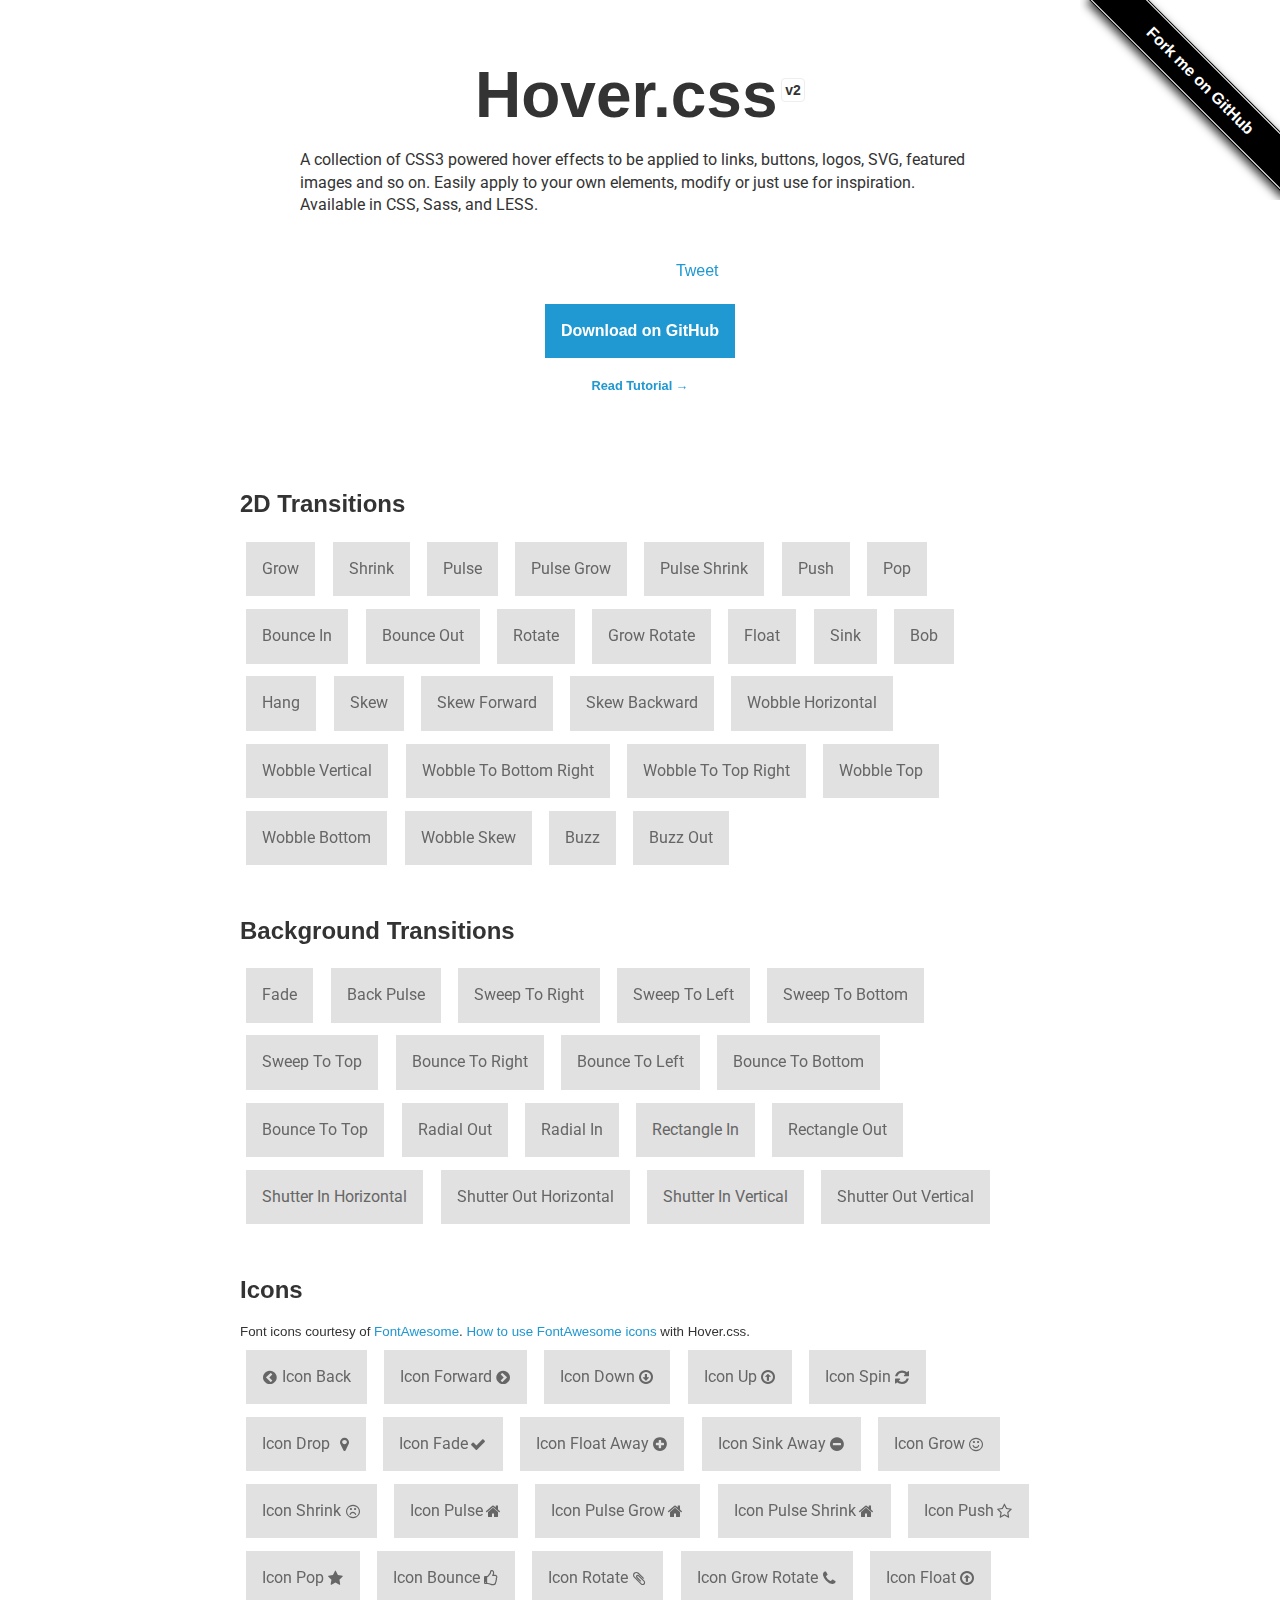
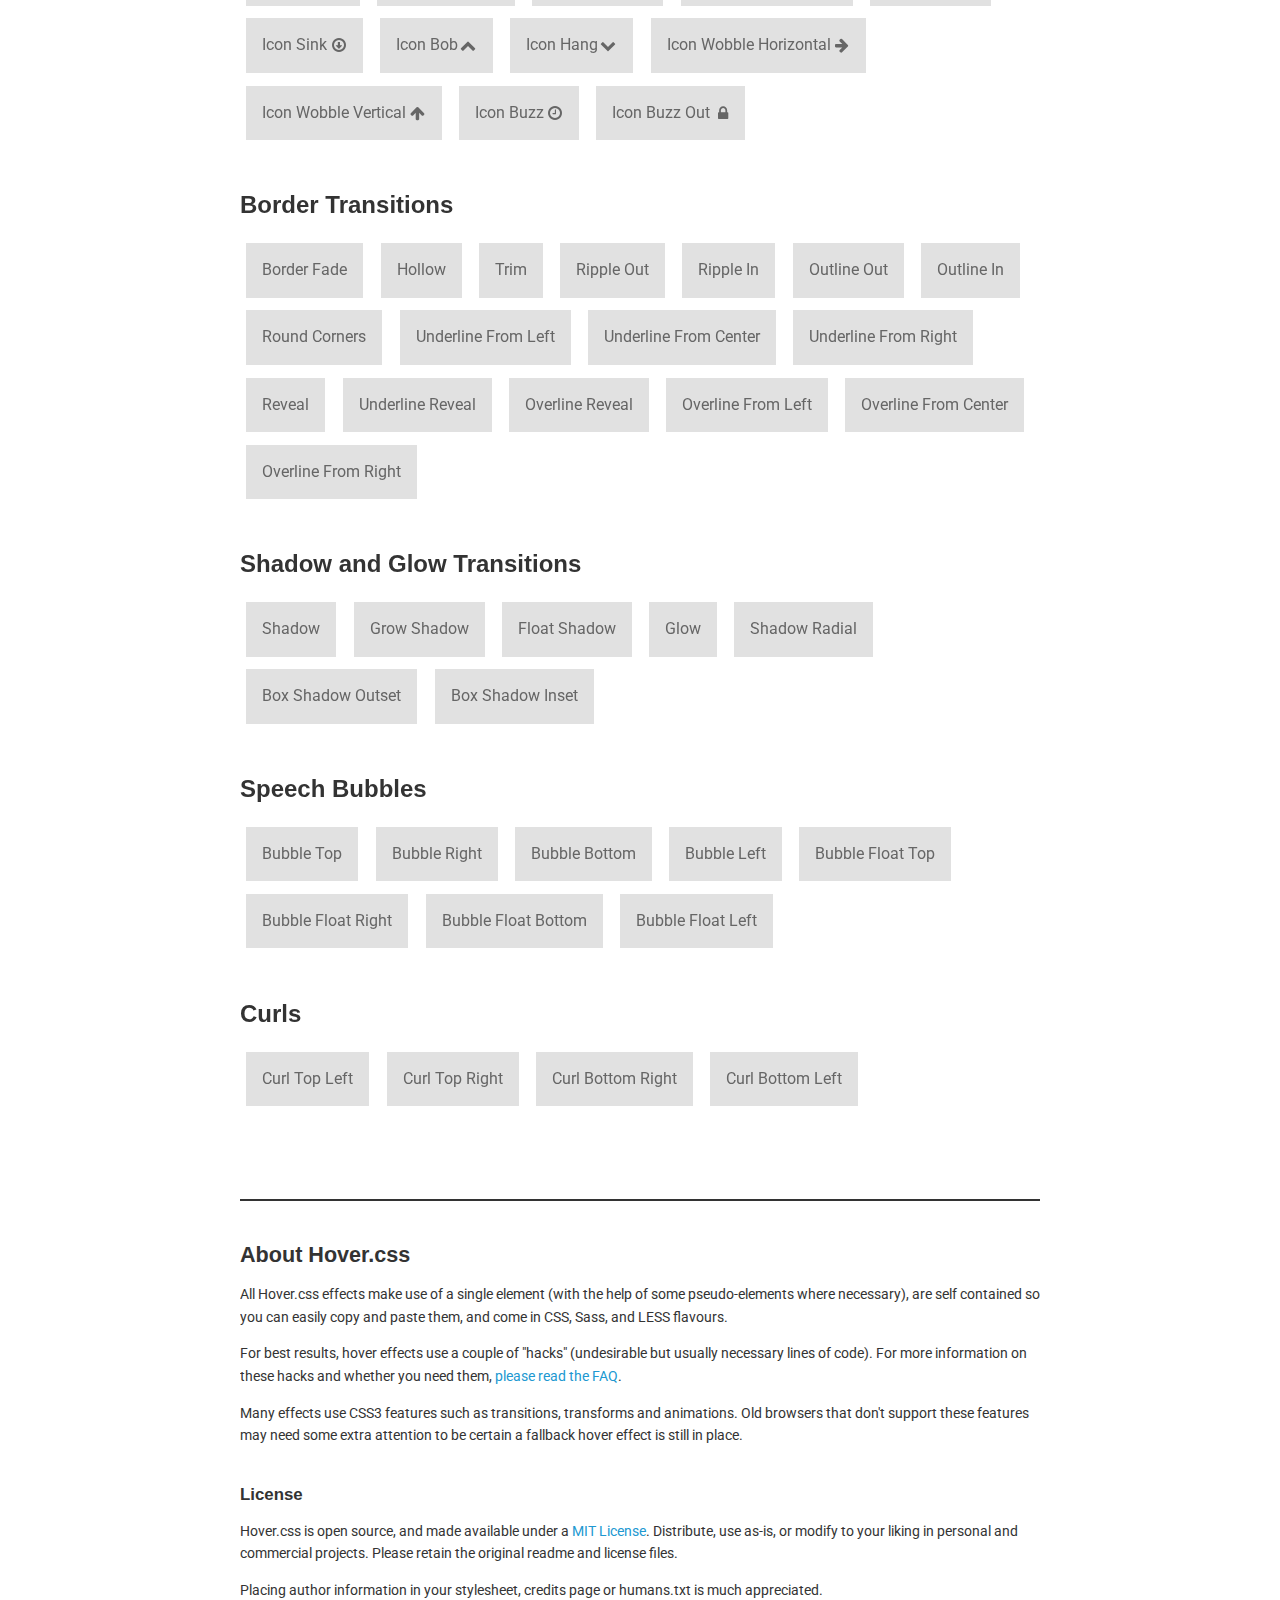
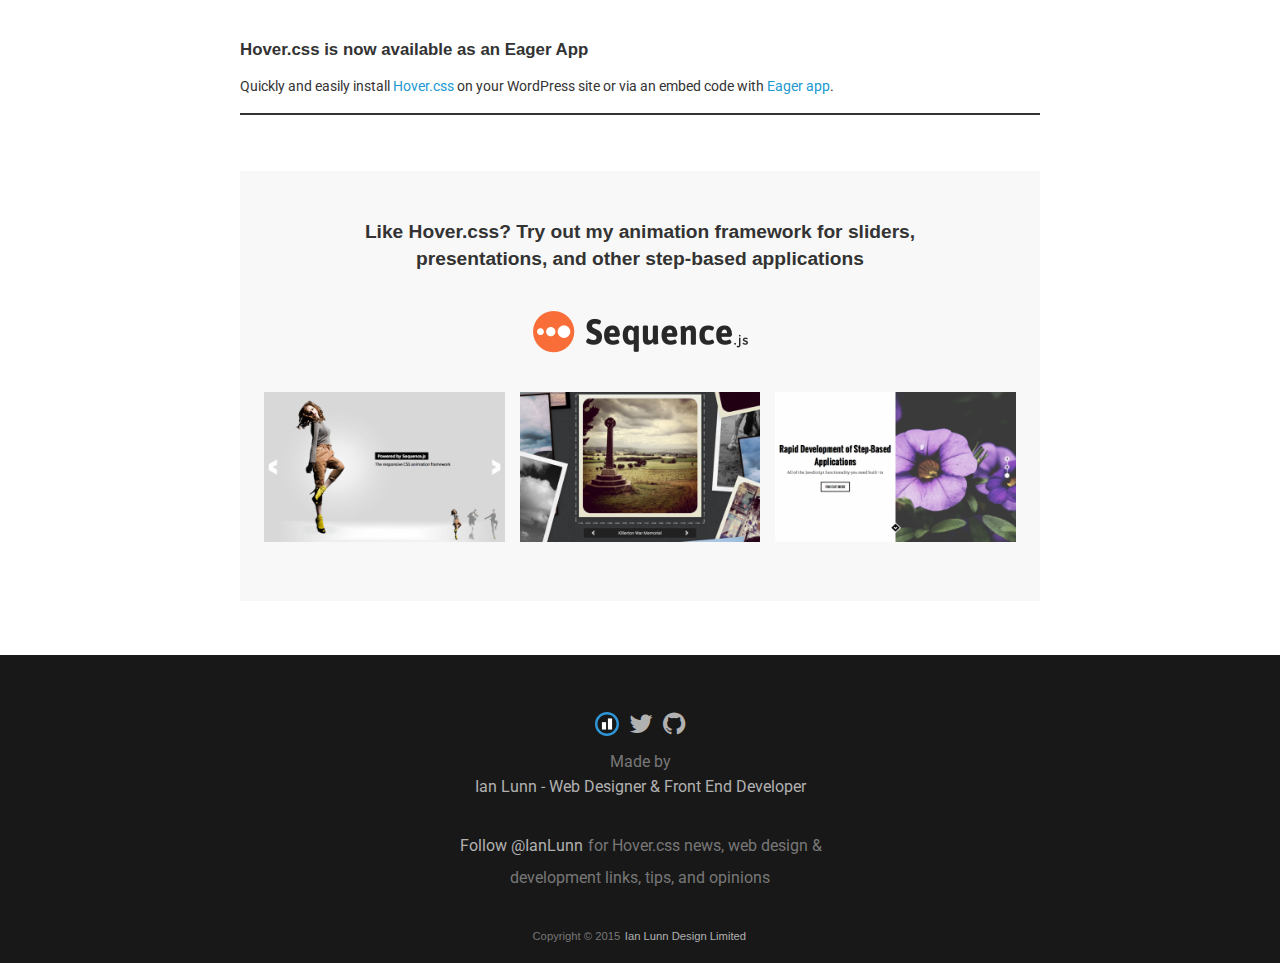
<file: Hover-master/index.html>
<!DOCTYPE html>
<html lang="en">
	<head>
		<meta charset="utf-8">
		<meta property="og:image" content="http://ianlunn.github.io/Hover/hover.jpg" />
		<meta property="og:site_name" content="Hover.css"/>
		<meta property="og:title" content="Hover.css - A collection of CSS3 powered hover effects" />
		<title>Hover.css - A collection of CSS3 powered hover effects</title>
		<link href="css/demo-page.css" rel="stylesheet" media="all">
		<link href="css/hover.css" rel="stylesheet" media="all">
		<link href="//maxcdn.bootstrapcdn.com/font-awesome/4.2.0/css/font-awesome.min.css" rel="stylesheet" media="all">
	</head>
	<body>

		<!--[if lt IE 10]>
		<p class="browsehappy">You are using an <strong>outdated</strong> browser. Please <a href="http://browsehappy.com/">upgrade your browser</a> to improve your experience.</p>
		<![endif]-->

		<div class="main">
			<span id="forkongithub"><a href="https://github.com/IanLunn/Hover">Fork me on GitHub</a></span>

			<h1>Hover.css <a href="https://github.com/IanLunn/Hover/releases" class="sup" title="View release history">v2</a></h1>

			<p class="intro">A collection of CSS3 powered hover effects to be applied to links, buttons, logos, SVG, featured images and so on. Easily apply to your own elements, modify or just use for inspiration. Available in CSS, Sass, and LESS.</p>

			<div class="social aligncenter">
				<div class="social-button">
					<iframe src="http://ghbtns.com/github-btn.html?user=IanLunn&repo=Hover&type=watch&count=true" allowtransparency="true" frameborder="0" scrolling="0" width="110" height="20"></iframe>
				</div>

				<div class="social-button">
					<a href="https://twitter.com/share" class="twitter-share-button" data-related="IanLunn" data-dnt="true">Tweet</a>
				</div>
			</div>

			<div class="aligncenter">
				<a class="button cta hvr-float-shadow" href="https://github.com/IanLunn/Hover">Download on GitHub</a><br />
				<a class="tutorial hvr-pop" href="http://ianlunn.co.uk/articles/hover-css-tutorial-introduction/">Read Tutorial &rarr;</a>
			</div>

			<div class="effects">

				<h2>2D Transitions</h2>

				<a href="#" class="hvr-grow">Grow</a>
				<a href="#" class="hvr-shrink">Shrink</a>
				<a href="#" class="hvr-pulse">Pulse</a>
				<a href="#" class="hvr-pulse-grow">Pulse Grow</a>
				<a href="#" class="hvr-pulse-shrink">Pulse Shrink</a>
				<a href="#" class="hvr-push">Push</a>
				<a href="#" class="hvr-pop">Pop</a>
				<a href="#" class="hvr-bounce-in">Bounce In</a>
				<a href="#" class="hvr-bounce-out">Bounce Out</a>
				<a href="#" class="hvr-rotate">Rotate</a>
				<a href="#" class="hvr-grow-rotate">Grow Rotate</a>
				<a href="#" class="hvr-float">Float</a>
				<a href="#" class="hvr-sink">Sink</a>
				<a href="#" class="hvr-bob">Bob</a>
				<a href="#" class="hvr-hang">Hang</a>
				<a href="#" class="hvr-skew">Skew</a>
				<a href="#" class="hvr-skew-forward">Skew Forward</a>
				<a href="#" class="hvr-skew-backward">Skew Backward</a>
				<a href="#" class="hvr-wobble-horizontal">Wobble Horizontal</a>
				<a href="#" class="hvr-wobble-vertical">Wobble Vertical</a>
				<a href="#" class="hvr-wobble-to-bottom-right">Wobble To Bottom Right</a>
				<a href="#" class="hvr-wobble-to-top-right">Wobble To Top Right</a>
				<a href="#" class="hvr-wobble-top">Wobble Top</a>
				<a href="#" class="hvr-wobble-bottom">Wobble Bottom</a>
				<a href="#" class="hvr-wobble-skew">Wobble Skew</a>
				<a href="#" class="hvr-buzz">Buzz</a>
				<a href="#" class="hvr-buzz-out">Buzz Out</a>


				<h2>Background Transitions</h2>

				<a href="#" class="hvr-fade">Fade</a>
				<a href="#" class="hvr-back-pulse">Back Pulse</a>
				<a href="#" class="hvr-sweep-to-right">Sweep To Right</a>
				<a href="#" class="hvr-sweep-to-left">Sweep To Left</a>
				<a href="#" class="hvr-sweep-to-bottom">Sweep To Bottom</a>
				<a href="#" class="hvr-sweep-to-top">Sweep To Top</a>
				<a href="#" class="hvr-bounce-to-right">Bounce To Right</a>
				<a href="#" class="hvr-bounce-to-left">Bounce To Left</a>
				<a href="#" class="hvr-bounce-to-bottom">Bounce To Bottom</a>
				<a href="#" class="hvr-bounce-to-top">Bounce To Top</a>
				<a href="#" class="hvr-radial-out">Radial Out</a>
				<a href="#" class="hvr-radial-in">Radial In</a>
				<a href="#" class="hvr-rectangle-in">Rectangle In</a>
				<a href="#" class="hvr-rectangle-out">Rectangle Out</a>
				<a href="#" class="hvr-shutter-in-horizontal">Shutter In Horizontal</a>
				<a href="#" class="hvr-shutter-out-horizontal">Shutter Out Horizontal</a>
				<a href="#" class="hvr-shutter-in-vertical">Shutter In Vertical</a>
				<a href="#" class="hvr-shutter-out-vertical">Shutter Out Vertical</a>


				<h2>Icons</h2>

				<small>Font icons courtesy of <a href="https://fortawesome.github.io/Font-Awesome/">FontAwesome</a>. <a href="https://github.com/IanLunn/Hover/#using-fontawesome-with-icon-effects">How to use FontAwesome icons</a> with Hover.css.</small>

				<a href="#" class="hvr-icon-back">Icon Back</a>
				<a href="#" class="hvr-icon-forward">Icon Forward</a>
				<a href="#" class="hvr-icon-down">Icon Down</a>
				<a href="#" class="hvr-icon-up">Icon Up</a>
				<a href="#" class="hvr-icon-spin">Icon Spin</a>
				<a href="#" class="hvr-icon-drop">Icon Drop</a>
				<a href="#" class="hvr-icon-fade">Icon Fade</a>
				<a href="#" class="hvr-icon-float-away">Icon Float Away</a>
				<a href="#" class="hvr-icon-sink-away">Icon Sink Away</a>
				<a href="#" class="hvr-icon-grow">Icon Grow</a>
				<a href="#" class="hvr-icon-shrink">Icon Shrink</a>
				<a href="#" class="hvr-icon-pulse">Icon Pulse</a>
				<a href="#" class="hvr-icon-pulse-grow">Icon Pulse Grow</a>
				<a href="#" class="hvr-icon-pulse-shrink">Icon Pulse Shrink</a>
				<a href="#" class="hvr-icon-push">Icon Push</a>
				<a href="#" class="hvr-icon-pop">Icon Pop</a>
				<a href="#" class="hvr-icon-bounce">Icon Bounce</a>
				<a href="#" class="hvr-icon-rotate">Icon Rotate</a>
				<a href="#" class="hvr-icon-grow-rotate">Icon Grow Rotate</a>
				<a href="#" class="hvr-icon-float">Icon Float</a>
				<a href="#" class="hvr-icon-sink">Icon Sink</a>
				<a href="#" class="hvr-icon-bob">Icon Bob</a>
				<a href="#" class="hvr-icon-hang">Icon Hang</a>
				<a href="#" class="hvr-icon-wobble-horizontal">Icon Wobble Horizontal</a>
				<a href="#" class="hvr-icon-wobble-vertical">Icon Wobble Vertical</a>
				<a href="#" class="hvr-icon-buzz">Icon Buzz</a>
				<a href="#" class="hvr-icon-buzz-out">Icon Buzz Out</a>


				<h2>Border Transitions</h2>

				<a href="#" class="hvr-border-fade">Border Fade</a>
				<a href="#" class="hvr-hollow">Hollow</a>
				<a href="#" class="hvr-trim">Trim</a>
				<a href="#" class="hvr-ripple-out">Ripple Out</a>
				<a href="#" class="hvr-ripple-in">Ripple In</a>
				<a href="#" class="hvr-outline-out">Outline Out</a>
				<a href="#" class="hvr-outline-in">Outline In</a>
				<a href="#" class="hvr-round-corners">Round Corners</a>
				<a href="#" class="hvr-underline-from-left">Underline From Left</a>
				<a href="#" class="hvr-underline-from-center">Underline From Center</a>
				<a href="#" class="hvr-underline-from-right">Underline From Right</a>
				<a href="#" class="hvr-reveal">Reveal</a>
				<a href="#" class="hvr-underline-reveal">Underline Reveal</a>
				<a href="#" class="hvr-overline-reveal">Overline Reveal</a>
				<a href="#" class="hvr-overline-from-left">Overline From Left</a>
				<a href="#" class="hvr-overline-from-center">Overline From Center</a>
				<a href="#" class="hvr-overline-from-right">Overline From Right</a>


				<h2>Shadow and Glow Transitions</h2>

				<a href="#" class="hvr-shadow">Shadow</a>
				<a href="#" class="hvr-grow-shadow">Grow Shadow</a>
				<a href="#" class="hvr-float-shadow">Float Shadow</a>
				<a href="#" class="hvr-glow">Glow</a>
				<a href="#" class="hvr-shadow-radial">Shadow Radial</a>
				<a href="#" class="hvr-box-shadow-outset">Box Shadow Outset</a>
				<a href="#" class="hvr-box-shadow-inset">Box Shadow Inset</a>


				<h2>Speech Bubbles</h2>

				<a href="#" class="hvr-bubble-top">Bubble Top</a>
				<a href="#" class="hvr-bubble-right">Bubble Right</a>
				<a href="#" class="hvr-bubble-bottom">Bubble Bottom</a>
				<a href="#" class="hvr-bubble-left">Bubble Left</a>
				<a href="#" class="hvr-bubble-float-top">Bubble Float Top</a>
				<a href="#" class="hvr-bubble-float-right">Bubble Float Right</a>
				<a href="#" class="hvr-bubble-float-bottom">Bubble Float Bottom</a>
				<a href="#" class="hvr-bubble-float-left">Bubble Float Left</a>


				<h2>Curls</h2>

				<a href="#" class="hvr-curl-top-left">Curl Top Left</a>
				<a href="#" class="hvr-curl-top-right">Curl Top Right</a>
				<a href="#" class="hvr-curl-bottom-right">Curl Bottom Right</a>
				<a href="#" class="hvr-curl-bottom-left">Curl Bottom Left</a>
			</div>


			<div class="footer">
				<div class="about">
					<h2>About Hover.css</h2>

					<p>All Hover.css effects make use of a single element (with the help of some pseudo-elements where necessary), are self contained so you can easily copy and paste them, and come in CSS, Sass, and LESS flavours.</p>

					<p>For best results, hover effects use a couple of "hacks" (undesirable but usually necessary lines of code). For more information on these hacks and whether you need them, <a href="https://github.com/IanLunn/Hover/wiki/Hacks-Explained">please read the FAQ</a>.</p>

					<p>Many effects use CSS3 features such as transitions, transforms and animations. Old browsers that don't support these features may need some extra attention to be certain a fallback hover effect is still in place.</p>

					<br />
					<h3>License</h3>

					<p>Hover.css is open source, and made available under a <a href="http://www.opensource.org/licenses/mit-license.php">MIT License</a>. Distribute, use as-is, or modify to your liking in personal and commercial projects. Please retain the original readme and license files.

					<p>Placing author information in your stylesheet, credits page or humans.txt is much appreciated.</p>

					<br />
					<h3>Hover.css is now available as an Eager App</h3>
					<p>Quickly and easily install <a href="https://eager.io/app/AN_LdP2tOk0f">Hover.css</a> on your WordPress site or via an embed code with <a href="https://eager.io/">Eager app</a>.</p>
				</div>
			</div>

			<div class="ad">
				<h2>Like Hover.css? Try out my animation framework for sliders,<br /> presentations, and other step-based applications</h2>

				<a class="ad__logo" href="http://www.sequencejs.com/" title="Learn more about Sequence.js">
					<img src="sequence-logo.png" alt="Sequence.js" />
				</a>

				<div class="ad__preview">
					<a href="http://www.sequencejs.com/" title="Learn more about Sequence.js"><img src="modern-slide-in.png" /></a> <a class="second" href="http://www.sequencejs.com/" title="Learn more about Sequence.js"><img src="photo-stack.png" /></a> <a href="http://www.sequencejs.com/" title="Learn more about Sequence.js"><img src="two-up.png" /></a>
				</div>
			</div>

		</div>

		<div class="made-by group">
			<ul>
				<li>
					<!-- "IL" logo Copyright (c) Ian Lunn Design Limited 2015 -->
					<a cass="icon__ild" href="http://ianlunn.co.uk/" title="Ian Lunn - Freelance Web Designer &amp; Front End Developer" target="_blank" class="ild-ident">
						<svg class="" onmouseenter="el=this;el.classList.add('active');setTimeout(function(){el.classList.remove('active')},600);" xmlns="http://www.w3.org/2000/svg" width="24" height="30" viewBox="0 0 52 52">
							<g class="circle-holder">
								<path class="circle" fill="#2E96D6" d="M5.4 26c0-11.4 9.2-20.6 20.6-20.6s20.6 9.2 20.6 20.6c0 11.4-9.2 20.6-20.6 20.6s-20.6-9.2-20.6-20.6zm-5.4 0c0 14.4 11.6 26 26 26s26-11.6 26-26-11.6-26-26-26-26 11.6-26 26z"></path>
							</g>
							<path class="i" fill="#fff" d="M15 22h9v16h-9v-16z"></path>
							<path class="l" fill="#fff" d="M28 14h9v24h-9v-24z"></path>
						</svg>
					</a>
				</li>
				<li><a class="icon__twitter" href="https://twitter.com/IanLunn/" title="Ian Lunn on Twitter" target="_blank"><i class="fa fa-twitter"></i></a></li>
				<li><a class="icon__github" href="https://github.com/IanLunn/Hover/" title="Hover.css on GitHub" target="_blank"><i class="fa fa-github"></i></a></li>
			</ul>
			<p>Made by<br /><a href="http://ianlunn.co.uk/" title="Ian Lunn - Freelance Web Designer &amp; Front End Developer" target="_blank">Ian Lunn - Web Designer &amp; Front End Developer</a></p>

			<p class="follow"><a href="https://twitter.com/IanLunn" class="twitter-follow-button" data-show-count="false" data-dnt="true" data-size="large">Follow @IanLunn</a> for Hover.css news, web design &amp;<br /> development links, tips, and opinions</p>
			<small>Copyright &copy; 2015 <a href="http://ianlunn.co.uk/" title="Ian Lunn - Freelance Web Designer &amp; Front End Developer" target="_blank">Ian Lunn Design Limited</a></small>
		</div>

		<script>
			/**
			 * Used to demonstrate Hover.css only. Not required when adding
			 * Hover.css to your own pages. Prevents a link from being
			 * navigated and gaining focus.
			 */
			var effects = document.querySelectorAll('.effects')[0];

			effects.addEventListener('click', function(e) {

				if (e.target.className.indexOf('hvr') > -1) {
					e.preventDefault();
					e.target.blur();

				}
			});
		</script>

		<script>!function(d,s,id){var js,fjs=d.getElementsByTagName(s)[0],p=/^http:/.test(d.location)?'http':'https';if(!d.getElementById(id)){js=d.createElement(s);js.id=id;js.src=p+'://platform.twitter.com/widgets.js';fjs.parentNode.insertBefore(js,fjs);}}(document, 'script', 'twitter-wjs');</script>

		<script>
		  (function(i,s,o,g,r,a,m){i['GoogleAnalyticsObject']=r;i[r]=i[r]||function(){
		  (i[r].q=i[r].q||[]).push(arguments)},i[r].l=1*new Date();a=s.createElement(o),
		  m=s.getElementsByTagName(o)[0];a.async=1;a.src=g;m.parentNode.insertBefore(a,m)
		  })(window,document,'script','//www.google-analytics.com/analytics.js','ga');

		  ga('create', 'UA-11991680-4', 'ianlunn.github.io');
		  ga('send', 'pageview');
		</script>
	</body>
</html>
</file>
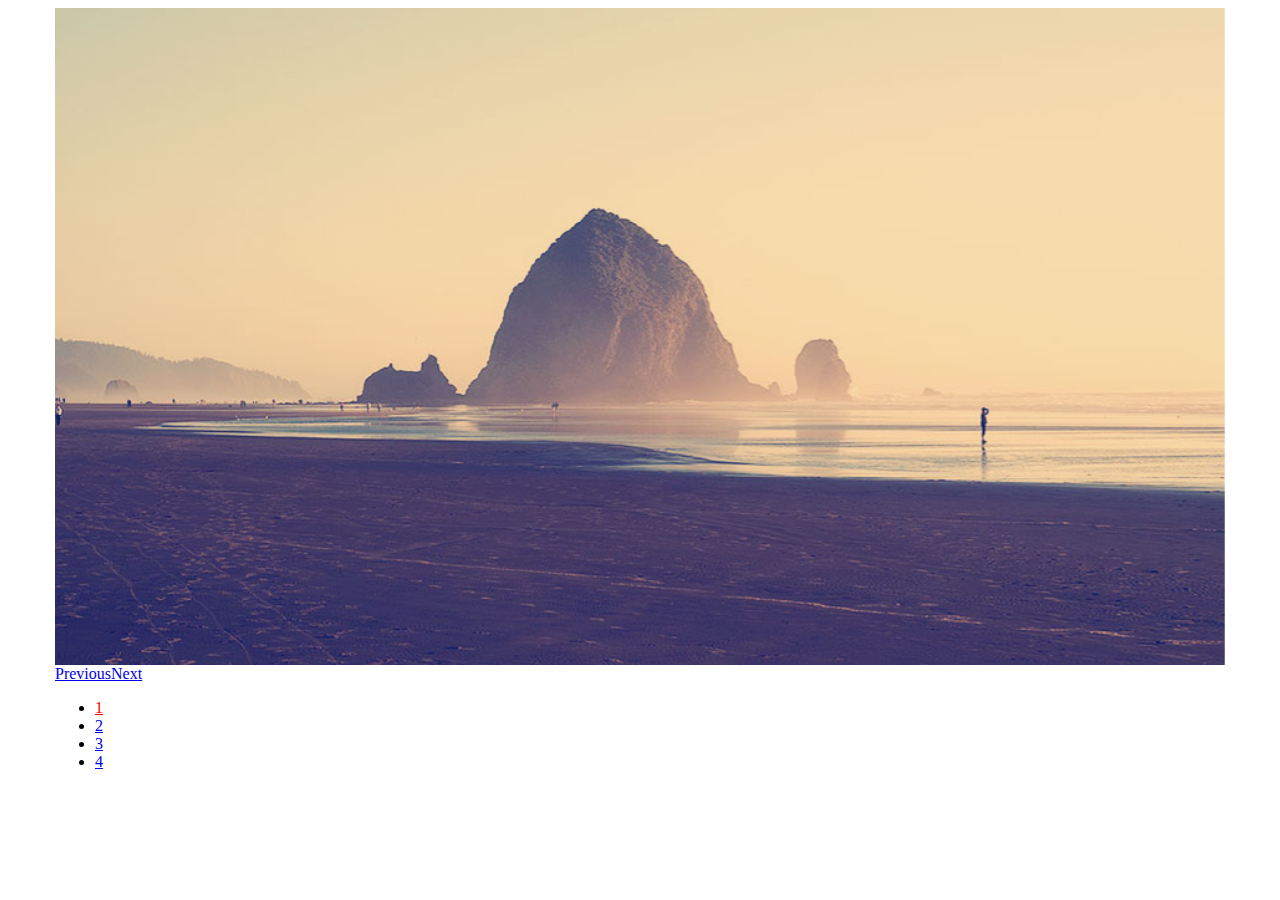
<file: Slides-SlidesJS-3/examples/basic-fade/index.html>
<!doctype html>
<html>
<head>
  <meta charset="utf-8">
  <title>SlidesJS Basic Code Example</title>
  <meta name="description" content="SlidesJS is a simple slideshow plugin for jQuery. Packed with a useful set of features to help novice and advanced developers alike create elegant and user-friendly slideshows.">
  <meta name="author" content="Nathan Searles">

  <!-- SlidesJS Required (if responsive): Sets the page width to the device width. -->
  <meta name="viewport" content="width=device-width">
  <!-- End SlidesJS Required -->

  <!-- SlidesJS Required: These styles are required if you'd like a responsive slideshow -->
  <style>
    /* Prevent the slideshow from flashing on load */
    #slides {
      display: none
    }

    /* Center the slideshow */
    .container {
      margin: 0 auto
    }

    /* Show active item in the pagination */
    .slidesjs-pagination .active {
      color:red;
    }

    /* Media quires for a responsive layout */

    /* For tablets & smart phones */
    @media (max-width: 767px) {
      body {
        padding-left: 10px;
        padding-right: 10px;
      }
      .container {
        width: auto
      }
    }

    /* For smartphones */
    @media (max-width: 480px) {
      .container {
        width: auto
      }
    }

    /* For smaller displays like laptops */
    @media (min-width: 768px) and (max-width: 979px) {
      .container {
        width: 724px
      }
    }

    /* For larger displays */
    @media (min-width: 1200px) {
      .container {
        width: 1170px
      }
    }
  </style>
  <!-- SlidesJS Required: -->
</head>
<body>

  <!-- SlidesJS Required: Start Slides -->
  <!-- The container is used to define the width of the slideshow -->
  <div class="container">
    <div id="slides">
      <img src="img/example-slide-1.jpg" alt="Photo by: Missy S Link: http://www.flickr.com/photos/listenmissy/5087404401/">
      <img src="img/example-slide-2.jpg" alt="Photo by: Daniel Parks Link: http://www.flickr.com/photos/parksdh/5227623068/">
      <img src="img/example-slide-3.jpg" alt="Photo by: Mike Ranweiler Link: http://www.flickr.com/photos/27874907@N04/4833059991/">
      <img src="img/example-slide-4.jpg" alt="Photo by: Stuart SeegerLink: http://www.flickr.com/photos/stuseeger/97577796/">
    </div>
  </div>
  <!-- End SlidesJS Required: Start Slides -->

  <!-- SlidesJS Required: Link to jQuery -->
  <script src="http://code.jquery.com/jquery-1.9.1.min.js"></script>
  <!-- End SlidesJS Required -->

  <!-- SlidesJS Required: Link to jquery.slides.js -->
  <script src="js/jquery.slides.min.js"></script>
  <!-- End SlidesJS Required -->

  <!-- SlidesJS Required: Initialize SlidesJS with a jQuery doc ready -->
  <script>
    $(function() {
      $('#slides').slidesjs({
        width: 940,
        height: 528,
        navigation: {
          effect: "fade"
        },
        pagination: {
          effect: "fade"
        },
        effect: {
          fade: {
            speed: 400
          }
        }
      });
    });
  </script>
  <!-- End SlidesJS Required -->
</body>
</html>
</file>
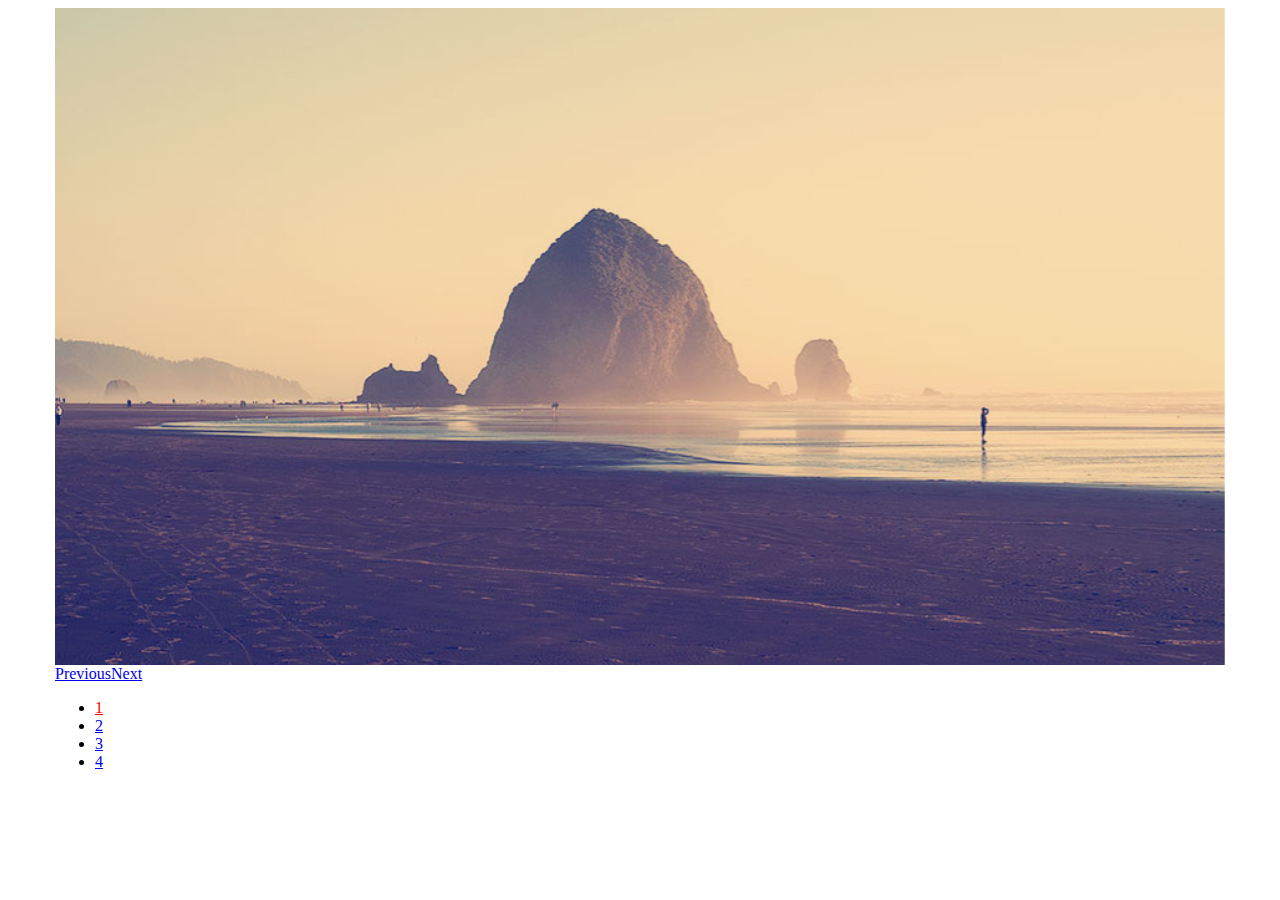
<file: Slides-SlidesJS-3/examples/basic-slide/index.html>
<!doctype html>
<html>
<head>
  <meta charset="utf-8">
  <title>SlidesJS Basic Code Example</title>
  <meta name="description" content="SlidesJS is a simple slideshow plugin for jQuery. Packed with a useful set of features to help novice and advanced developers alike create elegant and user-friendly slideshows.">
  <meta name="author" content="Nathan Searles">

  <!-- SlidesJS Required (if responsive): Sets the page width to the device width. -->
  <meta name="viewport" content="width=device-width">
  <!-- End SlidesJS Required -->

  <!-- SlidesJS Required: These styles are required if you'd like a responsive slideshow -->
  <style>
    /* Prevent the slideshow from flashing on load */
    #slides {
      display: none
    }

    /* Center the slideshow */
    .container {
      margin: 0 auto
    }

    /* Show active item in the pagination */
    .slidesjs-pagination .active {
      color:red;
    }

    /* Media quires for a responsive layout */

    /* For tablets & smart phones */
    @media (max-width: 767px) {
      body {
        padding-left: 10px;
        padding-right: 10px;
      }
      .container {
        width: auto
      }
    }

    /* For smartphones */
    @media (max-width: 480px) {
      .container {
        width: auto
      }
    }

    /* For smaller displays like laptops */
    @media (min-width: 768px) and (max-width: 979px) {
      .container {
        width: 724px
      }
    }

    /* For larger displays */
    @media (min-width: 1200px) {
      .container {
        width: 1170px
      }
    }
  </style>
  <!-- SlidesJS Required: -->
</head>
<body>

  <!-- SlidesJS Required: Start Slides -->
  <!-- The container is used to define the width of the slideshow -->
  <div class="container">
    <div id="slides">
      <img src="img/example-slide-1.jpg" alt="Photo by: Missy S Link: http://www.flickr.com/photos/listenmissy/5087404401/">
      <img src="img/example-slide-2.jpg" alt="Photo by: Daniel Parks Link: http://www.flickr.com/photos/parksdh/5227623068/">
      <img src="img/example-slide-3.jpg" alt="Photo by: Mike Ranweiler Link: http://www.flickr.com/photos/27874907@N04/4833059991/">
      <img src="img/example-slide-4.jpg" alt="Photo by: Stuart SeegerLink: http://www.flickr.com/photos/stuseeger/97577796/">
    </div>
  </div>
  <!-- End SlidesJS Required: Start Slides -->

  <!-- SlidesJS Required: Link to jQuery -->
  <script src="http://code.jquery.com/jquery-1.9.1.min.js"></script>
  <!-- End SlidesJS Required -->

  <!-- SlidesJS Required: Link to jquery.slides.js -->
  <script src="js/jquery.slides.min.js"></script>
  <!-- End SlidesJS Required -->

  <!-- SlidesJS Required: Initialize SlidesJS with a jQuery doc ready -->
  <script>
    $(function() {
      $('#slides').slidesjs({
        width: 940,
        height: 528
      });
    });
  </script>
  <!-- End SlidesJS Required -->
</body>
</html>
</file>
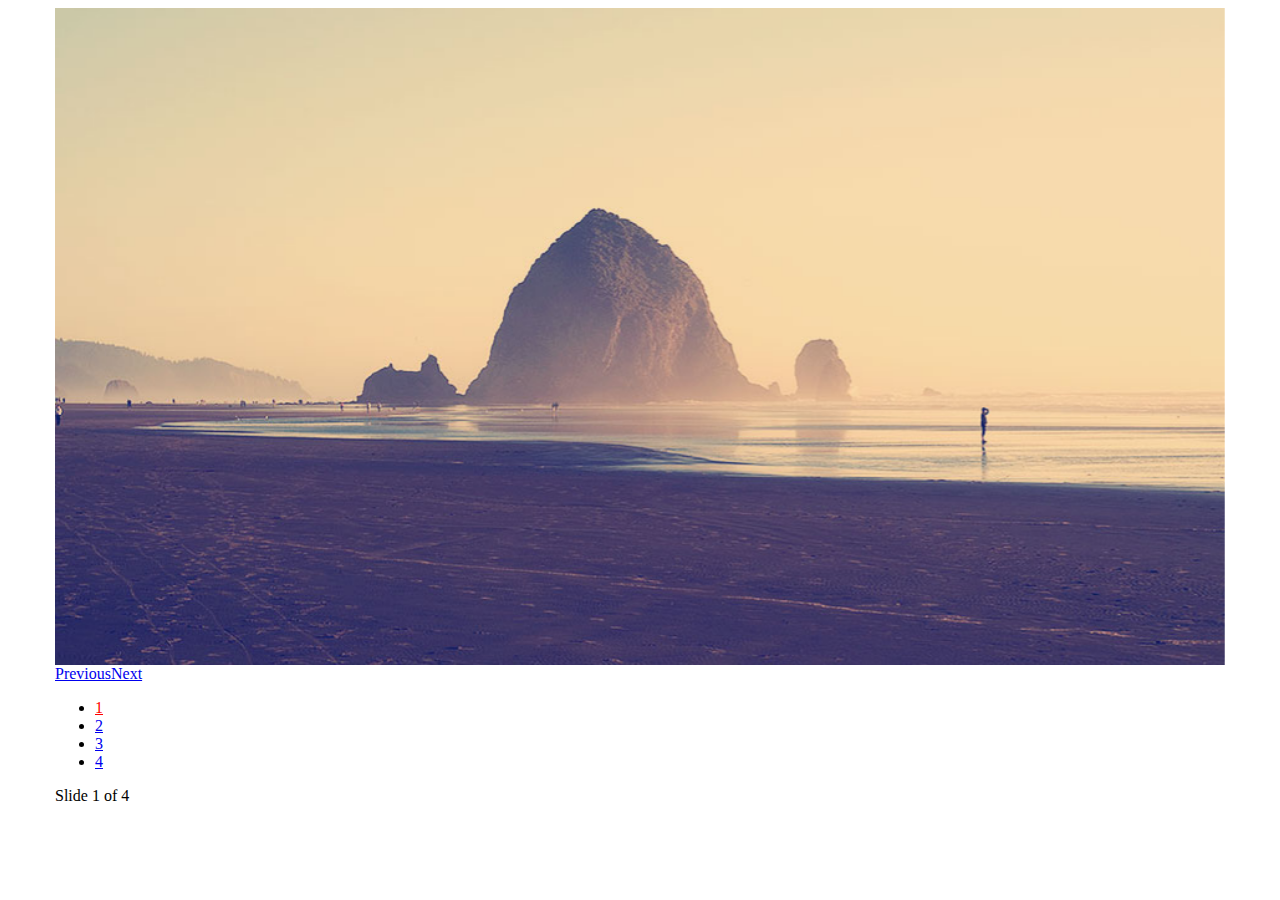
<file: Slides-SlidesJS-3/examples/callbacks/index.html>
<!doctype html>
<html>
<head>
  <meta charset="utf-8">
  <title>SlidesJS Basic Code Example</title>
  <meta name="description" content="SlidesJS is a simple slideshow plugin for jQuery. Packed with a useful set of features to help novice and advanced developers alike create elegant and user-friendly slideshows.">
  <meta name="author" content="Nathan Searles">

  <!-- SlidesJS Required (if responsive): Sets the page width to the device width. -->
  <meta name="viewport" content="width=device-width">
  <!-- End SlidesJS Required -->

  <!-- SlidesJS Required: These styles are required if you'd like a responsive slideshow -->
  <style>
    /* Prevent the slideshow from flashing on load */
    #slides {
      display: none
    }

    /* Center the slideshow */
    .container {
      margin: 0 auto
    }

    /* Show active item in the pagination */
    .slidesjs-pagination .active {
      color:red;
    }

    /* Media quires for a responsive layout */

    /* For tablets & smart phones */
    @media (max-width: 767px) {
      body {
        padding-left: 10px;
        padding-right: 10px;
      }
      .container {
        width: auto
      }
    }

    /* For smartphones */
    @media (max-width: 480px) {
      .container {
        width: auto
      }
    }

    /* For smaller displays like laptops */
    @media (min-width: 768px) and (max-width: 979px) {
      .container {
        width: 724px
      }
    }

    /* For larger displays */
    @media (min-width: 1200px) {
      .container {
        width: 1170px
      }
    }
  </style>
  <!-- SlidesJS Required: -->
</head>
<body>

  <!-- SlidesJS Required: Start Slides -->
  <!-- The container is used to define the width of the slideshow -->
  <div class="container">
    <div id="slides">
      <img src="img/example-slide-1.jpg" alt="Photo by: Missy S Link: http://www.flickr.com/photos/listenmissy/5087404401/">
      <img src="img/example-slide-2.jpg" alt="Photo by: Daniel Parks Link: http://www.flickr.com/photos/parksdh/5227623068/">
      <img src="img/example-slide-3.jpg" alt="Photo by: Mike Ranweiler Link: http://www.flickr.com/photos/27874907@N04/4833059991/">
      <img src="img/example-slide-4.jpg" alt="Photo by: Stuart SeegerLink: http://www.flickr.com/photos/stuseeger/97577796/">
    </div>
    <div id="slidesjs-log">Slide <span class="slidesjs-slide-number">1</span> of 4</div>
  </div>
  <!-- End SlidesJS Required: Start Slides -->

  <!-- SlidesJS Required: Link to jQuery -->
  <script src="http://code.jquery.com/jquery-1.9.1.min.js"></script>
  <!-- End SlidesJS Required -->

  <!-- SlidesJS Required: Link to jquery.slides.js -->
  <script src="js/jquery.slides.min.js"></script>
  <!-- End SlidesJS Required -->

  <!-- SlidesJS Required: Initialize SlidesJS with a jQuery doc ready -->
  <script>
    $(function() {
      $('#slides').slidesjs({
        width: 940,
        height: 528,
        callback: {
          loaded: function(number) {
            // Use your browser console to view log
            console.log('SlidesJS: Loaded with slide #' + number);

            // Show start slide in log
            $('#slidesjs-log .slidesjs-slide-number').text(number);
          },
          start: function(number) {
            // Use your browser console to view log
            console.log('SlidesJS: Start Animation on slide #' + number);
          },
          complete: function(number) {
            // Use your browser console to view log
            console.log('SlidesJS: Animation Complete. Current slide is #' + number);

            // Change slide number on animation complete
            $('#slidesjs-log .slidesjs-slide-number').text(number);
          }
        }
      });
    });
  </script>
  <!-- End SlidesJS Required -->
</body>
</html>
</file>
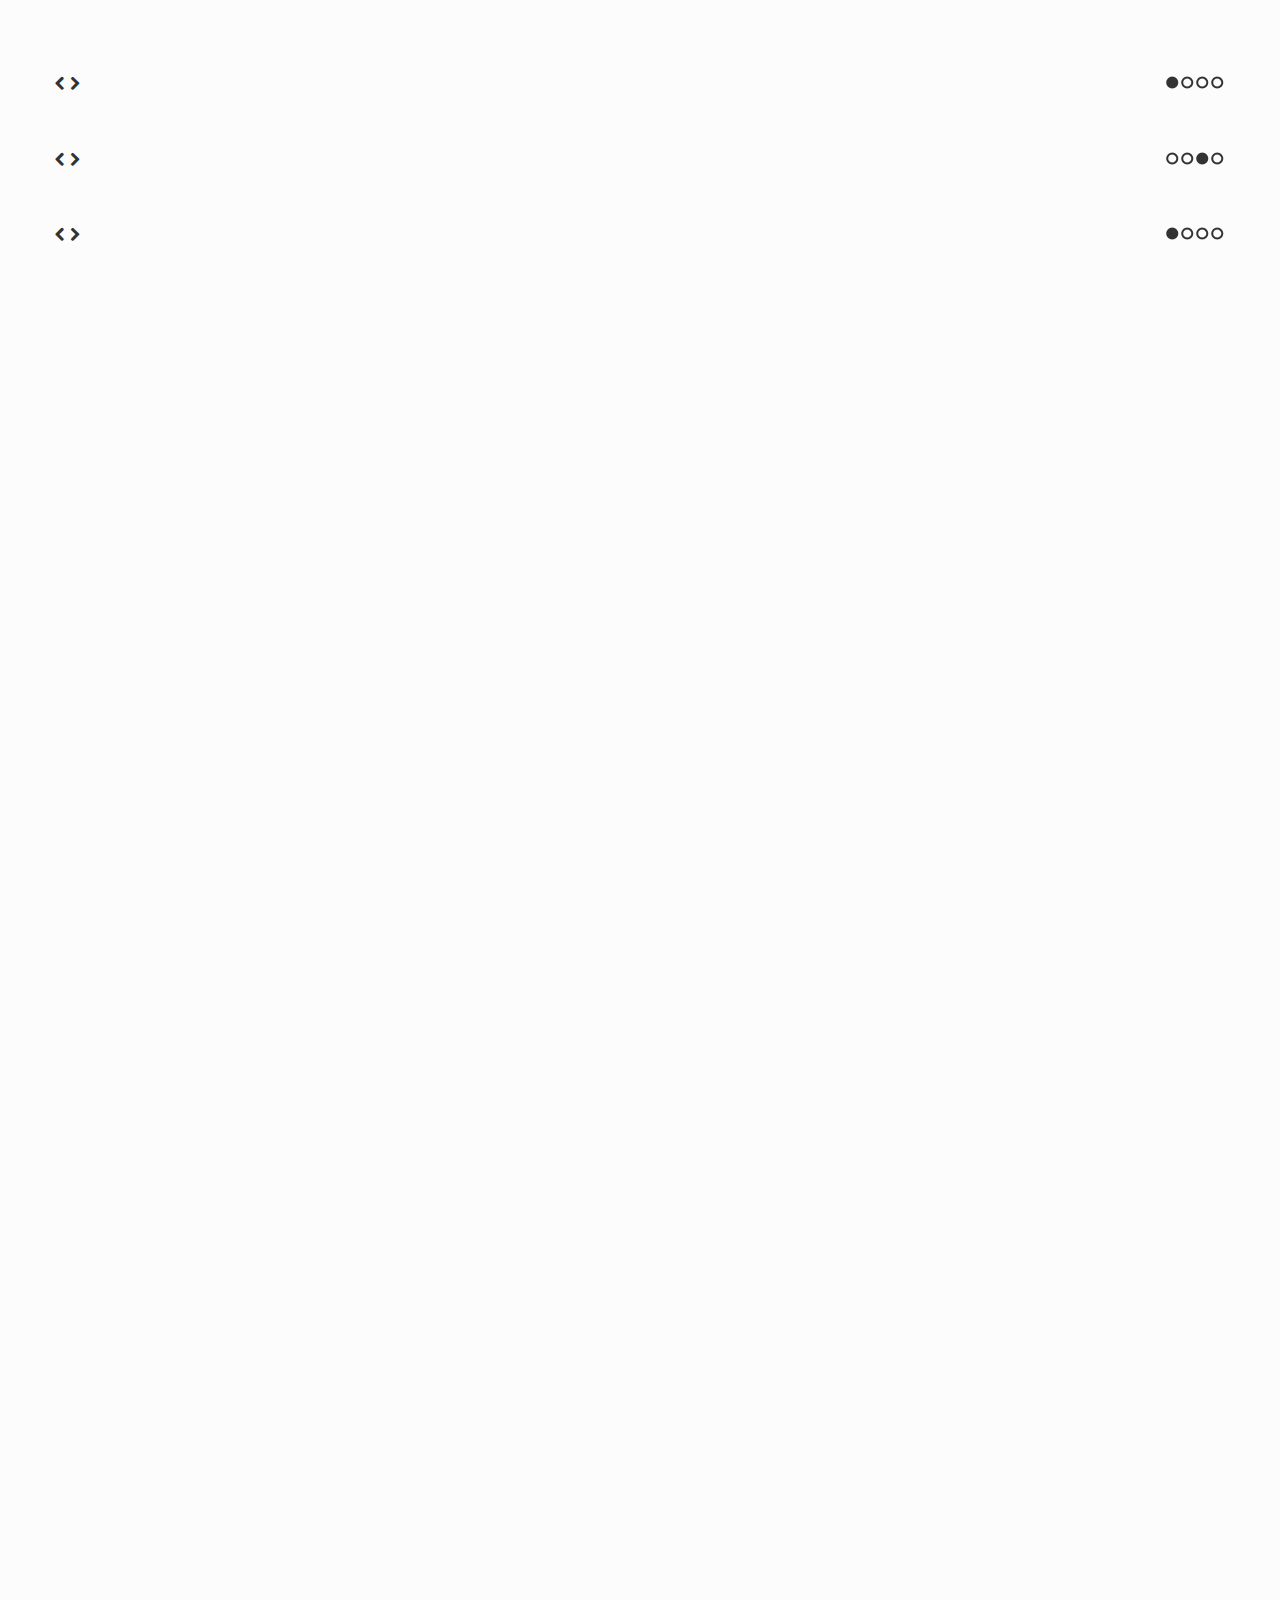
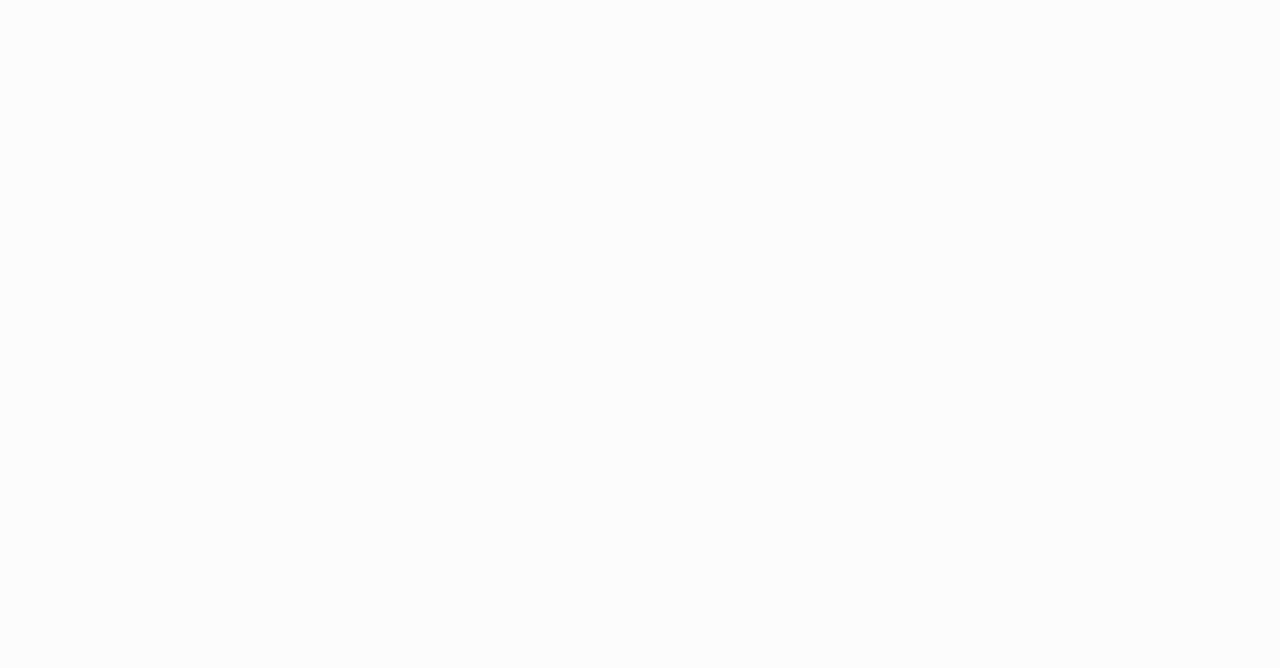
<file: Slides-SlidesJS-3/examples/multiple/index.html>
<!doctype html>
<html>
<head>
  <meta charset="utf-8">
  <title>SlidesJS Standard Code Example</title>
  <meta name="description" content="SlidesJS is a simple slideshow plugin for jQuery. Packed with a useful set of features to help novice and advanced developers alike create elegant and user-friendly slideshows.">
  <meta name="author" content="Nathan Searles">

  <!-- SlidesJS Required (if responsive): Sets the page width to the device width. -->
  <meta name="viewport" content="width=device-width">
  <!-- End SlidesJS Required -->

  <!-- CSS for slidesjs.com example -->
  <link rel="stylesheet" href="css/example.css">
  <link rel="stylesheet" href="css/font-awesome.min.css">
  <!-- End CSS for slidesjs.com example -->

  <!-- SlidesJS Optional: If you'd like to use this design -->
  <style>
    body {
      -webkit-font-smoothing: antialiased;
      font: normal 15px/1.5 "Helvetica Neue", Helvetica, Arial, sans-serif;
      color: #232525;
      padding-top:70px;
    }

    #slides,
    #slides2,
    #slides3 {
      display: none;
      margin-bottom:50px;
    }

    .slidesjs-navigation {
      margin-top:3px;
    }

    .slidesjs-previous {
      margin-right: 5px;
      float: left;
    }

    .slidesjs-next {
      margin-right: 5px;
      float: left;
    }

    .slidesjs-pagination {
      margin: 6px 0 0;
      float: right;
      list-style: none;
    }

    .slidesjs-pagination li {
      float: left;
      margin: 0 1px;
    }

    .slidesjs-pagination li a {
      display: block;
      width: 13px;
      height: 0;
      padding-top: 13px;
      background-image: url(img/pagination.png);
      background-position: 0 0;
      float: left;
      overflow: hidden;
    }

    .slidesjs-pagination li a.active,
    .slidesjs-pagination li a:hover.active {
      background-position: 0 -13px
    }

    .slidesjs-pagination li a:hover {
      background-position: 0 -26px
    }

    a:link,
    a:visited {
      color: #333
    }

    a:hover,
    a:active {
      color: #9e2020
    }

    .navbar {
      overflow: hidden
    }
  </style>
  <!-- End SlidesJS Optional-->

  <!-- SlidesJS Required: These styles are required if you'd like a responsive slideshow -->
  <style>
    #slides {
      display: none
    }

    .container {
      margin: 0 auto
    }

    /* For tablets & smart phones */
    @media (max-width: 767px) {
      body {
        padding-left: 20px;
        padding-right: 20px;
      }
      .container {
        width: auto
      }
    }

    /* For smartphones */
    @media (max-width: 480px) {
      .container {
        width: auto
      }
    }

    /* For smaller displays like laptops */
    @media (min-width: 768px) and (max-width: 979px) {
      .container {
        width: 724px
      }
    }

    /* For larger displays */
    @media (min-width: 1200px) {
      .container {
        width: 1170px
      }
    }
  </style>
  <!-- SlidesJS Required: -->
</head>
<body>
  <!-- SlidesJS Required: Start Slides -->
  <!-- The container is used to define the width of the slideshow -->
  <div class="container">
    <div id="slides">
      <img src="img/example-slide-1.jpg" alt="Photo by: Missy S Link: http://www.flickr.com/photos/listenmissy/5087404401/">
      <img src="img/example-slide-2.jpg" alt="Photo by: Daniel Parks Link: http://www.flickr.com/photos/parksdh/5227623068/">
      <img src="img/example-slide-3.jpg" alt="Photo by: Mike Ranweiler Link: http://www.flickr.com/photos/27874907@N04/4833059991/">
      <img src="img/example-slide-4.jpg" alt="Photo by: Stuart SeegerLink: http://www.flickr.com/photos/stuseeger/97577796/">
      <a href="#" class="slidesjs-previous slidesjs-navigation"><i class="icon-chevron-left"></i></a>
      <a href="#" class="slidesjs-next slidesjs-navigation"><i class="icon-chevron-right"></i></a>
    </div>

    <div id="slides2">
      <img src="img/example-slide-1.jpg" alt="Photo by: Missy S Link: http://www.flickr.com/photos/listenmissy/5087404401/">
      <img src="img/example-slide-2.jpg" alt="Photo by: Daniel Parks Link: http://www.flickr.com/photos/parksdh/5227623068/">
      <img src="img/example-slide-3.jpg" alt="Photo by: Mike Ranweiler Link: http://www.flickr.com/photos/27874907@N04/4833059991/">
      <img src="img/example-slide-4.jpg" alt="Photo by: Stuart SeegerLink: http://www.flickr.com/photos/stuseeger/97577796/">
      <a href="#" class="slidesjs-previous slidesjs-navigation"><i class="icon-chevron-left"></i></a>
      <a href="#" class="slidesjs-next slidesjs-navigation"><i class="icon-chevron-right"></i></a>
    </div>

    <div id="slides3">
      <img src="img/example-slide-1.jpg" alt="Photo by: Missy S Link: http://www.flickr.com/photos/listenmissy/5087404401/">
      <img src="img/example-slide-2.jpg" alt="Photo by: Daniel Parks Link: http://www.flickr.com/photos/parksdh/5227623068/">
      <img src="img/example-slide-3.jpg" alt="Photo by: Mike Ranweiler Link: http://www.flickr.com/photos/27874907@N04/4833059991/">
      <img src="img/example-slide-4.jpg" alt="Photo by: Stuart SeegerLink: http://www.flickr.com/photos/stuseeger/97577796/">
      <a href="#" class="slidesjs-previous slidesjs-navigation"><i class="icon-chevron-left"></i></a>
      <a href="#" class="slidesjs-next slidesjs-navigation"><i class="icon-chevron-right"></i></a>
    </div>
  </div>
  <!-- End SlidesJS Required: Start Slides -->

  <!-- SlidesJS Required: Link to jQuery -->
  <script src="http://code.jquery.com/jquery-1.9.1.min.js"></script>
  <!-- End SlidesJS Required -->

  <!-- SlidesJS Required: Link to jquery.slides.js -->
  <script src="js/jquery.slides.min.js"></script>
  <!-- End SlidesJS Required -->

  <!-- SlidesJS Required: Initialize SlidesJS with a jQuery doc ready -->
  <script>
    $(function() {
      $('#slides').slidesjs({
        width: 940,
        height: 528,
        navigation: false
      });

      /*
        To have multiple slideshows on the same page
        they just need to have separate IDs
      */
      $('#slides2').slidesjs({
        width: 940,
        height: 528,
        navigation: false,
        start: 3,
        play: {
          auto: true
        }
      });

      $('#slides3').slidesjs({
        width: 940,
        height: 528,
        navigation: false
      });
    });
  </script>
  <!-- End SlidesJS Required -->
</body>
</html>
</file>
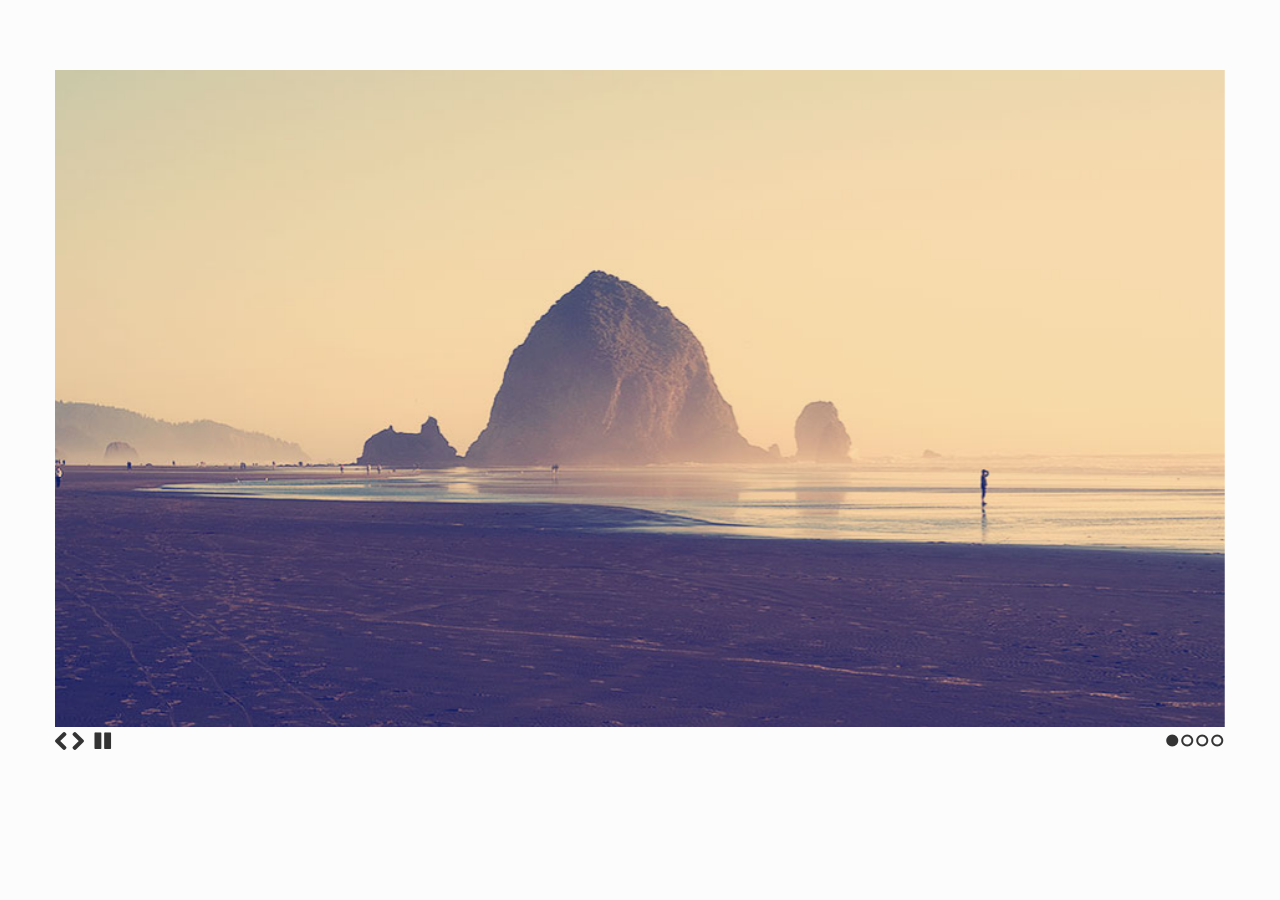
<file: Slides-SlidesJS-3/examples/playing/index.html>
<!doctype html>
<html>
<head>
  <meta charset="utf-8">
  <title>SlidesJS Standard Code Example</title>
  <meta name="description" content="SlidesJS is a simple slideshow plugin for jQuery. Packed with a useful set of features to help novice and advanced developers alike create elegant and user-friendly slideshows.">
  <meta name="author" content="Nathan Searles">

  <!-- SlidesJS Required (if responsive): Sets the page width to the device width. -->
  <meta name="viewport" content="width=device-width">
  <!-- End SlidesJS Required -->

  <!-- CSS for slidesjs.com example -->
  <link rel="stylesheet" href="css/example.css">
  <link rel="stylesheet" href="css/font-awesome.min.css">
  <!-- End CSS for slidesjs.com example -->

  <!-- SlidesJS Optional: If you'd like to use this design -->
  <style>
    body {
      -webkit-font-smoothing: antialiased;
      font: normal 15px/1.5 "Helvetica Neue", Helvetica, Arial, sans-serif;
      color: #232525;
      padding-top:70px;
    }

    #slides {
      display: none
    }

    #slides .slidesjs-navigation {
      margin-top:5px;
    }

    a.slidesjs-next,
    a.slidesjs-previous,
    a.slidesjs-play,
    a.slidesjs-stop {
      background-image: url(img/btns-next-prev.png);
      background-repeat: no-repeat;
      display:block;
      width:12px;
      height:18px;
      overflow: hidden;
      text-indent: -9999px;
      float: left;
      margin-right:5px;
    }

    a.slidesjs-next {
      margin-right:10px;
      background-position: -12px 0;
    }

    a:hover.slidesjs-next {
      background-position: -12px -18px;
    }

    a.slidesjs-previous {
      background-position: 0 0;
    }

    a:hover.slidesjs-previous {
      background-position: 0 -18px;
    }

    a.slidesjs-play {
      width:15px;
      background-position: -25px 0;
    }

    a:hover.slidesjs-play {
      background-position: -25px -18px;
    }

    a.slidesjs-stop {
      width:18px;
      background-position: -41px 0;
    }

    a:hover.slidesjs-stop {
      background-position: -41px -18px;
    }

    .slidesjs-pagination {
      margin: 7px 0 0;
      float: right;
      list-style: none;
    }

    .slidesjs-pagination li {
      float: left;
      margin: 0 1px;
    }

    .slidesjs-pagination li a {
      display: block;
      width: 13px;
      height: 0;
      padding-top: 13px;
      background-image: url(img/pagination.png);
      background-position: 0 0;
      float: left;
      overflow: hidden;
    }

    .slidesjs-pagination li a.active,
    .slidesjs-pagination li a:hover.active {
      background-position: 0 -13px
    }

    .slidesjs-pagination li a:hover {
      background-position: 0 -26px
    }

    #slides a:link,
    #slides a:visited {
      color: #333
    }

    #slides a:hover,
    #slides a:active {
      color: #9e2020
    }

    .navbar {
      overflow: hidden
    }
  </style>
  <!-- End SlidesJS Optional-->

  <!-- SlidesJS Required: These styles are required if you'd like a responsive slideshow -->
  <style>
    #slides {
      display: none
    }

    .container {
      margin: 0 auto
    }

    /* For tablets & smart phones */
    @media (max-width: 767px) {
      body {
        padding-left: 20px;
        padding-right: 20px;
      }
      .container {
        width: auto
      }
    }

    /* For smartphones */
    @media (max-width: 480px) {
      .container {
        width: auto
      }
    }

    /* For smaller displays like laptops */
    @media (min-width: 768px) and (max-width: 979px) {
      .container {
        width: 724px
      }
    }

    /* For larger displays */
    @media (min-width: 1200px) {
      .container {
        width: 1170px
      }
    }
  </style>
  <!-- SlidesJS Required: -->
</head>
<body>

  <!-- SlidesJS Required: Start Slides -->
  <!-- The container is used to define the width of the slideshow -->
  <div class="container">
    <div id="slides">
      <img src="img/example-slide-1.jpg" alt="Photo by: Missy S Link: http://www.flickr.com/photos/listenmissy/5087404401/">
      <img src="img/example-slide-2.jpg" alt="Photo by: Daniel Parks Link: http://www.flickr.com/photos/parksdh/5227623068/">
      <img src="img/example-slide-3.jpg" alt="Photo by: Mike Ranweiler Link: http://www.flickr.com/photos/27874907@N04/4833059991/">
      <img src="img/example-slide-4.jpg" alt="Photo by: Stuart SeegerLink: http://www.flickr.com/photos/stuseeger/97577796/">
    </div>
  </div>
  <!-- End SlidesJS Required: Start Slides -->

  <!-- SlidesJS Required: Link to jQuery -->
  <script src="http://code.jquery.com/jquery-1.9.1.min.js"></script>
  <!-- End SlidesJS Required -->

  <!-- SlidesJS Required: Link to jquery.slides.js -->
  <script src="js/jquery.slides.min.js"></script>
  <!-- End SlidesJS Required -->

  <!-- SlidesJS Required: Initialize SlidesJS with a jQuery doc ready -->
  <script>
    $(function() {
      $('#slides').slidesjs({
        width: 940,
        height: 528,
        play: {
          active: true,
          auto: true,
          interval: 4000,
          swap: true
        }
      });
    });
  </script>
  <!-- End SlidesJS Required -->
</body>
</html>
</file>
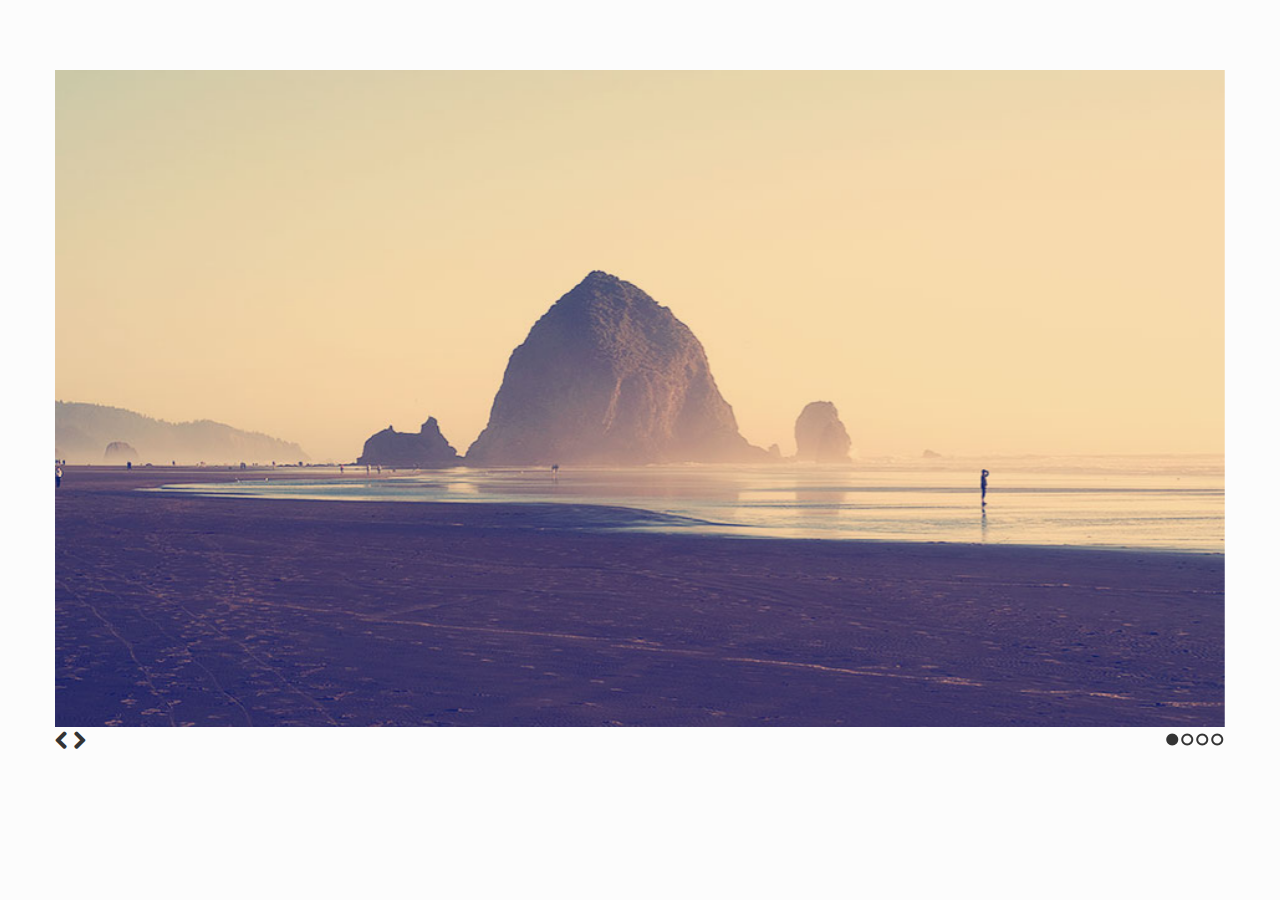
<file: Slides-SlidesJS-3/examples/standard/index.html>
<!doctype html>
<html>
<head>
  <meta charset="utf-8">
  <title>SlidesJS Standard Code Example</title>
  <meta name="description" content="SlidesJS is a simple slideshow plugin for jQuery. Packed with a useful set of features to help novice and advanced developers alike create elegant and user-friendly slideshows.">
  <meta name="author" content="Nathan Searles">

  <!-- SlidesJS Required (if responsive): Sets the page width to the device width. -->
  <meta name="viewport" content="width=device-width">
  <!-- End SlidesJS Required -->

  <!-- CSS for slidesjs.com example -->
  <link rel="stylesheet" href="css/example.css">
  <link rel="stylesheet" href="css/font-awesome.min.css">
  <!-- End CSS for slidesjs.com example -->

  <!-- SlidesJS Optional: If you'd like to use this design -->
  <style>
    body {
      -webkit-font-smoothing: antialiased;
      font: normal 15px/1.5 "Helvetica Neue", Helvetica, Arial, sans-serif;
      color: #232525;
      padding-top:70px;
    }

    #slides {
      display: none
    }

    #slides .slidesjs-navigation {
      margin-top:3px;
    }

    #slides .slidesjs-previous {
      margin-right: 5px;
      float: left;
    }

    #slides .slidesjs-next {
      margin-right: 5px;
      float: left;
    }

    .slidesjs-pagination {
      margin: 6px 0 0;
      float: right;
      list-style: none;
    }

    .slidesjs-pagination li {
      float: left;
      margin: 0 1px;
    }

    .slidesjs-pagination li a {
      display: block;
      width: 13px;
      height: 0;
      padding-top: 13px;
      background-image: url(img/pagination.png);
      background-position: 0 0;
      float: left;
      overflow: hidden;
    }

    .slidesjs-pagination li a.active,
    .slidesjs-pagination li a:hover.active {
      background-position: 0 -13px
    }

    .slidesjs-pagination li a:hover {
      background-position: 0 -26px
    }

    #slides a:link,
    #slides a:visited {
      color: #333
    }

    #slides a:hover,
    #slides a:active {
      color: #9e2020
    }

    .navbar {
      overflow: hidden
    }
  </style>
  <!-- End SlidesJS Optional-->

  <!-- SlidesJS Required: These styles are required if you'd like a responsive slideshow -->
  <style>
    #slides {
      display: none
    }

    .container {
      margin: 0 auto
    }

    /* For tablets & smart phones */
    @media (max-width: 767px) {
      body {
        padding-left: 20px;
        padding-right: 20px;
      }
      .container {
        width: auto
      }
    }

    /* For smartphones */
    @media (max-width: 480px) {
      .container {
        width: auto
      }
    }

    /* For smaller displays like laptops */
    @media (min-width: 768px) and (max-width: 979px) {
      .container {
        width: 724px
      }
    }

    /* For larger displays */
    @media (min-width: 1200px) {
      .container {
        width: 1170px
      }
    }
  </style>
  <!-- SlidesJS Required: -->
</head>
<body>

  <!-- SlidesJS Required: Start Slides -->
  <!-- The container is used to define the width of the slideshow -->
  <div class="container">
    <div id="slides">
      <img src="img/example-slide-1.jpg" alt="Photo by: Missy S Link: http://www.flickr.com/photos/listenmissy/5087404401/">
      <img src="img/example-slide-2.jpg" alt="Photo by: Daniel Parks Link: http://www.flickr.com/photos/parksdh/5227623068/">
      <img src="img/example-slide-3.jpg" alt="Photo by: Mike Ranweiler Link: http://www.flickr.com/photos/27874907@N04/4833059991/">
      <img src="img/example-slide-4.jpg" alt="Photo by: Stuart SeegerLink: http://www.flickr.com/photos/stuseeger/97577796/">
      <a href="#" class="slidesjs-previous slidesjs-navigation"><i class="icon-chevron-left icon-large"></i></a>
      <a href="#" class="slidesjs-next slidesjs-navigation"><i class="icon-chevron-right icon-large"></i></a>
    </div>
  </div>
  <!-- End SlidesJS Required: Start Slides -->

  <!-- SlidesJS Required: Link to jQuery -->
  <script src="http://code.jquery.com/jquery-1.9.1.min.js"></script>
  <!-- End SlidesJS Required -->

  <!-- SlidesJS Required: Link to jquery.slides.js -->
  <script src="js/jquery.slides.min.js"></script>
  <!-- End SlidesJS Required -->

  <!-- SlidesJS Required: Initialize SlidesJS with a jQuery doc ready -->
  <script>
    $(function() {
      $('#slides').slidesjs({
        width: 940,
        height: 528,
        navigation: false
      });
    });
  </script>
  <!-- End SlidesJS Required -->
</body>
</html>
</file>
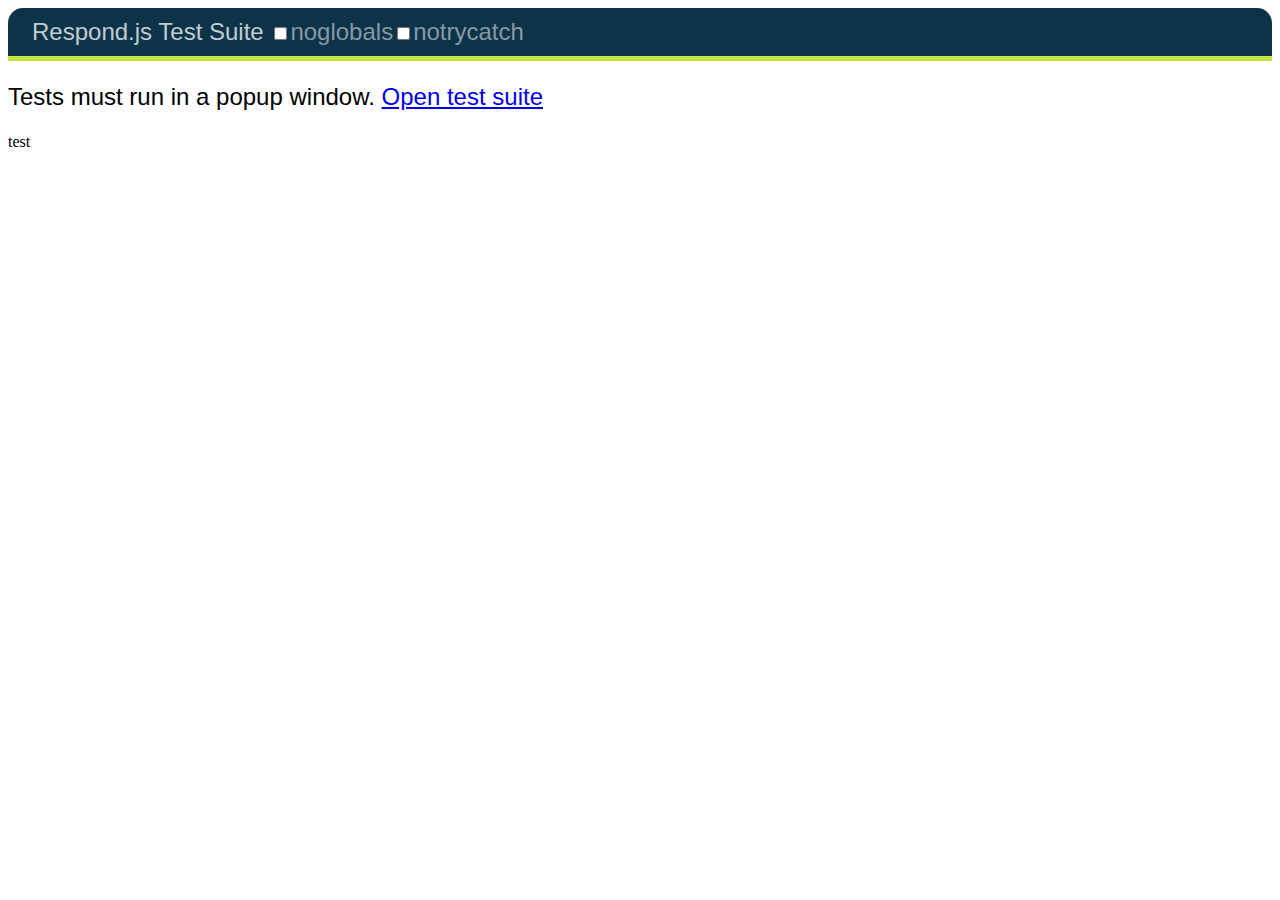
<file: js/scottjehl-Respond-1c8ce14/test/unit/index.html>
<!DOCTYPE html>
<html>
<head>
	<meta charset="utf-8" />
	<title>Respond.js Test Suite</title>
	<link rel="stylesheet" href="qunit/qunit.css" media="screen">
	<script src="qunit/qunit.js"></script>
	<link href="test.css" rel="stylesheet" />
	<link href="test2.css" media="screen and (min-width: 950px)" rel="stylesheet" />
	<link href="test3.css" media="screen and (min-width: 68.75em)" rel="stylesheet" />
	<script src="../../dest/respond.src.js"></script>
	<script src="tests.js"></script>

</head>
<body>
	<h1 id="qunit-header">Respond.js Test Suite</h1>
	<h2 id="qunit-banner"></h2>
	<div id="qunit-testrunner-toolbar"></div>
	<h2 id="qunit-userAgent"></h2>
	<ol id="qunit-tests"></ol>
	
	<!-- tests must run in new window -->
	<div id="launcher"></div>
	
	<!-- elem for applying css via queries -->
	<div id="testelem" class="foo">test</div>
	
</body>
</html>
</file>
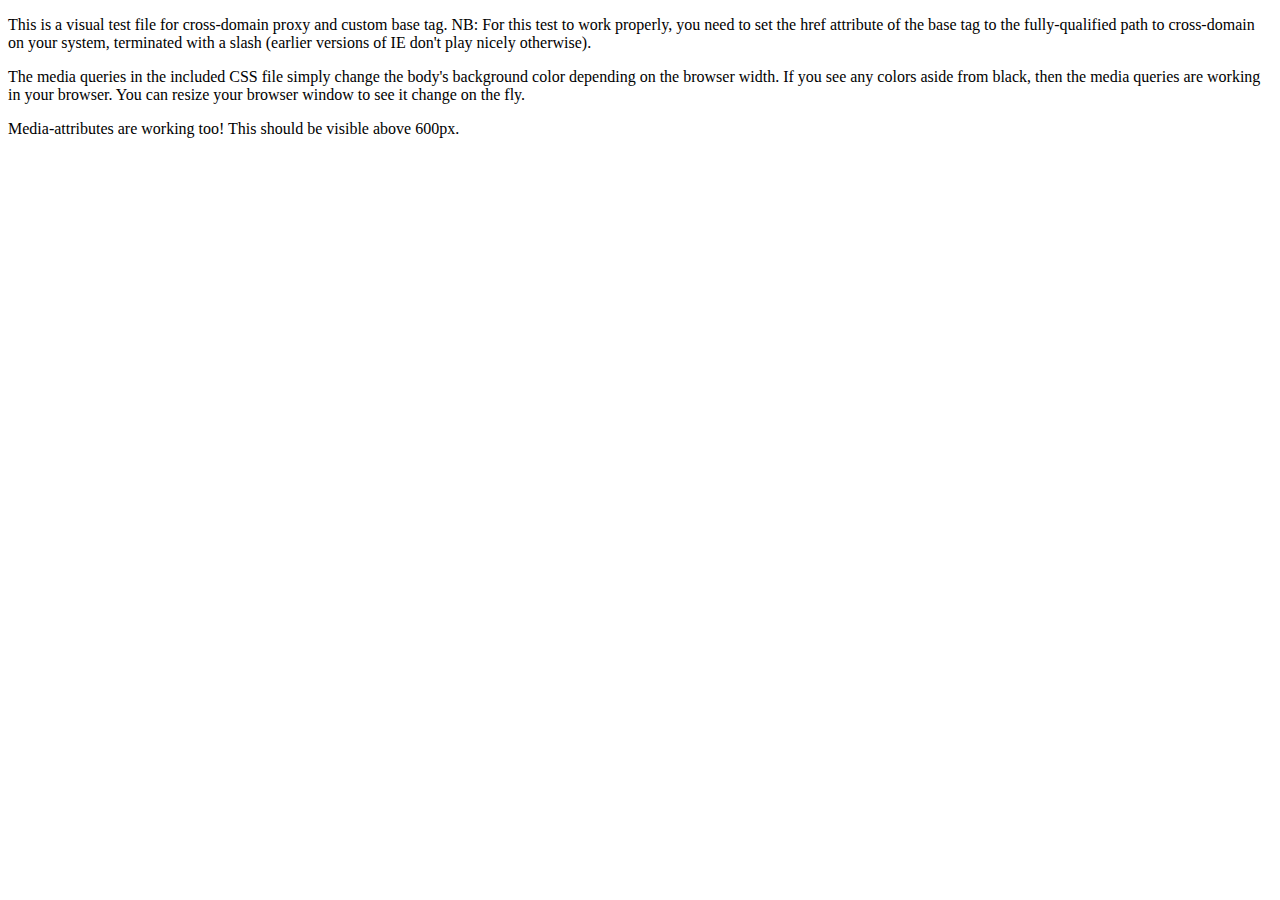
<file: js/scottjehl-Respond-1c8ce14/cross-domain/example-base.html>
<!DOCTYPE html>
<html>
<head>
	<!-- Change this to match your local server hostname and path -->
	<base href="http://localhost/Respond/cross-domain/"><!--[if lte IE 6]></base><![endif]-->
		<meta charset="utf-8" />
	<title>Respond JS Test Page</title>
	<link href="https://rawgithub.com/scottjehl/Respond/master/test/test.css" rel="stylesheet"/>
	<link href="https://rawgithub.com/scottjehl/Respond/master/test/test2.css" media="screen and (min-width: 600px)" rel="stylesheet"/>
	<script src="../dest/respond.src.js"></script>
	
	<!-- Respond.js proxy on external server -->
	<link href="https://rawgithub.com/scottjehl/Respond/master/cross-domain/respond-proxy.html" id="respond-proxy" rel="respond-proxy" />
	<link href="respond.proxy.gif" id="respond-redirect" rel="respond-redirect" />
	<script src="respond.proxy.js"></script>
</head> 
<body>
	<p>This is a visual test file for cross-domain proxy and custom base tag. NB: For this test to work properly, you need to set the href attribute of the base tag to the fully-qualified path to cross-domain on your system, terminated with a slash (earlier versions of IE don't play nicely otherwise).</p>

	<p>The media queries in the included CSS file simply change the body's background color depending on the browser width. If you see any colors aside from black, then the media queries are working in your browser. You can resize your browser window to see it change on the fly.</p>


	<p id="attribute-test">Media-attributes are working too! This should be visible above 600px.</p>

</body>
</html>
</file>
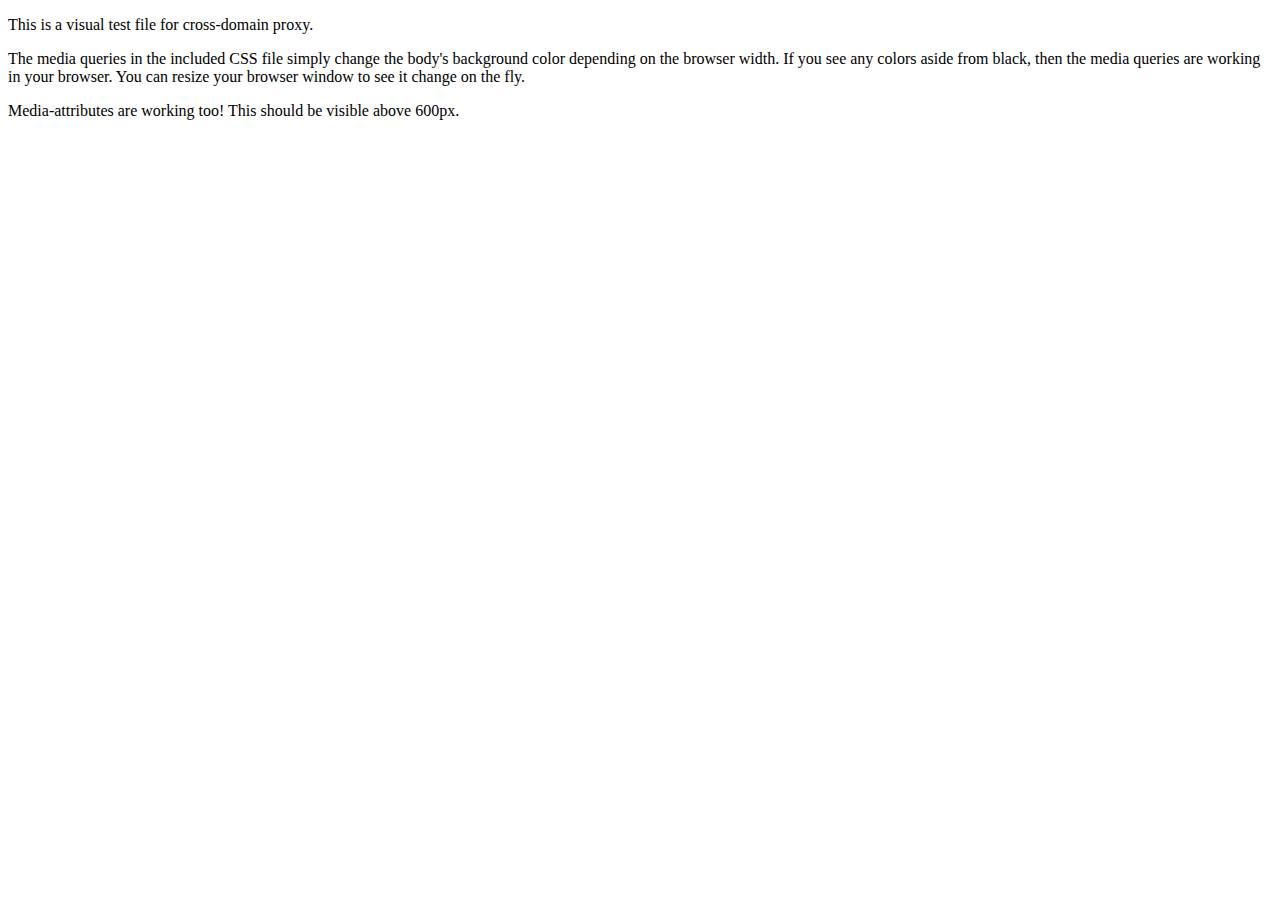
<file: js/scottjehl-Respond-1c8ce14/cross-domain/example.html>
<!DOCTYPE html>
<html>
<head>
	<meta charset="utf-8" />
	<title>Respond JS Test Page</title>
	<link href="https://rawgithub.com/scottjehl/Respond/master/test/test.css" rel="stylesheet"/>
	<link href="https://rawgithub.com/scottjehl/Respond/master/test/test2.css" media="screen and (min-width: 600px)" rel="stylesheet"/>
	<script src="../dest/respond.src.js"></script>
	
	<!-- Respond.js proxy on external server -->
	<link href="https://rawgithub.com/scottjehl/Respond/master/cross-domain/respond-proxy.html" id="respond-proxy" rel="respond-proxy" />
	<link href="respond.proxy.gif" id="respond-redirect" rel="respond-redirect" />
	<script src="respond.proxy.js"></script>
</head> 
<body>
	<p>This is a visual test file for cross-domain proxy.</p>

	<p>The media queries in the included CSS file simply change the body's background color depending on the browser width. If you see any colors aside from black, then the media queries are working in your browser. You can resize your browser window to see it change on the fly.</p>


	<p id="attribute-test">Media-attributes are working too! This should be visible above 600px.</p>

</body>
</html>
</file>
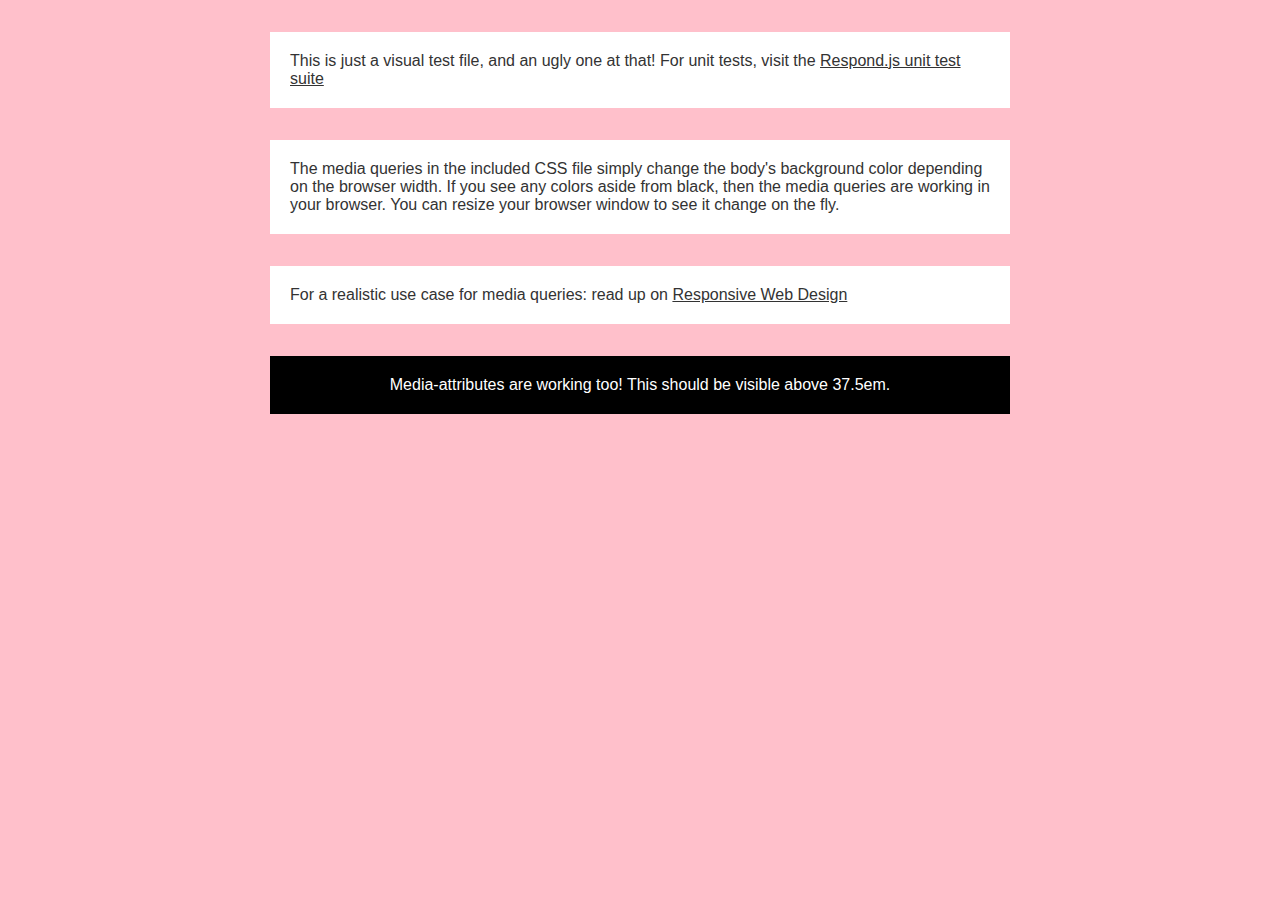
<file: js/scottjehl-Respond-1c8ce14/test/test.html>
<!DOCTYPE html>
<html>
<head>
	<meta charset="utf-8" />
	<title>Respond JS Test Page</title>
	<link href="test.css" rel="stylesheet"/>
	<link href="test2.css" media="screen and (min-width: 37.5em)" rel="stylesheet"/> <!-- 37.5em = 600px @ 16px -->
	<script src="../dest/respond.src.js"></script>
</head>
<body>
	<p>This is just a visual test file, and an ugly one at that! For unit tests, visit the <a href="unit/"> Respond.js unit test suite</a></p>

	<p>The media queries in the included CSS file simply change the body's background color depending on the browser width. If you see any colors aside from black, then the media queries are working in your browser. You can resize your browser window to see it change on the fly.</p>

	<p>For a realistic use case for media queries: read up on <a href="http://www.alistapart.com/articles/responsive-web-design/">Responsive Web Design</a></p>

	<p id="attribute-test">Media-attributes are working too! This should be visible above 37.5em.</p>

</body>
</html>
</file>
<file: Hover-master/css/demo-page.css>
/*
 * Hover.css - Demo Page
 * Author: Ian Lunn @IanLunn
 * Author URL: http://ianlunn.co.uk/
 * Github: https://github.com/IanLunn/Hover

 * Made available under a MIT License:
 * http://www.opensource.org/licenses/mit-license.php

 * Hover.css Copyright Ian Lunn 2014.
 */

/**
 * The following are default styles for the demo page,
 * you don't need to include these on your own site.
 */

@import url(http://fonts.googleapis.com/css?family=Roboto);

body {
  margin: 0;
  padding: 40px 0 0 0;
  font-family: sans-serif;
  color: #333;
  line-height: 140%;
}

.main {
  max-width: 800px;
  margin: 0 auto;
  padding: 0 20px;
}

.browsehappy {
    position: absolute;
    top: 0;
    right: 0;
    left: 0;
    padding: 1em;
    background: black;
    color: white;
    text-align: center;
}

img {
  border: none;
}

small {
    display: block;
}

p,
[class^="hvr-"] {
    font-family: 'Roboto', sans-serif;
}

[class^="hvr-"] {
  /*display: inline-block;*/
  /*vertical-align: middle;*/
  margin: .4em;
  padding: 1em;
  cursor: pointer;
  background: #e1e1e1;
  text-decoration: none;
  color: #666;
  /* Prevent highlight colour when element is tapped */
  -webkit-tap-highlight-color: rgba(0,0,0,0);
}

.aligncenter {
  text-align: center;
}

.sup {
    vertical-align: super;
    margin-left: -1em;
    padding: .21875em;
    line-height: 100%;
    font-size: .21875em;
    border: #eee solid 1px;
    border-radius: 4px;
    color: inherit;
}

.sup:hover {
    background: #eee;
}

a {
    color: #2098D1;
    text-decoration: none;
}

.footer a:hover,
.tutorial:hover {
    color: #207AD1;
}

.tutorial {
  display: inline-block;
  font-size: .8em;
  font-weight: bold;
}

.tutorial:hover,
.tutorial:focus,
.tutorial:active {
  text-decoration: none;
}

.intro {
  max-width: 680px;
  margin: 20px auto 0 auto;
}

.button.cta {
  display: inline-block;
  position: relative;
  margin: 1.2em 0 1em 0;
  padding: 1em;
  background: #2098D1;
  border: none;
  text-decoration: none;
  font-weight: 700;
  color: white;
}

.effects {
  margin-top: 6em;
}

h1 {
  text-align: center;
  font-size: 3em;
}

h2 {
  margin-top: 2em;
}

h3 {
  margin: 0;
}

.about {
  border-top: #333 solid 2px;
  border-bottom: #333 solid 2px;
}

.footer {
  overflow: hidden;
  width: auto;
  margin-top: 6em;
  font-size: .9em;
}

.footer a {
  text-decoration: none;
}

.credit {
  font-size: .8em;
  font-weight: normal;
}

.social {
  margin-top: 2.6em;
}

.social-button {
  display: inline-block;
  vertical-align: middle;
}

.twitter-follow-button {
    display: block;
    margin: 0 auto;
}

.follow {
    margin-bottom: 20px;
    line-height: 200%;
}

.made-by {
  display: block;
  margin-top: 3em;
  padding-top: 3em;
  padding-bottom: 1em;
  font-family: $fontFeature;
  font-size: 1.125em;
  text-align: center;
  line-height: 1.6;
  background: #181818;
  color: #777;
}

.made-by svg {
  display: block;
}

.made-by ul,
.made-by p {
  margin: 0;
  padding: 0;
}

.made-by ul {
  margin-bottom: .25em;
}

.made-by li {
  display: inline-block;
  vertical-align: middle;
  line-height: 1;
}

.made-by p {
  margin-top: .4em;
  font-size: .875em;
}

.made-by a {
  display: inline-block;
  padding: 0 .125em;
  color: #B1B1B1;
  transition-duration: .2s;
  transition-property: color;
}

.made-by a:focus,
.made-by a:hover {
  color: white;
}

.made-by i {
  font-size: 26px;
  height: 30px;
}

.made-by .follow {
  margin-top: 2em;
}

.made-by .follow iframe {
  display: block;
  margin-left: auto;
  margin-right: auto;
  margin-bottom: .5em;
}

.made-by small {
  display: block;
  margin-top: 3em;
  font-size: .625em;
}

@-webkit-keyframes circle {
  50% {
    -webkit-transform: scale(1.26923077);
    transform: scale(1.26923077);
  }
}

@keyframes circle {
  50% {
    transform: scale(1.26923077);
  }
}

@-webkit-keyframes initials {
  50% {
    -webkit-transform: translateY(-8px) translateZ(0);
    transform: translateY(-8px) translateZ(0);
  }
}

@keyframes initials {
  50% {
    transform: translateY(-8px) translateZ(0);
  }
}

.ild-ident {
  display: block;
}

.ild-ident svg {
  display: block;
  overflow: visible;
  transform: scale(1) translateZ(0);
}

.ild-ident .circle-holder {
  transform: translate(-7px, -7px);
}

.ild-ident .circle {
  transform: translate(7px, 7px);
}

.ild-ident .active .i {
  animation: initials .4s ease-in-out;
}

.ild-ident .active .l {
  animation: initials .4s .2s ease-in-out;
}

.ild-ident .active .circle {
  animation: circle .5s .1s ease-in-out;
}

#forkongithub {
    display: none;
}

#forkongithub a {
  background: #000;
  color: #fff;
  text-decoration: none;
  font-family: arial, sans-serif;
  text-align: center;
  font-weight: bold;
  padding: 5px 40px;
  font-size: 1rem;
  line-height: 2rem;
  position: relative;
  -webkit-transition: 0.5s;
  transition: 0.5s;
}

#forkongithub a:hover,
#forkongithub a:focus,
#forkongithub a:active {
  background: #2098D1;
  color: #fff;
}

#forkongithub a::before,
#forkongithub a::after {
  content: "";
  width: 100%;
  display: block;
  position: absolute;
  top: 1px;
  left: 0;
  height: 1px;
  background: #fff;
}

#forkongithub a::after {
  bottom: 1px;
  top: auto;
}

.ad {
  margin-top: 3.5em;
  padding: 3em 1.5em;
  background: #f8f8f8;
  text-align: center;
}

.ad h2 {
  margin: 0;
  margin-bottom: 2em;
  line-height: 1.4;
  font-size: 1.2em;
}

.ad a {
  display: inline-block;
  margin: 0 auto 2em auto;
}

.ad__preview {
  font-size: 0;
}

.ad__preview a {
  display: block;
  width: 75%;
}

.ad__preview img {
  width: 100%;
}

@media only screen and (min-width: 360px) {
  h1 {
    font-size: 4em;
  }
}

@media screen and (min-width: 640px) {
  #forkongithub {
    position: absolute;
    display: block;
    top: 0;
    right: 0;
    width: 200px;
    overflow: hidden;
    height: 200px;
  }

  #forkongithub a {
    width: 200px;
    position: absolute;
    top: 60px;
    right: -60px;
    -webkit-transform: rotate(45deg);
    -ms-transform: rotate(45deg);
    transform: rotate(45deg);
    box-shadow: 4px 4px 10px rgba(0,0,0,0.8);
  }

  .ad__preview a {
    display: inline-block;
    width: 32%;
  }

  .ad__preview .second {
    margin: 0 2%;
  }
}
</file>
<file: js/scottjehl-Respond-1c8ce14/test/unit/test.css>
.launcher #qunit-testrunner-toolbar,
.launcher #qunit-userAgent,
.launcher #qunit-tests,
.launcher #qunit-testresult {
	display: none;
}
.launcher #launcher {

	font: 1.5em/1 bold Helvetica, sans-serif;
}

#testelem {
	width: 50px;
	overflow: hidden;
	display: block;
}

/* a style like this should never apply in IE. If it does, tests will fail */
@media screen and (view-mode: minimized) {
	#testelem {
		width: 10px !important;
	}
}

/*styles for 480px and up - media type purposely left out here to test that in the process */
@media (min-width: 480px) {
	#testelem {
		width: 150px;
	}
	#testelem[class=foo] {
		height: 200px;
	}
}

/*styles for 500px and under*/
@media screen and (max-width: 460px) {
	#testelem {
		height: 150px;
	}
}

/* testing em unit support - 33em should be 528px and 35em should be 560px in IE with default font settings */
@media screen and (min-width: 33em) and (max-width: 38em) {
	#testelem {
		width: 75px;
	}
}



/*styles for 620px and up */
@media only screen and (min-width: 620px) {
	#testelem {
		width: 250px;
	}
}


/*styles for 760px and up */
@media only print, only screen and (min-width: 760px) {
	#testelem {
		width: 350px;
	}
}


/*styles for print that shouldn't apply */
@media only print and (min-width: 800px) {
	#testelem {
		width: 500px;
	}
}
</file>
<file: js/scottjehl-Respond-1c8ce14/test/unit/test2.css>
/* this stylesheet was referenced via a link that had a media attr defined
it should only apply on window > 950px */
#testelem {
	width: 16px;
}
</file>
<file: js/scottjehl-Respond-1c8ce14/test/unit/test3.css>
/* this stylesheet was referenced via a link that had a media attr defined
it should only apply on screen > 87.5em (1400px) */
#testelem {
	width: 25px;
}
</file>
<file: js/scottjehl-Respond-1c8ce14/test/test.css>
/*
This is just a test file for making sure the script is working properly.
If it is, the media queries below will change the body's background color depending on the browser width.
For a realistic use case for media queries: read up on Responsive Web Design: 
http://www.alistapart.com/articles/responsive-web-design/
*/

body {
	background: black;
	color: #333;
	font-family: Helvetica, sans-serif;
}
p {
	width: 60%;
	min-width: 18.75em; /* 300px @ 16px */
	max-width: 43.75em; /* 700px @ 16px */
	margin: 2em auto;
	background: #fff;
	padding: 20px;
}
a {
	color: #333;
}

/* hide the attribute-test element. test2.css will show it */
#attribute-test {
	display: none;
}

/*styles for 300 and up @ 16px!*/
/* The max-width declaration below blocks this from ever working */
@media only screen and (min-width: 18.75em){
	body {
		background: yellow;
	}
}


/*styles for 480px - 620px @ 16px!*/
@media only screen and (min-width: 30em) and (max-width: 38.75em) {
	body {
		background: green;
	}
}




@media screen and (min-width: 38.75em),only print,projector{body{background:red;}}

/*styles for 800px and up @ 16px!*/
@media screen and (min-width: 50em){
	body {
		background: blue;
	}
}

/*styles for 1100px and up @ 16px!*/
@media screen and (min-width: 68.75em){
	body {
		background: orange;
	}
}

/*one with pixels too! */
/* NOTE - if the user were to increase his browser font size to 20px (chrome: Large), 
			the above (68.75em) media query will be incorrectly ignored!!!
			
			Assuming 20px browser setting, we would expect to see this progression:
			yellow > green > red > blue > NAVY > orange
			
			However, the orange never kicks in... which seems like a browser bug!
			Here's the math (assuming 20px browser setting):
			1200/20 = 60em     <     68.75em
*/
@media screen and (min-width: 1200px){
	body {
		background: navy;
	}
}

@media only screen and (min-width: 1250px) and (min--moz-device-pixel-ratio: 1.5),
	only screen and (min-width: 1250px) and (-moz-min-device-pixel-ratio: 1.5),
	only screen and (min-width: 1250px) and (-o-min-device-pixel-ratio: 3/2),
	only screen and (min-width: 1250px) and (-webkit-min-device-pixel-ratio: 1.5),
	only screen and (min-width: 1250px) and (min-device-pixel-ratio: 1.5),
	only screen and (min-width: 1250px) and (min-resolution: 1.5dppx),
	screen and (min-width: 1250px) {

	body {
		background-color: pink;
	}
}
</file>
<file: js/scottjehl-Respond-1c8ce14/test/test2.css>
/* this stylesheet was referenced via a link that had a media attr defined
it should only apply on screen > 600px */
#attribute-test {
	display: block;
	color: #fff;
	background: black;
	text-align: center;
}
</file>
<file: Slides-SlidesJS-3/examples/multiple/css/example.css>
/*!
 * Bootstrap v2.2.2
 *
 * Copyright 2012 Twitter, Inc
 * Licensed under the Apache License v2.0
 * http://www.apache.org/licenses/LICENSE-2.0
 *
 * Designed and built with all the love in the world @twitter by @mdo and @fat.
 */
.clearfix {
  *zoom: 1;
}
.clearfix:before,
.clearfix:after {
  display: table;
  content: "";
  line-height: 0;
}
.clearfix:after {
  clear: both;
}
.hide-text {
  font: 0/0 a;
  color: transparent;
  text-shadow: none;
  background-color: transparent;
  border: 0;
}
.input-block-level {
  display: block;
  width: 100%;
  min-height: 30px;
  -webkit-box-sizing: border-box;
  -moz-box-sizing: border-box;
  box-sizing: border-box;
}
article,
aside,
details,
figcaption,
figure,
footer,
header,
hgroup,
nav,
section {
  display: block;
}
audio,
canvas,
video {
  display: inline-block;
  *display: inline;
  *zoom: 1;
}
audio:not([controls]) {
  display: none;
}
html {
  font-size: 100%;
  -webkit-text-size-adjust: 100%;
  -ms-text-size-adjust: 100%;
}
a:focus {
  outline: thin dotted #333;
  outline: 5px auto -webkit-focus-ring-color;
  outline-offset: -2px;
}
a:hover,
a:active {
  outline: 0;
}
sub,
sup {
  position: relative;
  font-size: 75%;
  line-height: 0;
  vertical-align: baseline;
}
sup {
  top: -0.5em;
}
sub {
  bottom: -0.25em;
}
img {
  /* Responsive images (ensure images don't scale beyond their parents) */

  max-width: 100%;
  /* Part 1: Set a maxium relative to the parent */

  width: auto\9;
  /* IE7-8 need help adjusting responsive images */

  height: auto;
  /* Part 2: Scale the height according to the width, otherwise you get stretching */

  vertical-align: middle;
  border: 0;
  -ms-interpolation-mode: bicubic;
}
#map_canvas img,
.google-maps img {
  max-width: none;
}
button,
input,
select,
textarea {
  margin: 0;
  font-size: 100%;
  vertical-align: middle;
}
button,
input {
  *overflow: visible;
  line-height: normal;
}
button::-moz-focus-inner,
input::-moz-focus-inner {
  padding: 0;
  border: 0;
}
button,
html input[type="button"],
input[type="reset"],
input[type="submit"] {
  -webkit-appearance: button;
  cursor: pointer;
}
label,
select,
button,
input[type="button"],
input[type="reset"],
input[type="submit"],
input[type="radio"],
input[type="checkbox"] {
  cursor: pointer;
}
input[type="search"] {
  -webkit-box-sizing: content-box;
  -moz-box-sizing: content-box;
  box-sizing: content-box;
  -webkit-appearance: textfield;
}
input[type="search"]::-webkit-search-decoration,
input[type="search"]::-webkit-search-cancel-button {
  -webkit-appearance: none;
}
textarea {
  overflow: auto;
  vertical-align: top;
}
@media print {
  * {
    text-shadow: none !important;
    color: #000 !important;
    background: transparent !important;
    box-shadow: none !important;
  }
  a,
  a:visited {
    text-decoration: underline;
  }
  a[href]:after {
    content: " (" attr(href) ")";
  }
  abbr[title]:after {
    content: " (" attr(title) ")";
  }
  .ir a:after,
  a[href^="javascript:"]:after,
  a[href^="#"]:after {
    content: "";
  }
  pre,
  blockquote {
    border: 1px solid #999;
    page-break-inside: avoid;
  }
  thead {
    display: table-header-group;
  }
  tr,
  img {
    page-break-inside: avoid;
  }
  img {
    max-width: 100% !important;
  }
  @page  {
    margin: 0.5cm;
  }
  p,
  h2,
  h3 {
    orphans: 3;
    widows: 3;
  }
  h2,
  h3 {
    page-break-after: avoid;
  }
}
body {
  margin: 0;
  font-family: "Helvetica Neue", Helvetica, Arial, sans-serif;
  font-size: 14px;
  line-height: 20px;
  color: #333333;
  background-color: #ffffff;
}
/*a {
  color: #0088cc;
  text-decoration: none;
}
a:hover {
  color: #005580;
  text-decoration: underline;
}*/
.img-rounded {
  -webkit-border-radius: 6px;
  -moz-border-radius: 6px;
  border-radius: 6px;
}
.img-polaroid {
  padding: 4px;
  background-color: #fff;
  border: 1px solid #ccc;
  border: 1px solid rgba(0, 0, 0, 0.2);
  -webkit-box-shadow: 0 1px 3px rgba(0, 0, 0, 0.1);
  -moz-box-shadow: 0 1px 3px rgba(0, 0, 0, 0.1);
  box-shadow: 0 1px 3px rgba(0, 0, 0, 0.1);
}
.img-circle {
  -webkit-border-radius: 500px;
  -moz-border-radius: 500px;
  border-radius: 500px;
}
.row {
  margin-left: -20px;
  *zoom: 1;
}
.row:before,
.row:after {
  display: table;
  content: "";
  line-height: 0;
}
.row:after {
  clear: both;
}
[class*="span"] {
  float: left;
  min-height: 1px;
  margin-left: 20px;
}
.container,
.navbar-static-top .container,
.navbar-fixed-top .container,
.navbar-fixed-bottom .container {
  width: 940px;
}
.span12 {
  width: 940px;
}
.span11 {
  width: 860px;
}
.span10 {
  width: 780px;
}
.span9 {
  width: 700px;
}
.span8 {
  width: 620px;
}
.span7 {
  width: 540px;
}
.span6 {
  width: 460px;
}
.span5 {
  width: 380px;
}
.span4 {
  width: 300px;
}
.span3 {
  width: 220px;
}
.span2 {
  width: 140px;
}
.span1 {
  width: 60px;
}
.offset12 {
  margin-left: 980px;
}
.offset11 {
  margin-left: 900px;
}
.offset10 {
  margin-left: 820px;
}
.offset9 {
  margin-left: 740px;
}
.offset8 {
  margin-left: 660px;
}
.offset7 {
  margin-left: 580px;
}
.offset6 {
  margin-left: 500px;
}
.offset5 {
  margin-left: 420px;
}
.offset4 {
  margin-left: 340px;
}
.offset3 {
  margin-left: 260px;
}
.offset2 {
  margin-left: 180px;
}
.offset1 {
  margin-left: 100px;
}
.row-fluid {
  width: 100%;
  *zoom: 1;
}
.row-fluid:before,
.row-fluid:after {
  display: table;
  content: "";
  line-height: 0;
}
.row-fluid:after {
  clear: both;
}
.row-fluid [class*="span"] {
  display: block;
  width: 100%;
  min-height: 30px;
  -webkit-box-sizing: border-box;
  -moz-box-sizing: border-box;
  box-sizing: border-box;
  float: left;
  margin-left: 2.127659574468085%;
  *margin-left: 2.074468085106383%;
}
.row-fluid [class*="span"]:first-child {
  margin-left: 0;
}
.row-fluid .controls-row [class*="span"] + [class*="span"] {
  margin-left: 2.127659574468085%;
}
.row-fluid .span12 {
  width: 100%;
  *width: 99.94680851063829%;
}
.row-fluid .span11 {
  width: 91.48936170212765%;
  *width: 91.43617021276594%;
}
.row-fluid .span10 {
  width: 82.97872340425532%;
  *width: 82.92553191489361%;
}
.row-fluid .span9 {
  width: 74.46808510638297%;
  *width: 74.41489361702126%;
}
.row-fluid .span8 {
  width: 65.95744680851064%;
  *width: 65.90425531914893%;
}
.row-fluid .span7 {
  width: 57.44680851063829%;
  *width: 57.39361702127659%;
}
.row-fluid .span6 {
  width: 48.93617021276595%;
  *width: 48.88297872340425%;
}
.row-fluid .span5 {
  width: 40.42553191489362%;
  *width: 40.37234042553192%;
}
.row-fluid .span4 {
  width: 31.914893617021278%;
  *width: 31.861702127659576%;
}
.row-fluid .span3 {
  width: 23.404255319148934%;
  *width: 23.351063829787233%;
}
.row-fluid .span2 {
  width: 14.893617021276595%;
  *width: 14.840425531914894%;
}
.row-fluid .span1 {
  width: 6.382978723404255%;
  *width: 6.329787234042553%;
}
.row-fluid .offset12 {
  margin-left: 104.25531914893617%;
  *margin-left: 104.14893617021275%;
}
.row-fluid .offset12:first-child {
  margin-left: 102.12765957446808%;
  *margin-left: 102.02127659574467%;
}
.row-fluid .offset11 {
  margin-left: 95.74468085106382%;
  *margin-left: 95.6382978723404%;
}
.row-fluid .offset11:first-child {
  margin-left: 93.61702127659574%;
  *margin-left: 93.51063829787232%;
}
.row-fluid .offset10 {
  margin-left: 87.23404255319149%;
  *margin-left: 87.12765957446807%;
}
.row-fluid .offset10:first-child {
  margin-left: 85.1063829787234%;
  *margin-left: 84.99999999999999%;
}
.row-fluid .offset9 {
  margin-left: 78.72340425531914%;
  *margin-left: 78.61702127659572%;
}
.row-fluid .offset9:first-child {
  margin-left: 76.59574468085106%;
  *margin-left: 76.48936170212764%;
}
.row-fluid .offset8 {
  margin-left: 70.2127659574468%;
  *margin-left: 70.10638297872339%;
}
.row-fluid .offset8:first-child {
  margin-left: 68.08510638297872%;
  *margin-left: 67.9787234042553%;
}
.row-fluid .offset7 {
  margin-left: 61.70212765957446%;
  *margin-left: 61.59574468085106%;
}
.row-fluid .offset7:first-child {
  margin-left: 59.574468085106375%;
  *margin-left: 59.46808510638297%;
}
.row-fluid .offset6 {
  margin-left: 53.191489361702125%;
  *margin-left: 53.085106382978715%;
}
.row-fluid .offset6:first-child {
  margin-left: 51.063829787234035%;
  *margin-left: 50.95744680851063%;
}
.row-fluid .offset5 {
  margin-left: 44.68085106382979%;
  *margin-left: 44.57446808510638%;
}
.row-fluid .offset5:first-child {
  margin-left: 42.5531914893617%;
  *margin-left: 42.4468085106383%;
}
.row-fluid .offset4 {
  margin-left: 36.170212765957444%;
  *margin-left: 36.06382978723405%;
}
.row-fluid .offset4:first-child {
  margin-left: 34.04255319148936%;
  *margin-left: 33.93617021276596%;
}
.row-fluid .offset3 {
  margin-left: 27.659574468085104%;
  *margin-left: 27.5531914893617%;
}
.row-fluid .offset3:first-child {
  margin-left: 25.53191489361702%;
  *margin-left: 25.425531914893618%;
}
.row-fluid .offset2 {
  margin-left: 19.148936170212764%;
  *margin-left: 19.04255319148936%;
}
.row-fluid .offset2:first-child {
  margin-left: 17.02127659574468%;
  *margin-left: 16.914893617021278%;
}
.row-fluid .offset1 {
  margin-left: 10.638297872340425%;
  *margin-left: 10.53191489361702%;
}
.row-fluid .offset1:first-child {
  margin-left: 8.51063829787234%;
  *margin-left: 8.404255319148938%;
}
[class*="span"].hide,
.row-fluid [class*="span"].hide {
  display: none;
}
[class*="span"].pull-right,
.row-fluid [class*="span"].pull-right {
  float: right;
}
.container {
  margin-right: auto;
  margin-left: auto;
  *zoom: 1;
}
.container:before,
.container:after {
  display: table;
  content: "";
  line-height: 0;
}
.container:after {
  clear: both;
}
.container-fluid {
  padding-right: 20px;
  padding-left: 20px;
  *zoom: 1;
}
.container-fluid:before,
.container-fluid:after {
  display: table;
  content: "";
  line-height: 0;
}
.container-fluid:after {
  clear: both;
}
.btn {
  display: inline-block;
  *display: inline;
  /* IE7 inline-block hack */

  *zoom: 1;
  padding: 4px 12px;
  margin-bottom: 0;
  font-size: 14px;
  line-height: 20px;
  text-align: center;
  vertical-align: middle;
  cursor: pointer;
  color: #333333;
  text-shadow: 0 1px 1px rgba(255, 255, 255, 0.75);
  background-color: #f5f5f5;
  background-image: -moz-linear-gradient(top, #ffffff, #e6e6e6);
  background-image: -webkit-gradient(linear, 0 0, 0 100%, from(#ffffff), to(#e6e6e6));
  background-image: -webkit-linear-gradient(top, #ffffff, #e6e6e6);
  background-image: -o-linear-gradient(top, #ffffff, #e6e6e6);
  background-image: linear-gradient(to bottom, #ffffff, #e6e6e6);
  background-repeat: repeat-x;
  filter: progid:DXImageTransform.Microsoft.gradient(startColorstr='#ffffffff', endColorstr='#ffe6e6e6', GradientType=0);
  border-color: #e6e6e6 #e6e6e6 #bfbfbf;
  border-color: rgba(0, 0, 0, 0.1) rgba(0, 0, 0, 0.1) rgba(0, 0, 0, 0.25);
  *background-color: #e6e6e6;
  /* Darken IE7 buttons by default so they stand out more given they won't have borders */

  filter: progid:DXImageTransform.Microsoft.gradient(enabled = false);
  border: 1px solid #bbbbbb;
  *border: 0;
  border-bottom-color: #a2a2a2;
  -webkit-border-radius: 4px;
  -moz-border-radius: 4px;
  border-radius: 4px;
  *margin-left: .3em;
  -webkit-box-shadow: inset 0 1px 0 rgba(255,255,255,.2), 0 1px 2px rgba(0,0,0,.05);
  -moz-box-shadow: inset 0 1px 0 rgba(255,255,255,.2), 0 1px 2px rgba(0,0,0,.05);
  box-shadow: inset 0 1px 0 rgba(255,255,255,.2), 0 1px 2px rgba(0,0,0,.05);
}
.btn:hover,
.btn:active,
.btn.active,
.btn.disabled,
.btn[disabled] {
  color: #333333;
  background-color: #e6e6e6;
  *background-color: #d9d9d9;
}
.btn:active,
.btn.active {
  background-color: #cccccc \9;
}
.btn:first-child {
  *margin-left: 0;
}
.btn:hover {
  color: #333333;
  text-decoration: none;
  background-position: 0 -15px;
  -webkit-transition: background-position 0.1s linear;
  -moz-transition: background-position 0.1s linear;
  -o-transition: background-position 0.1s linear;
  transition: background-position 0.1s linear;
}
.btn:focus {
  outline: thin dotted #333;
  outline: 5px auto -webkit-focus-ring-color;
  outline-offset: -2px;
}
.btn.active,
.btn:active {
  background-image: none;
  outline: 0;
  -webkit-box-shadow: inset 0 2px 4px rgba(0,0,0,.15), 0 1px 2px rgba(0,0,0,.05);
  -moz-box-shadow: inset 0 2px 4px rgba(0,0,0,.15), 0 1px 2px rgba(0,0,0,.05);
  box-shadow: inset 0 2px 4px rgba(0,0,0,.15), 0 1px 2px rgba(0,0,0,.05);
}
.btn.disabled,
.btn[disabled] {
  cursor: default;
  background-image: none;
  opacity: 0.65;
  filter: alpha(opacity=65);
  -webkit-box-shadow: none;
  -moz-box-shadow: none;
  box-shadow: none;
}
.btn-large {
  padding: 11px 19px;
  font-size: 17.5px;
  -webkit-border-radius: 6px;
  -moz-border-radius: 6px;
  border-radius: 6px;
}
.btn-large [class^="icon-"],
.btn-large [class*=" icon-"] {
  margin-top: 4px;
}
.btn-small {
  padding: 2px 10px;
  font-size: 11.9px;
  -webkit-border-radius: 3px;
  -moz-border-radius: 3px;
  border-radius: 3px;
}
.btn-small [class^="icon-"],
.btn-small [class*=" icon-"] {
  margin-top: 0;
}
.btn-mini [class^="icon-"],
.btn-mini [class*=" icon-"] {
  margin-top: -1px;
}
.btn-mini {
  padding: 0 6px;
  font-size: 10.5px;
  -webkit-border-radius: 3px;
  -moz-border-radius: 3px;
  border-radius: 3px;
}
.btn-block {
  display: block;
  width: 100%;
  padding-left: 0;
  padding-right: 0;
  -webkit-box-sizing: border-box;
  -moz-box-sizing: border-box;
  box-sizing: border-box;
}
.btn-block + .btn-block {
  margin-top: 5px;
}
input[type="submit"].btn-block,
input[type="reset"].btn-block,
input[type="button"].btn-block {
  width: 100%;
}
.btn-primary.active,
.btn-warning.active,
.btn-danger.active,
.btn-success.active,
.btn-info.active,
.btn-inverse.active {
  color: rgba(255, 255, 255, 0.75);
}
.btn {
  border-color: #c5c5c5;
  border-color: rgba(0, 0, 0, 0.15) rgba(0, 0, 0, 0.15) rgba(0, 0, 0, 0.25);
}
.btn-primary {
  color: #ffffff;
  text-shadow: 0 -1px 0 rgba(0, 0, 0, 0.25);
  background-color: #006dcc;
  background-image: -moz-linear-gradient(top, #0088cc, #0044cc);
  background-image: -webkit-gradient(linear, 0 0, 0 100%, from(#0088cc), to(#0044cc));
  background-image: -webkit-linear-gradient(top, #0088cc, #0044cc);
  background-image: -o-linear-gradient(top, #0088cc, #0044cc);
  background-image: linear-gradient(to bottom, #0088cc, #0044cc);
  background-repeat: repeat-x;
  filter: progid:DXImageTransform.Microsoft.gradient(startColorstr='#ff0088cc', endColorstr='#ff0044cc', GradientType=0);
  border-color: #0044cc #0044cc #002a80;
  border-color: rgba(0, 0, 0, 0.1) rgba(0, 0, 0, 0.1) rgba(0, 0, 0, 0.25);
  *background-color: #0044cc;
  /* Darken IE7 buttons by default so they stand out more given they won't have borders */

  filter: progid:DXImageTransform.Microsoft.gradient(enabled = false);
}
.btn-primary:hover,
.btn-primary:active,
.btn-primary.active,
.btn-primary.disabled,
.btn-primary[disabled] {
  color: #ffffff;
  background-color: #0044cc;
  *background-color: #003bb3;
}
.btn-primary:active,
.btn-primary.active {
  background-color: #003399 \9;
}
.btn-warning {
  color: #ffffff;
  text-shadow: 0 -1px 0 rgba(0, 0, 0, 0.25);
  background-color: #faa732;
  background-image: -moz-linear-gradient(top, #fbb450, #f89406);
  background-image: -webkit-gradient(linear, 0 0, 0 100%, from(#fbb450), to(#f89406));
  background-image: -webkit-linear-gradient(top, #fbb450, #f89406);
  background-image: -o-linear-gradient(top, #fbb450, #f89406);
  background-image: linear-gradient(to bottom, #fbb450, #f89406);
  background-repeat: repeat-x;
  filter: progid:DXImageTransform.Microsoft.gradient(startColorstr='#fffbb450', endColorstr='#fff89406', GradientType=0);
  border-color: #f89406 #f89406 #ad6704;
  border-color: rgba(0, 0, 0, 0.1) rgba(0, 0, 0, 0.1) rgba(0, 0, 0, 0.25);
  *background-color: #f89406;
  /* Darken IE7 buttons by default so they stand out more given they won't have borders */

  filter: progid:DXImageTransform.Microsoft.gradient(enabled = false);
}
.btn-warning:hover,
.btn-warning:active,
.btn-warning.active,
.btn-warning.disabled,
.btn-warning[disabled] {
  color: #ffffff;
  background-color: #f89406;
  *background-color: #df8505;
}
.btn-warning:active,
.btn-warning.active {
  background-color: #c67605 \9;
}
.btn-danger {
  color: #ffffff;
  text-shadow: 0 -1px 0 rgba(0, 0, 0, 0.25);
  background-color: #da4f49;
  background-image: -moz-linear-gradient(top, #ee5f5b, #bd362f);
  background-image: -webkit-gradient(linear, 0 0, 0 100%, from(#ee5f5b), to(#bd362f));
  background-image: -webkit-linear-gradient(top, #ee5f5b, #bd362f);
  background-image: -o-linear-gradient(top, #ee5f5b, #bd362f);
  background-image: linear-gradient(to bottom, #ee5f5b, #bd362f);
  background-repeat: repeat-x;
  filter: progid:DXImageTransform.Microsoft.gradient(startColorstr='#ffee5f5b', endColorstr='#ffbd362f', GradientType=0);
  border-color: #bd362f #bd362f #802420;
  border-color: rgba(0, 0, 0, 0.1) rgba(0, 0, 0, 0.1) rgba(0, 0, 0, 0.25);
  *background-color: #bd362f;
  /* Darken IE7 buttons by default so they stand out more given they won't have borders */

  filter: progid:DXImageTransform.Microsoft.gradient(enabled = false);
}
.btn-danger:hover,
.btn-danger:active,
.btn-danger.active,
.btn-danger.disabled,
.btn-danger[disabled] {
  color: #ffffff;
  background-color: #bd362f;
  *background-color: #a9302a;
}
.btn-danger:active,
.btn-danger.active {
  background-color: #942a25 \9;
}
.btn-success {
  color: #ffffff;
  text-shadow: 0 -1px 0 rgba(0, 0, 0, 0.25);
  background-color: #5bb75b;
  background-image: -moz-linear-gradient(top, #62c462, #51a351);
  background-image: -webkit-gradient(linear, 0 0, 0 100%, from(#62c462), to(#51a351));
  background-image: -webkit-linear-gradient(top, #62c462, #51a351);
  background-image: -o-linear-gradient(top, #62c462, #51a351);
  background-image: linear-gradient(to bottom, #62c462, #51a351);
  background-repeat: repeat-x;
  filter: progid:DXImageTransform.Microsoft.gradient(startColorstr='#ff62c462', endColorstr='#ff51a351', GradientType=0);
  border-color: #51a351 #51a351 #387038;
  border-color: rgba(0, 0, 0, 0.1) rgba(0, 0, 0, 0.1) rgba(0, 0, 0, 0.25);
  *background-color: #51a351;
  /* Darken IE7 buttons by default so they stand out more given they won't have borders */

  filter: progid:DXImageTransform.Microsoft.gradient(enabled = false);
}
.btn-success:hover,
.btn-success:active,
.btn-success.active,
.btn-success.disabled,
.btn-success[disabled] {
  color: #ffffff;
  background-color: #51a351;
  *background-color: #499249;
}
.btn-success:active,
.btn-success.active {
  background-color: #408140 \9;
}
.btn-info {
  color: #ffffff;
  text-shadow: 0 -1px 0 rgba(0, 0, 0, 0.25);
  background-color: #49afcd;
  background-image: -moz-linear-gradient(top, #5bc0de, #2f96b4);
  background-image: -webkit-gradient(linear, 0 0, 0 100%, from(#5bc0de), to(#2f96b4));
  background-image: -webkit-linear-gradient(top, #5bc0de, #2f96b4);
  background-image: -o-linear-gradient(top, #5bc0de, #2f96b4);
  background-image: linear-gradient(to bottom, #5bc0de, #2f96b4);
  background-repeat: repeat-x;
  filter: progid:DXImageTransform.Microsoft.gradient(startColorstr='#ff5bc0de', endColorstr='#ff2f96b4', GradientType=0);
  border-color: #2f96b4 #2f96b4 #1f6377;
  border-color: rgba(0, 0, 0, 0.1) rgba(0, 0, 0, 0.1) rgba(0, 0, 0, 0.25);
  *background-color: #2f96b4;
  /* Darken IE7 buttons by default so they stand out more given they won't have borders */

  filter: progid:DXImageTransform.Microsoft.gradient(enabled = false);
}
.btn-info:hover,
.btn-info:active,
.btn-info.active,
.btn-info.disabled,
.btn-info[disabled] {
  color: #ffffff;
  background-color: #2f96b4;
  *background-color: #2a85a0;
}
.btn-info:active,
.btn-info.active {
  background-color: #24748c \9;
}
.btn-inverse {
  color: #ffffff;
  text-shadow: 0 -1px 0 rgba(0, 0, 0, 0.25);
  background-color: #363636;
  background-image: -moz-linear-gradient(top, #444444, #222222);
  background-image: -webkit-gradient(linear, 0 0, 0 100%, from(#444444), to(#222222));
  background-image: -webkit-linear-gradient(top, #444444, #222222);
  background-image: -o-linear-gradient(top, #444444, #222222);
  background-image: linear-gradient(to bottom, #444444, #222222);
  background-repeat: repeat-x;
  filter: progid:DXImageTransform.Microsoft.gradient(startColorstr='#ff444444', endColorstr='#ff222222', GradientType=0);
  border-color: #222222 #222222 #000000;
  border-color: rgba(0, 0, 0, 0.1) rgba(0, 0, 0, 0.1) rgba(0, 0, 0, 0.25);
  *background-color: #222222;
  /* Darken IE7 buttons by default so they stand out more given they won't have borders */

  filter: progid:DXImageTransform.Microsoft.gradient(enabled = false);
}
.btn-inverse:hover,
.btn-inverse:active,
.btn-inverse.active,
.btn-inverse.disabled,
.btn-inverse[disabled] {
  color: #ffffff;
  background-color: #222222;
  *background-color: #151515;
}
.btn-inverse:active,
.btn-inverse.active {
  background-color: #080808 \9;
}
button.btn,
input[type="submit"].btn {
  *padding-top: 3px;
  *padding-bottom: 3px;
}
button.btn::-moz-focus-inner,
input[type="submit"].btn::-moz-focus-inner {
  padding: 0;
  border: 0;
}
button.btn.btn-large,
input[type="submit"].btn.btn-large {
  *padding-top: 7px;
  *padding-bottom: 7px;
}
button.btn.btn-small,
input[type="submit"].btn.btn-small {
  *padding-top: 3px;
  *padding-bottom: 3px;
}
button.btn.btn-mini,
input[type="submit"].btn.btn-mini {
  *padding-top: 1px;
  *padding-bottom: 1px;
}
.btn-link,
.btn-link:active,
.btn-link[disabled] {
  background-color: transparent;
  background-image: none;
  -webkit-box-shadow: none;
  -moz-box-shadow: none;
  box-shadow: none;
}
.btn-link {
  border-color: transparent;
  cursor: pointer;
  color: #0088cc;
  -webkit-border-radius: 0;
  -moz-border-radius: 0;
  border-radius: 0;
}
.btn-link:hover {
  color: #005580;
  text-decoration: underline;
  background-color: transparent;
}
.btn-link[disabled]:hover {
  color: #333333;
  text-decoration: none;
}
.btn-group {
  position: relative;
  display: inline-block;
  *display: inline;
  /* IE7 inline-block hack */

  *zoom: 1;
  font-size: 0;
  vertical-align: middle;
  white-space: nowrap;
  *margin-left: .3em;
}
.btn-group:first-child {
  *margin-left: 0;
}
.btn-group + .btn-group {
  margin-left: 5px;
}
.btn-toolbar {
  font-size: 0;
  margin-top: 10px;
  margin-bottom: 10px;
}
.btn-toolbar > .btn + .btn,
.btn-toolbar > .btn-group + .btn,
.btn-toolbar > .btn + .btn-group {
  margin-left: 5px;
}
.btn-group > .btn {
  position: relative;
  -webkit-border-radius: 0;
  -moz-border-radius: 0;
  border-radius: 0;
}
.btn-group > .btn + .btn {
  margin-left: -1px;
}
.btn-group > .btn,
.btn-group > .dropdown-menu,
.btn-group > .popover {
  font-size: 14px;
}
.btn-group > .btn-mini {
  font-size: 10.5px;
}
.btn-group > .btn-small {
  font-size: 11.9px;
}
.btn-group > .btn-large {
  font-size: 17.5px;
}
.btn-group > .btn:first-child {
  margin-left: 0;
  -webkit-border-top-left-radius: 4px;
  -moz-border-radius-topleft: 4px;
  border-top-left-radius: 4px;
  -webkit-border-bottom-left-radius: 4px;
  -moz-border-radius-bottomleft: 4px;
  border-bottom-left-radius: 4px;
}
.btn-group > .btn:last-child,
.btn-group > .dropdown-toggle {
  -webkit-border-top-right-radius: 4px;
  -moz-border-radius-topright: 4px;
  border-top-right-radius: 4px;
  -webkit-border-bottom-right-radius: 4px;
  -moz-border-radius-bottomright: 4px;
  border-bottom-right-radius: 4px;
}
.btn-group > .btn.large:first-child {
  margin-left: 0;
  -webkit-border-top-left-radius: 6px;
  -moz-border-radius-topleft: 6px;
  border-top-left-radius: 6px;
  -webkit-border-bottom-left-radius: 6px;
  -moz-border-radius-bottomleft: 6px;
  border-bottom-left-radius: 6px;
}
.btn-group > .btn.large:last-child,
.btn-group > .large.dropdown-toggle {
  -webkit-border-top-right-radius: 6px;
  -moz-border-radius-topright: 6px;
  border-top-right-radius: 6px;
  -webkit-border-bottom-right-radius: 6px;
  -moz-border-radius-bottomright: 6px;
  border-bottom-right-radius: 6px;
}
.btn-group > .btn:hover,
.btn-group > .btn:focus,
.btn-group > .btn:active,
.btn-group > .btn.active {
  z-index: 2;
}
.btn-group .dropdown-toggle:active,
.btn-group.open .dropdown-toggle {
  outline: 0;
}
.btn-group > .btn + .dropdown-toggle {
  padding-left: 8px;
  padding-right: 8px;
  -webkit-box-shadow: inset 1px 0 0 rgba(255,255,255,.125), inset 0 1px 0 rgba(255,255,255,.2), 0 1px 2px rgba(0,0,0,.05);
  -moz-box-shadow: inset 1px 0 0 rgba(255,255,255,.125), inset 0 1px 0 rgba(255,255,255,.2), 0 1px 2px rgba(0,0,0,.05);
  box-shadow: inset 1px 0 0 rgba(255,255,255,.125), inset 0 1px 0 rgba(255,255,255,.2), 0 1px 2px rgba(0,0,0,.05);
  *padding-top: 5px;
  *padding-bottom: 5px;
}
.btn-group > .btn-mini + .dropdown-toggle {
  padding-left: 5px;
  padding-right: 5px;
  *padding-top: 2px;
  *padding-bottom: 2px;
}
.btn-group > .btn-small + .dropdown-toggle {
  *padding-top: 5px;
  *padding-bottom: 4px;
}
.btn-group > .btn-large + .dropdown-toggle {
  padding-left: 12px;
  padding-right: 12px;
  *padding-top: 7px;
  *padding-bottom: 7px;
}
.btn-group.open .dropdown-toggle {
  background-image: none;
  -webkit-box-shadow: inset 0 2px 4px rgba(0,0,0,.15), 0 1px 2px rgba(0,0,0,.05);
  -moz-box-shadow: inset 0 2px 4px rgba(0,0,0,.15), 0 1px 2px rgba(0,0,0,.05);
  box-shadow: inset 0 2px 4px rgba(0,0,0,.15), 0 1px 2px rgba(0,0,0,.05);
}
.btn-group.open .btn.dropdown-toggle {
  background-color: #e6e6e6;
}
.btn-group.open .btn-primary.dropdown-toggle {
  background-color: #0044cc;
}
.btn-group.open .btn-warning.dropdown-toggle {
  background-color: #f89406;
}
.btn-group.open .btn-danger.dropdown-toggle {
  background-color: #bd362f;
}
.btn-group.open .btn-success.dropdown-toggle {
  background-color: #51a351;
}
.btn-group.open .btn-info.dropdown-toggle {
  background-color: #2f96b4;
}
.btn-group.open .btn-inverse.dropdown-toggle {
  background-color: #222222;
}
.btn .caret {
  margin-top: 8px;
  margin-left: 0;
}
.btn-mini .caret,
.btn-small .caret,
.btn-large .caret {
  margin-top: 6px;
}
.btn-large .caret {
  border-left-width: 5px;
  border-right-width: 5px;
  border-top-width: 5px;
}
.dropup .btn-large .caret {
  border-bottom-width: 5px;
}
.btn-primary .caret,
.btn-warning .caret,
.btn-danger .caret,
.btn-info .caret,
.btn-success .caret,
.btn-inverse .caret {
  border-top-color: #ffffff;
  border-bottom-color: #ffffff;
}
.btn-group-vertical {
  display: inline-block;
  *display: inline;
  /* IE7 inline-block hack */

  *zoom: 1;
}
.btn-group-vertical > .btn {
  display: block;
  float: none;
  max-width: 100%;
  -webkit-border-radius: 0;
  -moz-border-radius: 0;
  border-radius: 0;
}
.btn-group-vertical > .btn + .btn {
  margin-left: 0;
  margin-top: -1px;
}
.btn-group-vertical > .btn:first-child {
  -webkit-border-radius: 4px 4px 0 0;
  -moz-border-radius: 4px 4px 0 0;
  border-radius: 4px 4px 0 0;
}
.btn-group-vertical > .btn:last-child {
  -webkit-border-radius: 0 0 4px 4px;
  -moz-border-radius: 0 0 4px 4px;
  border-radius: 0 0 4px 4px;
}
.btn-group-vertical > .btn-large:first-child {
  -webkit-border-radius: 6px 6px 0 0;
  -moz-border-radius: 6px 6px 0 0;
  border-radius: 6px 6px 0 0;
}
.btn-group-vertical > .btn-large:last-child {
  -webkit-border-radius: 0 0 6px 6px;
  -moz-border-radius: 0 0 6px 6px;
  border-radius: 0 0 6px 6px;
}
.navbar {
  overflow: visible;
  margin-bottom: 20px;
  *position: relative;
  *z-index: 2;
}
.navbar-inner {
  min-height: 40px;
  padding-left: 20px;
  padding-right: 20px;
  background-color: #fafafa;
  background-image: -moz-linear-gradient(top, #ffffff, #f2f2f2);
  background-image: -webkit-gradient(linear, 0 0, 0 100%, from(#ffffff), to(#f2f2f2));
  background-image: -webkit-linear-gradient(top, #ffffff, #f2f2f2);
  background-image: -o-linear-gradient(top, #ffffff, #f2f2f2);
  background-image: linear-gradient(to bottom, #ffffff, #f2f2f2);
  background-repeat: repeat-x;
  filter: progid:DXImageTransform.Microsoft.gradient(startColorstr='#ffffffff', endColorstr='#fff2f2f2', GradientType=0);
  border: 1px solid #d4d4d4;
  -webkit-border-radius: 4px;
  -moz-border-radius: 4px;
  border-radius: 4px;
  -webkit-box-shadow: 0 1px 4px rgba(0, 0, 0, 0.065);
  -moz-box-shadow: 0 1px 4px rgba(0, 0, 0, 0.065);
  box-shadow: 0 1px 4px rgba(0, 0, 0, 0.065);
  *zoom: 1;
}
.navbar-inner:before,
.navbar-inner:after {
  display: table;
  content: "";
  line-height: 0;
}
.navbar-inner:after {
  clear: both;
}
.navbar .container {
  width: auto !important;
}
.nav-collapse.collapse {
  height: auto;
  overflow: visible;
}
.navbar .brand {
  float: left;
  display: block;
  padding: 10px 20px 10px;
  margin-left: -20px;
  font-size: 20px;
  font-weight: 200;
  color: #777777;
  text-shadow: 0 1px 0 #ffffff;
}
.navbar .brand.pull-right {
  float: right;
}
.navbar .brand:hover {
  text-decoration: none;
}
.navbar-text {
  margin-bottom: 0;
  line-height: 40px;
  color: #777777;
}
.navbar-link {
  color: #777777;
}
.navbar-link:hover {
  color: #333333;
}
.navbar .divider-vertical {
  height: 40px;
  margin: 0 9px;
  border-left: 1px solid #f2f2f2;
  border-right: 1px solid #ffffff;
}
.navbar .btn,
.navbar .btn-group {
  margin-top: 5px;
}
.navbar .btn-group .btn,
.navbar .input-prepend .btn,
.navbar .input-append .btn {
  margin-top: 0;
}

.navbar-static-top {
  position: static;
  margin-bottom: 0;
}
.navbar-static-top .navbar-inner {
  -webkit-border-radius: 0;
  -moz-border-radius: 0;
  border-radius: 0;
}
.navbar-fixed-top,
.navbar-fixed-bottom {
  position: fixed;
  right: 0;
  left: 0;
  z-index: 1030;
  margin-bottom: 0;
}
.navbar-fixed-top .navbar-inner,
.navbar-static-top .navbar-inner {
  border-width: 0 0 1px;
}
.navbar-fixed-bottom .navbar-inner {
  border-width: 1px 0 0;
}
.navbar-fixed-top .navbar-inner,
.navbar-fixed-bottom .navbar-inner {
  padding-left: 0;
  padding-right: 0;
  -webkit-border-radius: 0;
  -moz-border-radius: 0;
  border-radius: 0;
}
.navbar-static-top .container,
.navbar-fixed-top .container,
.navbar-fixed-bottom .container {
  width: 940px;
}
.navbar-fixed-top {
  top: 0;
}
.navbar-fixed-top .navbar-inner,
.navbar-static-top .navbar-inner {
  -webkit-box-shadow: 0 1px 10px rgba(0,0,0,.1);
  -moz-box-shadow: 0 1px 10px rgba(0,0,0,.1);
  box-shadow: 0 1px 10px rgba(0,0,0,.1);
}
.navbar-fixed-bottom {
  bottom: 0;
}
.navbar-fixed-bottom .navbar-inner {
  -webkit-box-shadow: 0 -1px 10px rgba(0,0,0,.1);
  -moz-box-shadow: 0 -1px 10px rgba(0,0,0,.1);
  box-shadow: 0 -1px 10px rgba(0,0,0,.1);
}
.navbar .nav {
  position: relative;
  left: 0;
  display: block;
  float: left;
  margin: 0 10px 0 0;
  padding: 0;
}
.navbar .nav.pull-right {
  float: right;
  margin-right: 0;
}
.navbar .nav > li {
  float: left;
}
.navbar .nav > li > a {
  float: none;
  padding: 10px 15px 10px;
  color: #777777;
  text-decoration: none;
  text-shadow: 0 1px 0 #ffffff;
}
.navbar .nav .dropdown-toggle .caret {
  margin-top: 8px;
}
.navbar .nav > li > a:focus,
.navbar .nav > li > a:hover {
  background-color: transparent;
  color: #333333;
  text-decoration: none;
}
.navbar .nav > .active > a,
.navbar .nav > .active > a:hover,
.navbar .nav > .active > a:focus {
  color: #555555;
  text-decoration: none;
  background-color: #e5e5e5;
  -webkit-box-shadow: inset 0 3px 8px rgba(0, 0, 0, 0.125);
  -moz-box-shadow: inset 0 3px 8px rgba(0, 0, 0, 0.125);
  box-shadow: inset 0 3px 8px rgba(0, 0, 0, 0.125);
}
.navbar .btn-navbar {
  display: none;
  float: right;
  padding: 7px 10px;
  margin-left: 5px;
  margin-right: 5px;
  color: #ffffff;
  text-shadow: 0 -1px 0 rgba(0, 0, 0, 0.25);
  background-color: #ededed;
  background-image: -moz-linear-gradient(top, #f2f2f2, #e5e5e5);
  background-image: -webkit-gradient(linear, 0 0, 0 100%, from(#f2f2f2), to(#e5e5e5));
  background-image: -webkit-linear-gradient(top, #f2f2f2, #e5e5e5);
  background-image: -o-linear-gradient(top, #f2f2f2, #e5e5e5);
  background-image: linear-gradient(to bottom, #f2f2f2, #e5e5e5);
  background-repeat: repeat-x;
  filter: progid:DXImageTransform.Microsoft.gradient(startColorstr='#fff2f2f2', endColorstr='#ffe5e5e5', GradientType=0);
  border-color: #e5e5e5 #e5e5e5 #bfbfbf;
  border-color: rgba(0, 0, 0, 0.1) rgba(0, 0, 0, 0.1) rgba(0, 0, 0, 0.25);
  *background-color: #e5e5e5;
  /* Darken IE7 buttons by default so they stand out more given they won't have borders */

  filter: progid:DXImageTransform.Microsoft.gradient(enabled = false);
  -webkit-box-shadow: inset 0 1px 0 rgba(255,255,255,.1), 0 1px 0 rgba(255,255,255,.075);
  -moz-box-shadow: inset 0 1px 0 rgba(255,255,255,.1), 0 1px 0 rgba(255,255,255,.075);
  box-shadow: inset 0 1px 0 rgba(255,255,255,.1), 0 1px 0 rgba(255,255,255,.075);
}
.navbar .btn-navbar:hover,
.navbar .btn-navbar:active,
.navbar .btn-navbar.active,
.navbar .btn-navbar.disabled,
.navbar .btn-navbar[disabled] {
  color: #ffffff;
  background-color: #e5e5e5;
  *background-color: #d9d9d9;
}
.navbar .btn-navbar:active,
.navbar .btn-navbar.active {
  background-color: #cccccc \9;
}
.navbar .btn-navbar .icon-bar {
  display: block;
  width: 18px;
  height: 2px;
  background-color: #f5f5f5;
  -webkit-border-radius: 1px;
  -moz-border-radius: 1px;
  border-radius: 1px;
  -webkit-box-shadow: 0 1px 0 rgba(0, 0, 0, 0.25);
  -moz-box-shadow: 0 1px 0 rgba(0, 0, 0, 0.25);
  box-shadow: 0 1px 0 rgba(0, 0, 0, 0.25);
}
.btn-navbar .icon-bar + .icon-bar {
  margin-top: 3px;
}
.navbar .nav > li > .dropdown-menu:before {
  content: '';
  display: inline-block;
  border-left: 7px solid transparent;
  border-right: 7px solid transparent;
  border-bottom: 7px solid #ccc;
  border-bottom-color: rgba(0, 0, 0, 0.2);
  position: absolute;
  top: -7px;
  left: 9px;
}
.navbar .nav > li > .dropdown-menu:after {
  content: '';
  display: inline-block;
  border-left: 6px solid transparent;
  border-right: 6px solid transparent;
  border-bottom: 6px solid #ffffff;
  position: absolute;
  top: -6px;
  left: 10px;
}
.navbar-fixed-bottom .nav > li > .dropdown-menu:before {
  border-top: 7px solid #ccc;
  border-top-color: rgba(0, 0, 0, 0.2);
  border-bottom: 0;
  bottom: -7px;
  top: auto;
}
.navbar-fixed-bottom .nav > li > .dropdown-menu:after {
  border-top: 6px solid #ffffff;
  border-bottom: 0;
  bottom: -6px;
  top: auto;
}
.navbar .nav li.dropdown > a:hover .caret {
  border-top-color: #555555;
  border-bottom-color: #555555;
}
.navbar .nav li.dropdown.open > .dropdown-toggle,
.navbar .nav li.dropdown.active > .dropdown-toggle,
.navbar .nav li.dropdown.open.active > .dropdown-toggle {
  background-color: #e5e5e5;
  color: #555555;
}
.navbar .nav li.dropdown > .dropdown-toggle .caret {
  border-top-color: #777777;
  border-bottom-color: #777777;
}
.navbar .nav li.dropdown.open > .dropdown-toggle .caret,
.navbar .nav li.dropdown.active > .dropdown-toggle .caret,
.navbar .nav li.dropdown.open.active > .dropdown-toggle .caret {
  border-top-color: #555555;
  border-bottom-color: #555555;
}
.navbar .pull-right > li > .dropdown-menu,
.navbar .nav > li > .dropdown-menu.pull-right {
  left: auto;
  right: 0;
}
.navbar .pull-right > li > .dropdown-menu:before,
.navbar .nav > li > .dropdown-menu.pull-right:before {
  left: auto;
  right: 12px;
}
.navbar .pull-right > li > .dropdown-menu:after,
.navbar .nav > li > .dropdown-menu.pull-right:after {
  left: auto;
  right: 13px;
}
.navbar .pull-right > li > .dropdown-menu .dropdown-menu,
.navbar .nav > li > .dropdown-menu.pull-right .dropdown-menu {
  left: auto;
  right: 100%;
  margin-left: 0;
  margin-right: -1px;
  -webkit-border-radius: 6px 0 6px 6px;
  -moz-border-radius: 6px 0 6px 6px;
  border-radius: 6px 0 6px 6px;
}
.navbar-inverse .navbar-inner {
  background-color: #1b1b1b;
  background-image: -moz-linear-gradient(top, #222222, #111111);
  background-image: -webkit-gradient(linear, 0 0, 0 100%, from(#222222), to(#111111));
  background-image: -webkit-linear-gradient(top, #222222, #111111);
  background-image: -o-linear-gradient(top, #222222, #111111);
  background-image: linear-gradient(to bottom, #222222, #111111);
  background-repeat: repeat-x;
  filter: progid:DXImageTransform.Microsoft.gradient(startColorstr='#ff222222', endColorstr='#ff111111', GradientType=0);
  border-color: #252525;
}
.navbar-inverse .brand,
.navbar-inverse .nav > li > a {
  color: #999999;
  text-shadow: 0 -1px 0 rgba(0, 0, 0, 0.25);
}
.navbar-inverse .brand:hover,
.navbar-inverse .nav > li > a:hover {
  color: #ffffff;
}
.navbar-inverse .brand {
  color: #999999;
}
.navbar-inverse .navbar-text {
  color: #999999;
}
.navbar-inverse .nav > li > a:focus,
.navbar-inverse .nav > li > a:hover {
  background-color: transparent;
  color: #ffffff;
}
.navbar-inverse .nav .active > a,
.navbar-inverse .nav .active > a:hover,
.navbar-inverse .nav .active > a:focus {
  color: #ffffff;
  background-color: #111111;
}
.navbar-inverse .navbar-link {
  color: #999999;
}
.navbar-inverse .navbar-link:hover {
  color: #ffffff;
}
.navbar-inverse .divider-vertical {
  border-left-color: #111111;
  border-right-color: #222222;
}
.navbar-inverse .nav li.dropdown.open > .dropdown-toggle,
.navbar-inverse .nav li.dropdown.active > .dropdown-toggle,
.navbar-inverse .nav li.dropdown.open.active > .dropdown-toggle {
  background-color: #111111;
  color: #ffffff;
}
.navbar-inverse .nav li.dropdown > a:hover .caret {
  border-top-color: #ffffff;
  border-bottom-color: #ffffff;
}
.navbar-inverse .nav li.dropdown > .dropdown-toggle .caret {
  border-top-color: #999999;
  border-bottom-color: #999999;
}
.navbar-inverse .nav li.dropdown.open > .dropdown-toggle .caret,
.navbar-inverse .nav li.dropdown.active > .dropdown-toggle .caret,
.navbar-inverse .nav li.dropdown.open.active > .dropdown-toggle .caret {
  border-top-color: #ffffff;
  border-bottom-color: #ffffff;
}
.navbar-inverse .navbar-search .search-query {
  color: #ffffff;
  background-color: #515151;
  border-color: #111111;
  -webkit-box-shadow: inset 0 1px 2px rgba(0,0,0,.1), 0 1px 0 rgba(255,255,255,.15);
  -moz-box-shadow: inset 0 1px 2px rgba(0,0,0,.1), 0 1px 0 rgba(255,255,255,.15);
  box-shadow: inset 0 1px 2px rgba(0,0,0,.1), 0 1px 0 rgba(255,255,255,.15);
  -webkit-transition: none;
  -moz-transition: none;
  -o-transition: none;
  transition: none;
}
.navbar-inverse .navbar-search .search-query:-moz-placeholder {
  color: #cccccc;
}
.navbar-inverse .navbar-search .search-query:-ms-input-placeholder {
  color: #cccccc;
}
.navbar-inverse .navbar-search .search-query::-webkit-input-placeholder {
  color: #cccccc;
}
.navbar-inverse .navbar-search .search-query:focus,
.navbar-inverse .navbar-search .search-query.focused {
  padding: 5px 15px;
  color: #333333;
  text-shadow: 0 1px 0 #ffffff;
  background-color: #ffffff;
  border: 0;
  -webkit-box-shadow: 0 0 3px rgba(0, 0, 0, 0.15);
  -moz-box-shadow: 0 0 3px rgba(0, 0, 0, 0.15);
  box-shadow: 0 0 3px rgba(0, 0, 0, 0.15);
  outline: 0;
}
.navbar-inverse .btn-navbar {
  color: #ffffff;
  text-shadow: 0 -1px 0 rgba(0, 0, 0, 0.25);
  background-color: #0e0e0e;
  background-image: -moz-linear-gradient(top, #151515, #040404);
  background-image: -webkit-gradient(linear, 0 0, 0 100%, from(#151515), to(#040404));
  background-image: -webkit-linear-gradient(top, #151515, #040404);
  background-image: -o-linear-gradient(top, #151515, #040404);
  background-image: linear-gradient(to bottom, #151515, #040404);
  background-repeat: repeat-x;
  filter: progid:DXImageTransform.Microsoft.gradient(startColorstr='#ff151515', endColorstr='#ff040404', GradientType=0);
  border-color: #040404 #040404 #000000;
  border-color: rgba(0, 0, 0, 0.1) rgba(0, 0, 0, 0.1) rgba(0, 0, 0, 0.25);
  *background-color: #040404;
  /* Darken IE7 buttons by default so they stand out more given they won't have borders */

  filter: progid:DXImageTransform.Microsoft.gradient(enabled = false);
}
.navbar-inverse .btn-navbar:hover,
.navbar-inverse .btn-navbar:active,
.navbar-inverse .btn-navbar.active,
.navbar-inverse .btn-navbar.disabled,
.navbar-inverse .btn-navbar[disabled] {
  color: #ffffff;
  background-color: #040404;
  *background-color: #000000;
}
.navbar-inverse .btn-navbar:active,
.navbar-inverse .btn-navbar.active {
  background-color: #000000 \9;
}
.accordion {
  margin-bottom: 20px;
}
.accordion-group {
  margin-bottom: 2px;
  border: 1px solid #e5e5e5;
  -webkit-border-radius: 4px;
  -moz-border-radius: 4px;
  border-radius: 4px;
}
.accordion-heading {
  border-bottom: 0;
}
.accordion-heading .accordion-toggle {
  display: block;
  padding: 8px 15px;
}
.accordion-toggle {
  cursor: pointer;
}
.accordion-inner {
  padding: 9px 15px;
  border-top: 1px solid #e5e5e5;
}
.hidden {
  display: none;
  visibility: hidden;
}
.visible-phone {
  display: none !important;
}
.visible-tablet {
  display: none !important;
}
.hidden-desktop {
  display: none !important;
}
.visible-desktop {
  display: inherit !important;
}

/*
  Code example styles
*/
body {
  background: #fcfcfc;
  -webkit-font-smoothing: antialiased;
  font: normal 15px/1.5 "Helvetica Neue", Helvetica, Arial, sans-serif;
  color: #232525;
}

.nav {
    list-style-type: none;
    top: 8px;
}

.nav li {
    marign: 0;
    padding: 0;
}

.nav a {
    font-size: 12px;
    text-transform: uppercase;
    line-height: 1;
    font-weight: 800;
    color: #afb2b6;
    text-decoration: none;
    display: block;
    float: left;
    padding: 6px 15px 2px;
    border-radius: 10px;
    margin: 0 5px;
    text-shadow: 0 1px 4px rgba(0,0,0,.8);
}

.nav .active a, .nav a:hover { color: #fff }

.nav a.active {
    color: #fff;
    text-shadow: 0 -1px 0 rgba(0,0,0,.2);
    box-shadow: 0 1px 2px rgba(255,255,255,.1),inset 0 -1px 4px rgba(0,0,0,1);
    background-color: #111;
}

/* Ad Packs */
#ad_packs {
    margin: 45px 0 30px 0;
    width: 298px;
    overflow: hidden;
}

#footer.small #ad_packs {
  margin:0;
}

#bsap_aplink {
    float: right;
    font-size: 10px;
}

/* Type styles */
h1 {
    font-size: 23px;
    text-transform: uppercase;
}

h2 { font-size: 18px }

h3 { margin: 0 }

p {
    font-weight: 400;
    color: #333;
    margin:0 0 15px;
}

small {
    font-weight: 400;
    color: #333;
}

a:link, a:visited {
    color: #d22929;
    text-decoration: none;
    font-weight: 600;
}

a:hover, a:active {
    color: #9e2020;
    text-decoration: none;
    font-weight: 600;
}

a.btn {
  color:#fff;
  margin-bottom: 10px;
}

.section {
  padding-top:30px;
}

#footer {
  font-size: 12px;
}

#footer .span8 {
  padding-top:20px;
}
</file>
<file: Slides-SlidesJS-3/examples/playing/css/example.css>
/*!
 * Bootstrap v2.2.2
 *
 * Copyright 2012 Twitter, Inc
 * Licensed under the Apache License v2.0
 * http://www.apache.org/licenses/LICENSE-2.0
 *
 * Designed and built with all the love in the world @twitter by @mdo and @fat.
 */
.clearfix {
  *zoom: 1;
}
.clearfix:before,
.clearfix:after {
  display: table;
  content: "";
  line-height: 0;
}
.clearfix:after {
  clear: both;
}
.hide-text {
  font: 0/0 a;
  color: transparent;
  text-shadow: none;
  background-color: transparent;
  border: 0;
}
.input-block-level {
  display: block;
  width: 100%;
  min-height: 30px;
  -webkit-box-sizing: border-box;
  -moz-box-sizing: border-box;
  box-sizing: border-box;
}
article,
aside,
details,
figcaption,
figure,
footer,
header,
hgroup,
nav,
section {
  display: block;
}
audio,
canvas,
video {
  display: inline-block;
  *display: inline;
  *zoom: 1;
}
audio:not([controls]) {
  display: none;
}
html {
  font-size: 100%;
  -webkit-text-size-adjust: 100%;
  -ms-text-size-adjust: 100%;
}
a:focus {
  outline: thin dotted #333;
  outline: 5px auto -webkit-focus-ring-color;
  outline-offset: -2px;
}
a:hover,
a:active {
  outline: 0;
}
sub,
sup {
  position: relative;
  font-size: 75%;
  line-height: 0;
  vertical-align: baseline;
}
sup {
  top: -0.5em;
}
sub {
  bottom: -0.25em;
}
img {
  /* Responsive images (ensure images don't scale beyond their parents) */

  max-width: 100%;
  /* Part 1: Set a maxium relative to the parent */

  width: auto\9;
  /* IE7-8 need help adjusting responsive images */

  height: auto;
  /* Part 2: Scale the height according to the width, otherwise you get stretching */

  vertical-align: middle;
  border: 0;
  -ms-interpolation-mode: bicubic;
}
#map_canvas img,
.google-maps img {
  max-width: none;
}
button,
input,
select,
textarea {
  margin: 0;
  font-size: 100%;
  vertical-align: middle;
}
button,
input {
  *overflow: visible;
  line-height: normal;
}
button::-moz-focus-inner,
input::-moz-focus-inner {
  padding: 0;
  border: 0;
}
button,
html input[type="button"],
input[type="reset"],
input[type="submit"] {
  -webkit-appearance: button;
  cursor: pointer;
}
label,
select,
button,
input[type="button"],
input[type="reset"],
input[type="submit"],
input[type="radio"],
input[type="checkbox"] {
  cursor: pointer;
}
input[type="search"] {
  -webkit-box-sizing: content-box;
  -moz-box-sizing: content-box;
  box-sizing: content-box;
  -webkit-appearance: textfield;
}
input[type="search"]::-webkit-search-decoration,
input[type="search"]::-webkit-search-cancel-button {
  -webkit-appearance: none;
}
textarea {
  overflow: auto;
  vertical-align: top;
}
@media print {
  * {
    text-shadow: none !important;
    color: #000 !important;
    background: transparent !important;
    box-shadow: none !important;
  }
  a,
  a:visited {
    text-decoration: underline;
  }
  a[href]:after {
    content: " (" attr(href) ")";
  }
  abbr[title]:after {
    content: " (" attr(title) ")";
  }
  .ir a:after,
  a[href^="javascript:"]:after,
  a[href^="#"]:after {
    content: "";
  }
  pre,
  blockquote {
    border: 1px solid #999;
    page-break-inside: avoid;
  }
  thead {
    display: table-header-group;
  }
  tr,
  img {
    page-break-inside: avoid;
  }
  img {
    max-width: 100% !important;
  }
  @page  {
    margin: 0.5cm;
  }
  p,
  h2,
  h3 {
    orphans: 3;
    widows: 3;
  }
  h2,
  h3 {
    page-break-after: avoid;
  }
}
body {
  margin: 0;
  font-family: "Helvetica Neue", Helvetica, Arial, sans-serif;
  font-size: 14px;
  line-height: 20px;
  color: #333333;
  background-color: #ffffff;
}
/*a {
  color: #0088cc;
  text-decoration: none;
}
a:hover {
  color: #005580;
  text-decoration: underline;
}*/
.img-rounded {
  -webkit-border-radius: 6px;
  -moz-border-radius: 6px;
  border-radius: 6px;
}
.img-polaroid {
  padding: 4px;
  background-color: #fff;
  border: 1px solid #ccc;
  border: 1px solid rgba(0, 0, 0, 0.2);
  -webkit-box-shadow: 0 1px 3px rgba(0, 0, 0, 0.1);
  -moz-box-shadow: 0 1px 3px rgba(0, 0, 0, 0.1);
  box-shadow: 0 1px 3px rgba(0, 0, 0, 0.1);
}
.img-circle {
  -webkit-border-radius: 500px;
  -moz-border-radius: 500px;
  border-radius: 500px;
}
.row {
  margin-left: -20px;
  *zoom: 1;
}
.row:before,
.row:after {
  display: table;
  content: "";
  line-height: 0;
}
.row:after {
  clear: both;
}
[class*="span"] {
  float: left;
  min-height: 1px;
  margin-left: 20px;
}
.container,
.navbar-static-top .container,
.navbar-fixed-top .container,
.navbar-fixed-bottom .container {
  width: 940px;
}
.span12 {
  width: 940px;
}
.span11 {
  width: 860px;
}
.span10 {
  width: 780px;
}
.span9 {
  width: 700px;
}
.span8 {
  width: 620px;
}
.span7 {
  width: 540px;
}
.span6 {
  width: 460px;
}
.span5 {
  width: 380px;
}
.span4 {
  width: 300px;
}
.span3 {
  width: 220px;
}
.span2 {
  width: 140px;
}
.span1 {
  width: 60px;
}
.offset12 {
  margin-left: 980px;
}
.offset11 {
  margin-left: 900px;
}
.offset10 {
  margin-left: 820px;
}
.offset9 {
  margin-left: 740px;
}
.offset8 {
  margin-left: 660px;
}
.offset7 {
  margin-left: 580px;
}
.offset6 {
  margin-left: 500px;
}
.offset5 {
  margin-left: 420px;
}
.offset4 {
  margin-left: 340px;
}
.offset3 {
  margin-left: 260px;
}
.offset2 {
  margin-left: 180px;
}
.offset1 {
  margin-left: 100px;
}
.row-fluid {
  width: 100%;
  *zoom: 1;
}
.row-fluid:before,
.row-fluid:after {
  display: table;
  content: "";
  line-height: 0;
}
.row-fluid:after {
  clear: both;
}
.row-fluid [class*="span"] {
  display: block;
  width: 100%;
  min-height: 30px;
  -webkit-box-sizing: border-box;
  -moz-box-sizing: border-box;
  box-sizing: border-box;
  float: left;
  margin-left: 2.127659574468085%;
  *margin-left: 2.074468085106383%;
}
.row-fluid [class*="span"]:first-child {
  margin-left: 0;
}
.row-fluid .controls-row [class*="span"] + [class*="span"] {
  margin-left: 2.127659574468085%;
}
.row-fluid .span12 {
  width: 100%;
  *width: 99.94680851063829%;
}
.row-fluid .span11 {
  width: 91.48936170212765%;
  *width: 91.43617021276594%;
}
.row-fluid .span10 {
  width: 82.97872340425532%;
  *width: 82.92553191489361%;
}
.row-fluid .span9 {
  width: 74.46808510638297%;
  *width: 74.41489361702126%;
}
.row-fluid .span8 {
  width: 65.95744680851064%;
  *width: 65.90425531914893%;
}
.row-fluid .span7 {
  width: 57.44680851063829%;
  *width: 57.39361702127659%;
}
.row-fluid .span6 {
  width: 48.93617021276595%;
  *width: 48.88297872340425%;
}
.row-fluid .span5 {
  width: 40.42553191489362%;
  *width: 40.37234042553192%;
}
.row-fluid .span4 {
  width: 31.914893617021278%;
  *width: 31.861702127659576%;
}
.row-fluid .span3 {
  width: 23.404255319148934%;
  *width: 23.351063829787233%;
}
.row-fluid .span2 {
  width: 14.893617021276595%;
  *width: 14.840425531914894%;
}
.row-fluid .span1 {
  width: 6.382978723404255%;
  *width: 6.329787234042553%;
}
.row-fluid .offset12 {
  margin-left: 104.25531914893617%;
  *margin-left: 104.14893617021275%;
}
.row-fluid .offset12:first-child {
  margin-left: 102.12765957446808%;
  *margin-left: 102.02127659574467%;
}
.row-fluid .offset11 {
  margin-left: 95.74468085106382%;
  *margin-left: 95.6382978723404%;
}
.row-fluid .offset11:first-child {
  margin-left: 93.61702127659574%;
  *margin-left: 93.51063829787232%;
}
.row-fluid .offset10 {
  margin-left: 87.23404255319149%;
  *margin-left: 87.12765957446807%;
}
.row-fluid .offset10:first-child {
  margin-left: 85.1063829787234%;
  *margin-left: 84.99999999999999%;
}
.row-fluid .offset9 {
  margin-left: 78.72340425531914%;
  *margin-left: 78.61702127659572%;
}
.row-fluid .offset9:first-child {
  margin-left: 76.59574468085106%;
  *margin-left: 76.48936170212764%;
}
.row-fluid .offset8 {
  margin-left: 70.2127659574468%;
  *margin-left: 70.10638297872339%;
}
.row-fluid .offset8:first-child {
  margin-left: 68.08510638297872%;
  *margin-left: 67.9787234042553%;
}
.row-fluid .offset7 {
  margin-left: 61.70212765957446%;
  *margin-left: 61.59574468085106%;
}
.row-fluid .offset7:first-child {
  margin-left: 59.574468085106375%;
  *margin-left: 59.46808510638297%;
}
.row-fluid .offset6 {
  margin-left: 53.191489361702125%;
  *margin-left: 53.085106382978715%;
}
.row-fluid .offset6:first-child {
  margin-left: 51.063829787234035%;
  *margin-left: 50.95744680851063%;
}
.row-fluid .offset5 {
  margin-left: 44.68085106382979%;
  *margin-left: 44.57446808510638%;
}
.row-fluid .offset5:first-child {
  margin-left: 42.5531914893617%;
  *margin-left: 42.4468085106383%;
}
.row-fluid .offset4 {
  margin-left: 36.170212765957444%;
  *margin-left: 36.06382978723405%;
}
.row-fluid .offset4:first-child {
  margin-left: 34.04255319148936%;
  *margin-left: 33.93617021276596%;
}
.row-fluid .offset3 {
  margin-left: 27.659574468085104%;
  *margin-left: 27.5531914893617%;
}
.row-fluid .offset3:first-child {
  margin-left: 25.53191489361702%;
  *margin-left: 25.425531914893618%;
}
.row-fluid .offset2 {
  margin-left: 19.148936170212764%;
  *margin-left: 19.04255319148936%;
}
.row-fluid .offset2:first-child {
  margin-left: 17.02127659574468%;
  *margin-left: 16.914893617021278%;
}
.row-fluid .offset1 {
  margin-left: 10.638297872340425%;
  *margin-left: 10.53191489361702%;
}
.row-fluid .offset1:first-child {
  margin-left: 8.51063829787234%;
  *margin-left: 8.404255319148938%;
}
[class*="span"].hide,
.row-fluid [class*="span"].hide {
  display: none;
}
[class*="span"].pull-right,
.row-fluid [class*="span"].pull-right {
  float: right;
}
.container {
  margin-right: auto;
  margin-left: auto;
  *zoom: 1;
}
.container:before,
.container:after {
  display: table;
  content: "";
  line-height: 0;
}
.container:after {
  clear: both;
}
.container-fluid {
  padding-right: 20px;
  padding-left: 20px;
  *zoom: 1;
}
.container-fluid:before,
.container-fluid:after {
  display: table;
  content: "";
  line-height: 0;
}
.container-fluid:after {
  clear: both;
}
.btn {
  display: inline-block;
  *display: inline;
  /* IE7 inline-block hack */

  *zoom: 1;
  padding: 4px 12px;
  margin-bottom: 0;
  font-size: 14px;
  line-height: 20px;
  text-align: center;
  vertical-align: middle;
  cursor: pointer;
  color: #333333;
  text-shadow: 0 1px 1px rgba(255, 255, 255, 0.75);
  background-color: #f5f5f5;
  background-image: -moz-linear-gradient(top, #ffffff, #e6e6e6);
  background-image: -webkit-gradient(linear, 0 0, 0 100%, from(#ffffff), to(#e6e6e6));
  background-image: -webkit-linear-gradient(top, #ffffff, #e6e6e6);
  background-image: -o-linear-gradient(top, #ffffff, #e6e6e6);
  background-image: linear-gradient(to bottom, #ffffff, #e6e6e6);
  background-repeat: repeat-x;
  filter: progid:DXImageTransform.Microsoft.gradient(startColorstr='#ffffffff', endColorstr='#ffe6e6e6', GradientType=0);
  border-color: #e6e6e6 #e6e6e6 #bfbfbf;
  border-color: rgba(0, 0, 0, 0.1) rgba(0, 0, 0, 0.1) rgba(0, 0, 0, 0.25);
  *background-color: #e6e6e6;
  /* Darken IE7 buttons by default so they stand out more given they won't have borders */

  filter: progid:DXImageTransform.Microsoft.gradient(enabled = false);
  border: 1px solid #bbbbbb;
  *border: 0;
  border-bottom-color: #a2a2a2;
  -webkit-border-radius: 4px;
  -moz-border-radius: 4px;
  border-radius: 4px;
  *margin-left: .3em;
  -webkit-box-shadow: inset 0 1px 0 rgba(255,255,255,.2), 0 1px 2px rgba(0,0,0,.05);
  -moz-box-shadow: inset 0 1px 0 rgba(255,255,255,.2), 0 1px 2px rgba(0,0,0,.05);
  box-shadow: inset 0 1px 0 rgba(255,255,255,.2), 0 1px 2px rgba(0,0,0,.05);
}
.btn:hover,
.btn:active,
.btn.active,
.btn.disabled,
.btn[disabled] {
  color: #333333;
  background-color: #e6e6e6;
  *background-color: #d9d9d9;
}
.btn:active,
.btn.active {
  background-color: #cccccc \9;
}
.btn:first-child {
  *margin-left: 0;
}
.btn:hover {
  color: #333333;
  text-decoration: none;
  background-position: 0 -15px;
  -webkit-transition: background-position 0.1s linear;
  -moz-transition: background-position 0.1s linear;
  -o-transition: background-position 0.1s linear;
  transition: background-position 0.1s linear;
}
.btn:focus {
  outline: thin dotted #333;
  outline: 5px auto -webkit-focus-ring-color;
  outline-offset: -2px;
}
.btn.active,
.btn:active {
  background-image: none;
  outline: 0;
  -webkit-box-shadow: inset 0 2px 4px rgba(0,0,0,.15), 0 1px 2px rgba(0,0,0,.05);
  -moz-box-shadow: inset 0 2px 4px rgba(0,0,0,.15), 0 1px 2px rgba(0,0,0,.05);
  box-shadow: inset 0 2px 4px rgba(0,0,0,.15), 0 1px 2px rgba(0,0,0,.05);
}
.btn.disabled,
.btn[disabled] {
  cursor: default;
  background-image: none;
  opacity: 0.65;
  filter: alpha(opacity=65);
  -webkit-box-shadow: none;
  -moz-box-shadow: none;
  box-shadow: none;
}
.btn-large {
  padding: 11px 19px;
  font-size: 17.5px;
  -webkit-border-radius: 6px;
  -moz-border-radius: 6px;
  border-radius: 6px;
}
.btn-large [class^="icon-"],
.btn-large [class*=" icon-"] {
  margin-top: 4px;
}
.btn-small {
  padding: 2px 10px;
  font-size: 11.9px;
  -webkit-border-radius: 3px;
  -moz-border-radius: 3px;
  border-radius: 3px;
}
.btn-small [class^="icon-"],
.btn-small [class*=" icon-"] {
  margin-top: 0;
}
.btn-mini [class^="icon-"],
.btn-mini [class*=" icon-"] {
  margin-top: -1px;
}
.btn-mini {
  padding: 0 6px;
  font-size: 10.5px;
  -webkit-border-radius: 3px;
  -moz-border-radius: 3px;
  border-radius: 3px;
}
.btn-block {
  display: block;
  width: 100%;
  padding-left: 0;
  padding-right: 0;
  -webkit-box-sizing: border-box;
  -moz-box-sizing: border-box;
  box-sizing: border-box;
}
.btn-block + .btn-block {
  margin-top: 5px;
}
input[type="submit"].btn-block,
input[type="reset"].btn-block,
input[type="button"].btn-block {
  width: 100%;
}
.btn-primary.active,
.btn-warning.active,
.btn-danger.active,
.btn-success.active,
.btn-info.active,
.btn-inverse.active {
  color: rgba(255, 255, 255, 0.75);
}
.btn {
  border-color: #c5c5c5;
  border-color: rgba(0, 0, 0, 0.15) rgba(0, 0, 0, 0.15) rgba(0, 0, 0, 0.25);
}
.btn-primary {
  color: #ffffff;
  text-shadow: 0 -1px 0 rgba(0, 0, 0, 0.25);
  background-color: #006dcc;
  background-image: -moz-linear-gradient(top, #0088cc, #0044cc);
  background-image: -webkit-gradient(linear, 0 0, 0 100%, from(#0088cc), to(#0044cc));
  background-image: -webkit-linear-gradient(top, #0088cc, #0044cc);
  background-image: -o-linear-gradient(top, #0088cc, #0044cc);
  background-image: linear-gradient(to bottom, #0088cc, #0044cc);
  background-repeat: repeat-x;
  filter: progid:DXImageTransform.Microsoft.gradient(startColorstr='#ff0088cc', endColorstr='#ff0044cc', GradientType=0);
  border-color: #0044cc #0044cc #002a80;
  border-color: rgba(0, 0, 0, 0.1) rgba(0, 0, 0, 0.1) rgba(0, 0, 0, 0.25);
  *background-color: #0044cc;
  /* Darken IE7 buttons by default so they stand out more given they won't have borders */

  filter: progid:DXImageTransform.Microsoft.gradient(enabled = false);
}
.btn-primary:hover,
.btn-primary:active,
.btn-primary.active,
.btn-primary.disabled,
.btn-primary[disabled] {
  color: #ffffff;
  background-color: #0044cc;
  *background-color: #003bb3;
}
.btn-primary:active,
.btn-primary.active {
  background-color: #003399 \9;
}
.btn-warning {
  color: #ffffff;
  text-shadow: 0 -1px 0 rgba(0, 0, 0, 0.25);
  background-color: #faa732;
  background-image: -moz-linear-gradient(top, #fbb450, #f89406);
  background-image: -webkit-gradient(linear, 0 0, 0 100%, from(#fbb450), to(#f89406));
  background-image: -webkit-linear-gradient(top, #fbb450, #f89406);
  background-image: -o-linear-gradient(top, #fbb450, #f89406);
  background-image: linear-gradient(to bottom, #fbb450, #f89406);
  background-repeat: repeat-x;
  filter: progid:DXImageTransform.Microsoft.gradient(startColorstr='#fffbb450', endColorstr='#fff89406', GradientType=0);
  border-color: #f89406 #f89406 #ad6704;
  border-color: rgba(0, 0, 0, 0.1) rgba(0, 0, 0, 0.1) rgba(0, 0, 0, 0.25);
  *background-color: #f89406;
  /* Darken IE7 buttons by default so they stand out more given they won't have borders */

  filter: progid:DXImageTransform.Microsoft.gradient(enabled = false);
}
.btn-warning:hover,
.btn-warning:active,
.btn-warning.active,
.btn-warning.disabled,
.btn-warning[disabled] {
  color: #ffffff;
  background-color: #f89406;
  *background-color: #df8505;
}
.btn-warning:active,
.btn-warning.active {
  background-color: #c67605 \9;
}
.btn-danger {
  color: #ffffff;
  text-shadow: 0 -1px 0 rgba(0, 0, 0, 0.25);
  background-color: #da4f49;
  background-image: -moz-linear-gradient(top, #ee5f5b, #bd362f);
  background-image: -webkit-gradient(linear, 0 0, 0 100%, from(#ee5f5b), to(#bd362f));
  background-image: -webkit-linear-gradient(top, #ee5f5b, #bd362f);
  background-image: -o-linear-gradient(top, #ee5f5b, #bd362f);
  background-image: linear-gradient(to bottom, #ee5f5b, #bd362f);
  background-repeat: repeat-x;
  filter: progid:DXImageTransform.Microsoft.gradient(startColorstr='#ffee5f5b', endColorstr='#ffbd362f', GradientType=0);
  border-color: #bd362f #bd362f #802420;
  border-color: rgba(0, 0, 0, 0.1) rgba(0, 0, 0, 0.1) rgba(0, 0, 0, 0.25);
  *background-color: #bd362f;
  /* Darken IE7 buttons by default so they stand out more given they won't have borders */

  filter: progid:DXImageTransform.Microsoft.gradient(enabled = false);
}
.btn-danger:hover,
.btn-danger:active,
.btn-danger.active,
.btn-danger.disabled,
.btn-danger[disabled] {
  color: #ffffff;
  background-color: #bd362f;
  *background-color: #a9302a;
}
.btn-danger:active,
.btn-danger.active {
  background-color: #942a25 \9;
}
.btn-success {
  color: #ffffff;
  text-shadow: 0 -1px 0 rgba(0, 0, 0, 0.25);
  background-color: #5bb75b;
  background-image: -moz-linear-gradient(top, #62c462, #51a351);
  background-image: -webkit-gradient(linear, 0 0, 0 100%, from(#62c462), to(#51a351));
  background-image: -webkit-linear-gradient(top, #62c462, #51a351);
  background-image: -o-linear-gradient(top, #62c462, #51a351);
  background-image: linear-gradient(to bottom, #62c462, #51a351);
  background-repeat: repeat-x;
  filter: progid:DXImageTransform.Microsoft.gradient(startColorstr='#ff62c462', endColorstr='#ff51a351', GradientType=0);
  border-color: #51a351 #51a351 #387038;
  border-color: rgba(0, 0, 0, 0.1) rgba(0, 0, 0, 0.1) rgba(0, 0, 0, 0.25);
  *background-color: #51a351;
  /* Darken IE7 buttons by default so they stand out more given they won't have borders */

  filter: progid:DXImageTransform.Microsoft.gradient(enabled = false);
}
.btn-success:hover,
.btn-success:active,
.btn-success.active,
.btn-success.disabled,
.btn-success[disabled] {
  color: #ffffff;
  background-color: #51a351;
  *background-color: #499249;
}
.btn-success:active,
.btn-success.active {
  background-color: #408140 \9;
}
.btn-info {
  color: #ffffff;
  text-shadow: 0 -1px 0 rgba(0, 0, 0, 0.25);
  background-color: #49afcd;
  background-image: -moz-linear-gradient(top, #5bc0de, #2f96b4);
  background-image: -webkit-gradient(linear, 0 0, 0 100%, from(#5bc0de), to(#2f96b4));
  background-image: -webkit-linear-gradient(top, #5bc0de, #2f96b4);
  background-image: -o-linear-gradient(top, #5bc0de, #2f96b4);
  background-image: linear-gradient(to bottom, #5bc0de, #2f96b4);
  background-repeat: repeat-x;
  filter: progid:DXImageTransform.Microsoft.gradient(startColorstr='#ff5bc0de', endColorstr='#ff2f96b4', GradientType=0);
  border-color: #2f96b4 #2f96b4 #1f6377;
  border-color: rgba(0, 0, 0, 0.1) rgba(0, 0, 0, 0.1) rgba(0, 0, 0, 0.25);
  *background-color: #2f96b4;
  /* Darken IE7 buttons by default so they stand out more given they won't have borders */

  filter: progid:DXImageTransform.Microsoft.gradient(enabled = false);
}
.btn-info:hover,
.btn-info:active,
.btn-info.active,
.btn-info.disabled,
.btn-info[disabled] {
  color: #ffffff;
  background-color: #2f96b4;
  *background-color: #2a85a0;
}
.btn-info:active,
.btn-info.active {
  background-color: #24748c \9;
}
.btn-inverse {
  color: #ffffff;
  text-shadow: 0 -1px 0 rgba(0, 0, 0, 0.25);
  background-color: #363636;
  background-image: -moz-linear-gradient(top, #444444, #222222);
  background-image: -webkit-gradient(linear, 0 0, 0 100%, from(#444444), to(#222222));
  background-image: -webkit-linear-gradient(top, #444444, #222222);
  background-image: -o-linear-gradient(top, #444444, #222222);
  background-image: linear-gradient(to bottom, #444444, #222222);
  background-repeat: repeat-x;
  filter: progid:DXImageTransform.Microsoft.gradient(startColorstr='#ff444444', endColorstr='#ff222222', GradientType=0);
  border-color: #222222 #222222 #000000;
  border-color: rgba(0, 0, 0, 0.1) rgba(0, 0, 0, 0.1) rgba(0, 0, 0, 0.25);
  *background-color: #222222;
  /* Darken IE7 buttons by default so they stand out more given they won't have borders */

  filter: progid:DXImageTransform.Microsoft.gradient(enabled = false);
}
.btn-inverse:hover,
.btn-inverse:active,
.btn-inverse.active,
.btn-inverse.disabled,
.btn-inverse[disabled] {
  color: #ffffff;
  background-color: #222222;
  *background-color: #151515;
}
.btn-inverse:active,
.btn-inverse.active {
  background-color: #080808 \9;
}
button.btn,
input[type="submit"].btn {
  *padding-top: 3px;
  *padding-bottom: 3px;
}
button.btn::-moz-focus-inner,
input[type="submit"].btn::-moz-focus-inner {
  padding: 0;
  border: 0;
}
button.btn.btn-large,
input[type="submit"].btn.btn-large {
  *padding-top: 7px;
  *padding-bottom: 7px;
}
button.btn.btn-small,
input[type="submit"].btn.btn-small {
  *padding-top: 3px;
  *padding-bottom: 3px;
}
button.btn.btn-mini,
input[type="submit"].btn.btn-mini {
  *padding-top: 1px;
  *padding-bottom: 1px;
}
.btn-link,
.btn-link:active,
.btn-link[disabled] {
  background-color: transparent;
  background-image: none;
  -webkit-box-shadow: none;
  -moz-box-shadow: none;
  box-shadow: none;
}
.btn-link {
  border-color: transparent;
  cursor: pointer;
  color: #0088cc;
  -webkit-border-radius: 0;
  -moz-border-radius: 0;
  border-radius: 0;
}
.btn-link:hover {
  color: #005580;
  text-decoration: underline;
  background-color: transparent;
}
.btn-link[disabled]:hover {
  color: #333333;
  text-decoration: none;
}
.btn-group {
  position: relative;
  display: inline-block;
  *display: inline;
  /* IE7 inline-block hack */

  *zoom: 1;
  font-size: 0;
  vertical-align: middle;
  white-space: nowrap;
  *margin-left: .3em;
}
.btn-group:first-child {
  *margin-left: 0;
}
.btn-group + .btn-group {
  margin-left: 5px;
}
.btn-toolbar {
  font-size: 0;
  margin-top: 10px;
  margin-bottom: 10px;
}
.btn-toolbar > .btn + .btn,
.btn-toolbar > .btn-group + .btn,
.btn-toolbar > .btn + .btn-group {
  margin-left: 5px;
}
.btn-group > .btn {
  position: relative;
  -webkit-border-radius: 0;
  -moz-border-radius: 0;
  border-radius: 0;
}
.btn-group > .btn + .btn {
  margin-left: -1px;
}
.btn-group > .btn,
.btn-group > .dropdown-menu,
.btn-group > .popover {
  font-size: 14px;
}
.btn-group > .btn-mini {
  font-size: 10.5px;
}
.btn-group > .btn-small {
  font-size: 11.9px;
}
.btn-group > .btn-large {
  font-size: 17.5px;
}
.btn-group > .btn:first-child {
  margin-left: 0;
  -webkit-border-top-left-radius: 4px;
  -moz-border-radius-topleft: 4px;
  border-top-left-radius: 4px;
  -webkit-border-bottom-left-radius: 4px;
  -moz-border-radius-bottomleft: 4px;
  border-bottom-left-radius: 4px;
}
.btn-group > .btn:last-child,
.btn-group > .dropdown-toggle {
  -webkit-border-top-right-radius: 4px;
  -moz-border-radius-topright: 4px;
  border-top-right-radius: 4px;
  -webkit-border-bottom-right-radius: 4px;
  -moz-border-radius-bottomright: 4px;
  border-bottom-right-radius: 4px;
}
.btn-group > .btn.large:first-child {
  margin-left: 0;
  -webkit-border-top-left-radius: 6px;
  -moz-border-radius-topleft: 6px;
  border-top-left-radius: 6px;
  -webkit-border-bottom-left-radius: 6px;
  -moz-border-radius-bottomleft: 6px;
  border-bottom-left-radius: 6px;
}
.btn-group > .btn.large:last-child,
.btn-group > .large.dropdown-toggle {
  -webkit-border-top-right-radius: 6px;
  -moz-border-radius-topright: 6px;
  border-top-right-radius: 6px;
  -webkit-border-bottom-right-radius: 6px;
  -moz-border-radius-bottomright: 6px;
  border-bottom-right-radius: 6px;
}
.btn-group > .btn:hover,
.btn-group > .btn:focus,
.btn-group > .btn:active,
.btn-group > .btn.active {
  z-index: 2;
}
.btn-group .dropdown-toggle:active,
.btn-group.open .dropdown-toggle {
  outline: 0;
}
.btn-group > .btn + .dropdown-toggle {
  padding-left: 8px;
  padding-right: 8px;
  -webkit-box-shadow: inset 1px 0 0 rgba(255,255,255,.125), inset 0 1px 0 rgba(255,255,255,.2), 0 1px 2px rgba(0,0,0,.05);
  -moz-box-shadow: inset 1px 0 0 rgba(255,255,255,.125), inset 0 1px 0 rgba(255,255,255,.2), 0 1px 2px rgba(0,0,0,.05);
  box-shadow: inset 1px 0 0 rgba(255,255,255,.125), inset 0 1px 0 rgba(255,255,255,.2), 0 1px 2px rgba(0,0,0,.05);
  *padding-top: 5px;
  *padding-bottom: 5px;
}
.btn-group > .btn-mini + .dropdown-toggle {
  padding-left: 5px;
  padding-right: 5px;
  *padding-top: 2px;
  *padding-bottom: 2px;
}
.btn-group > .btn-small + .dropdown-toggle {
  *padding-top: 5px;
  *padding-bottom: 4px;
}
.btn-group > .btn-large + .dropdown-toggle {
  padding-left: 12px;
  padding-right: 12px;
  *padding-top: 7px;
  *padding-bottom: 7px;
}
.btn-group.open .dropdown-toggle {
  background-image: none;
  -webkit-box-shadow: inset 0 2px 4px rgba(0,0,0,.15), 0 1px 2px rgba(0,0,0,.05);
  -moz-box-shadow: inset 0 2px 4px rgba(0,0,0,.15), 0 1px 2px rgba(0,0,0,.05);
  box-shadow: inset 0 2px 4px rgba(0,0,0,.15), 0 1px 2px rgba(0,0,0,.05);
}
.btn-group.open .btn.dropdown-toggle {
  background-color: #e6e6e6;
}
.btn-group.open .btn-primary.dropdown-toggle {
  background-color: #0044cc;
}
.btn-group.open .btn-warning.dropdown-toggle {
  background-color: #f89406;
}
.btn-group.open .btn-danger.dropdown-toggle {
  background-color: #bd362f;
}
.btn-group.open .btn-success.dropdown-toggle {
  background-color: #51a351;
}
.btn-group.open .btn-info.dropdown-toggle {
  background-color: #2f96b4;
}
.btn-group.open .btn-inverse.dropdown-toggle {
  background-color: #222222;
}
.btn .caret {
  margin-top: 8px;
  margin-left: 0;
}
.btn-mini .caret,
.btn-small .caret,
.btn-large .caret {
  margin-top: 6px;
}
.btn-large .caret {
  border-left-width: 5px;
  border-right-width: 5px;
  border-top-width: 5px;
}
.dropup .btn-large .caret {
  border-bottom-width: 5px;
}
.btn-primary .caret,
.btn-warning .caret,
.btn-danger .caret,
.btn-info .caret,
.btn-success .caret,
.btn-inverse .caret {
  border-top-color: #ffffff;
  border-bottom-color: #ffffff;
}
.btn-group-vertical {
  display: inline-block;
  *display: inline;
  /* IE7 inline-block hack */

  *zoom: 1;
}
.btn-group-vertical > .btn {
  display: block;
  float: none;
  max-width: 100%;
  -webkit-border-radius: 0;
  -moz-border-radius: 0;
  border-radius: 0;
}
.btn-group-vertical > .btn + .btn {
  margin-left: 0;
  margin-top: -1px;
}
.btn-group-vertical > .btn:first-child {
  -webkit-border-radius: 4px 4px 0 0;
  -moz-border-radius: 4px 4px 0 0;
  border-radius: 4px 4px 0 0;
}
.btn-group-vertical > .btn:last-child {
  -webkit-border-radius: 0 0 4px 4px;
  -moz-border-radius: 0 0 4px 4px;
  border-radius: 0 0 4px 4px;
}
.btn-group-vertical > .btn-large:first-child {
  -webkit-border-radius: 6px 6px 0 0;
  -moz-border-radius: 6px 6px 0 0;
  border-radius: 6px 6px 0 0;
}
.btn-group-vertical > .btn-large:last-child {
  -webkit-border-radius: 0 0 6px 6px;
  -moz-border-radius: 0 0 6px 6px;
  border-radius: 0 0 6px 6px;
}
.navbar {
  overflow: visible;
  margin-bottom: 20px;
  *position: relative;
  *z-index: 2;
}
.navbar-inner {
  min-height: 40px;
  padding-left: 20px;
  padding-right: 20px;
  background-color: #fafafa;
  background-image: -moz-linear-gradient(top, #ffffff, #f2f2f2);
  background-image: -webkit-gradient(linear, 0 0, 0 100%, from(#ffffff), to(#f2f2f2));
  background-image: -webkit-linear-gradient(top, #ffffff, #f2f2f2);
  background-image: -o-linear-gradient(top, #ffffff, #f2f2f2);
  background-image: linear-gradient(to bottom, #ffffff, #f2f2f2);
  background-repeat: repeat-x;
  filter: progid:DXImageTransform.Microsoft.gradient(startColorstr='#ffffffff', endColorstr='#fff2f2f2', GradientType=0);
  border: 1px solid #d4d4d4;
  -webkit-border-radius: 4px;
  -moz-border-radius: 4px;
  border-radius: 4px;
  -webkit-box-shadow: 0 1px 4px rgba(0, 0, 0, 0.065);
  -moz-box-shadow: 0 1px 4px rgba(0, 0, 0, 0.065);
  box-shadow: 0 1px 4px rgba(0, 0, 0, 0.065);
  *zoom: 1;
}
.navbar-inner:before,
.navbar-inner:after {
  display: table;
  content: "";
  line-height: 0;
}
.navbar-inner:after {
  clear: both;
}
.navbar .container {
  width: auto !important;
}
.nav-collapse.collapse {
  height: auto;
  overflow: visible;
}
.navbar .brand {
  float: left;
  display: block;
  padding: 10px 20px 10px;
  margin-left: -20px;
  font-size: 20px;
  font-weight: 200;
  color: #777777;
  text-shadow: 0 1px 0 #ffffff;
}
.navbar .brand.pull-right {
  float: right;
}
.navbar .brand:hover {
  text-decoration: none;
}
.navbar-text {
  margin-bottom: 0;
  line-height: 40px;
  color: #777777;
}
.navbar-link {
  color: #777777;
}
.navbar-link:hover {
  color: #333333;
}
.navbar .divider-vertical {
  height: 40px;
  margin: 0 9px;
  border-left: 1px solid #f2f2f2;
  border-right: 1px solid #ffffff;
}
.navbar .btn,
.navbar .btn-group {
  margin-top: 5px;
}
.navbar .btn-group .btn,
.navbar .input-prepend .btn,
.navbar .input-append .btn {
  margin-top: 0;
}

.navbar-static-top {
  position: static;
  margin-bottom: 0;
}
.navbar-static-top .navbar-inner {
  -webkit-border-radius: 0;
  -moz-border-radius: 0;
  border-radius: 0;
}
.navbar-fixed-top,
.navbar-fixed-bottom {
  position: fixed;
  right: 0;
  left: 0;
  z-index: 1030;
  margin-bottom: 0;
}
.navbar-fixed-top .navbar-inner,
.navbar-static-top .navbar-inner {
  border-width: 0 0 1px;
}
.navbar-fixed-bottom .navbar-inner {
  border-width: 1px 0 0;
}
.navbar-fixed-top .navbar-inner,
.navbar-fixed-bottom .navbar-inner {
  padding-left: 0;
  padding-right: 0;
  -webkit-border-radius: 0;
  -moz-border-radius: 0;
  border-radius: 0;
}
.navbar-static-top .container,
.navbar-fixed-top .container,
.navbar-fixed-bottom .container {
  width: 940px;
}
.navbar-fixed-top {
  top: 0;
}
.navbar-fixed-top .navbar-inner,
.navbar-static-top .navbar-inner {
  -webkit-box-shadow: 0 1px 10px rgba(0,0,0,.1);
  -moz-box-shadow: 0 1px 10px rgba(0,0,0,.1);
  box-shadow: 0 1px 10px rgba(0,0,0,.1);
}
.navbar-fixed-bottom {
  bottom: 0;
}
.navbar-fixed-bottom .navbar-inner {
  -webkit-box-shadow: 0 -1px 10px rgba(0,0,0,.1);
  -moz-box-shadow: 0 -1px 10px rgba(0,0,0,.1);
  box-shadow: 0 -1px 10px rgba(0,0,0,.1);
}
.navbar .nav {
  position: relative;
  left: 0;
  display: block;
  float: left;
  margin: 0 10px 0 0;
  padding: 0;
}
.navbar .nav.pull-right {
  float: right;
  margin-right: 0;
}
.navbar .nav > li {
  float: left;
}
.navbar .nav > li > a {
  float: none;
  padding: 10px 15px 10px;
  color: #777777;
  text-decoration: none;
  text-shadow: 0 1px 0 #ffffff;
}
.navbar .nav .dropdown-toggle .caret {
  margin-top: 8px;
}
.navbar .nav > li > a:focus,
.navbar .nav > li > a:hover {
  background-color: transparent;
  color: #333333;
  text-decoration: none;
}
.navbar .nav > .active > a,
.navbar .nav > .active > a:hover,
.navbar .nav > .active > a:focus {
  color: #555555;
  text-decoration: none;
  background-color: #e5e5e5;
  -webkit-box-shadow: inset 0 3px 8px rgba(0, 0, 0, 0.125);
  -moz-box-shadow: inset 0 3px 8px rgba(0, 0, 0, 0.125);
  box-shadow: inset 0 3px 8px rgba(0, 0, 0, 0.125);
}
.navbar .btn-navbar {
  display: none;
  float: right;
  padding: 7px 10px;
  margin-left: 5px;
  margin-right: 5px;
  color: #ffffff;
  text-shadow: 0 -1px 0 rgba(0, 0, 0, 0.25);
  background-color: #ededed;
  background-image: -moz-linear-gradient(top, #f2f2f2, #e5e5e5);
  background-image: -webkit-gradient(linear, 0 0, 0 100%, from(#f2f2f2), to(#e5e5e5));
  background-image: -webkit-linear-gradient(top, #f2f2f2, #e5e5e5);
  background-image: -o-linear-gradient(top, #f2f2f2, #e5e5e5);
  background-image: linear-gradient(to bottom, #f2f2f2, #e5e5e5);
  background-repeat: repeat-x;
  filter: progid:DXImageTransform.Microsoft.gradient(startColorstr='#fff2f2f2', endColorstr='#ffe5e5e5', GradientType=0);
  border-color: #e5e5e5 #e5e5e5 #bfbfbf;
  border-color: rgba(0, 0, 0, 0.1) rgba(0, 0, 0, 0.1) rgba(0, 0, 0, 0.25);
  *background-color: #e5e5e5;
  /* Darken IE7 buttons by default so they stand out more given they won't have borders */

  filter: progid:DXImageTransform.Microsoft.gradient(enabled = false);
  -webkit-box-shadow: inset 0 1px 0 rgba(255,255,255,.1), 0 1px 0 rgba(255,255,255,.075);
  -moz-box-shadow: inset 0 1px 0 rgba(255,255,255,.1), 0 1px 0 rgba(255,255,255,.075);
  box-shadow: inset 0 1px 0 rgba(255,255,255,.1), 0 1px 0 rgba(255,255,255,.075);
}
.navbar .btn-navbar:hover,
.navbar .btn-navbar:active,
.navbar .btn-navbar.active,
.navbar .btn-navbar.disabled,
.navbar .btn-navbar[disabled] {
  color: #ffffff;
  background-color: #e5e5e5;
  *background-color: #d9d9d9;
}
.navbar .btn-navbar:active,
.navbar .btn-navbar.active {
  background-color: #cccccc \9;
}
.navbar .btn-navbar .icon-bar {
  display: block;
  width: 18px;
  height: 2px;
  background-color: #f5f5f5;
  -webkit-border-radius: 1px;
  -moz-border-radius: 1px;
  border-radius: 1px;
  -webkit-box-shadow: 0 1px 0 rgba(0, 0, 0, 0.25);
  -moz-box-shadow: 0 1px 0 rgba(0, 0, 0, 0.25);
  box-shadow: 0 1px 0 rgba(0, 0, 0, 0.25);
}
.btn-navbar .icon-bar + .icon-bar {
  margin-top: 3px;
}
.navbar .nav > li > .dropdown-menu:before {
  content: '';
  display: inline-block;
  border-left: 7px solid transparent;
  border-right: 7px solid transparent;
  border-bottom: 7px solid #ccc;
  border-bottom-color: rgba(0, 0, 0, 0.2);
  position: absolute;
  top: -7px;
  left: 9px;
}
.navbar .nav > li > .dropdown-menu:after {
  content: '';
  display: inline-block;
  border-left: 6px solid transparent;
  border-right: 6px solid transparent;
  border-bottom: 6px solid #ffffff;
  position: absolute;
  top: -6px;
  left: 10px;
}
.navbar-fixed-bottom .nav > li > .dropdown-menu:before {
  border-top: 7px solid #ccc;
  border-top-color: rgba(0, 0, 0, 0.2);
  border-bottom: 0;
  bottom: -7px;
  top: auto;
}
.navbar-fixed-bottom .nav > li > .dropdown-menu:after {
  border-top: 6px solid #ffffff;
  border-bottom: 0;
  bottom: -6px;
  top: auto;
}
.navbar .nav li.dropdown > a:hover .caret {
  border-top-color: #555555;
  border-bottom-color: #555555;
}
.navbar .nav li.dropdown.open > .dropdown-toggle,
.navbar .nav li.dropdown.active > .dropdown-toggle,
.navbar .nav li.dropdown.open.active > .dropdown-toggle {
  background-color: #e5e5e5;
  color: #555555;
}
.navbar .nav li.dropdown > .dropdown-toggle .caret {
  border-top-color: #777777;
  border-bottom-color: #777777;
}
.navbar .nav li.dropdown.open > .dropdown-toggle .caret,
.navbar .nav li.dropdown.active > .dropdown-toggle .caret,
.navbar .nav li.dropdown.open.active > .dropdown-toggle .caret {
  border-top-color: #555555;
  border-bottom-color: #555555;
}
.navbar .pull-right > li > .dropdown-menu,
.navbar .nav > li > .dropdown-menu.pull-right {
  left: auto;
  right: 0;
}
.navbar .pull-right > li > .dropdown-menu:before,
.navbar .nav > li > .dropdown-menu.pull-right:before {
  left: auto;
  right: 12px;
}
.navbar .pull-right > li > .dropdown-menu:after,
.navbar .nav > li > .dropdown-menu.pull-right:after {
  left: auto;
  right: 13px;
}
.navbar .pull-right > li > .dropdown-menu .dropdown-menu,
.navbar .nav > li > .dropdown-menu.pull-right .dropdown-menu {
  left: auto;
  right: 100%;
  margin-left: 0;
  margin-right: -1px;
  -webkit-border-radius: 6px 0 6px 6px;
  -moz-border-radius: 6px 0 6px 6px;
  border-radius: 6px 0 6px 6px;
}
.navbar-inverse .navbar-inner {
  background-color: #1b1b1b;
  background-image: -moz-linear-gradient(top, #222222, #111111);
  background-image: -webkit-gradient(linear, 0 0, 0 100%, from(#222222), to(#111111));
  background-image: -webkit-linear-gradient(top, #222222, #111111);
  background-image: -o-linear-gradient(top, #222222, #111111);
  background-image: linear-gradient(to bottom, #222222, #111111);
  background-repeat: repeat-x;
  filter: progid:DXImageTransform.Microsoft.gradient(startColorstr='#ff222222', endColorstr='#ff111111', GradientType=0);
  border-color: #252525;
}
.navbar-inverse .brand,
.navbar-inverse .nav > li > a {
  color: #999999;
  text-shadow: 0 -1px 0 rgba(0, 0, 0, 0.25);
}
.navbar-inverse .brand:hover,
.navbar-inverse .nav > li > a:hover {
  color: #ffffff;
}
.navbar-inverse .brand {
  color: #999999;
}
.navbar-inverse .navbar-text {
  color: #999999;
}
.navbar-inverse .nav > li > a:focus,
.navbar-inverse .nav > li > a:hover {
  background-color: transparent;
  color: #ffffff;
}
.navbar-inverse .nav .active > a,
.navbar-inverse .nav .active > a:hover,
.navbar-inverse .nav .active > a:focus {
  color: #ffffff;
  background-color: #111111;
}
.navbar-inverse .navbar-link {
  color: #999999;
}
.navbar-inverse .navbar-link:hover {
  color: #ffffff;
}
.navbar-inverse .divider-vertical {
  border-left-color: #111111;
  border-right-color: #222222;
}
.navbar-inverse .nav li.dropdown.open > .dropdown-toggle,
.navbar-inverse .nav li.dropdown.active > .dropdown-toggle,
.navbar-inverse .nav li.dropdown.open.active > .dropdown-toggle {
  background-color: #111111;
  color: #ffffff;
}
.navbar-inverse .nav li.dropdown > a:hover .caret {
  border-top-color: #ffffff;
  border-bottom-color: #ffffff;
}
.navbar-inverse .nav li.dropdown > .dropdown-toggle .caret {
  border-top-color: #999999;
  border-bottom-color: #999999;
}
.navbar-inverse .nav li.dropdown.open > .dropdown-toggle .caret,
.navbar-inverse .nav li.dropdown.active > .dropdown-toggle .caret,
.navbar-inverse .nav li.dropdown.open.active > .dropdown-toggle .caret {
  border-top-color: #ffffff;
  border-bottom-color: #ffffff;
}
.navbar-inverse .navbar-search .search-query {
  color: #ffffff;
  background-color: #515151;
  border-color: #111111;
  -webkit-box-shadow: inset 0 1px 2px rgba(0,0,0,.1), 0 1px 0 rgba(255,255,255,.15);
  -moz-box-shadow: inset 0 1px 2px rgba(0,0,0,.1), 0 1px 0 rgba(255,255,255,.15);
  box-shadow: inset 0 1px 2px rgba(0,0,0,.1), 0 1px 0 rgba(255,255,255,.15);
  -webkit-transition: none;
  -moz-transition: none;
  -o-transition: none;
  transition: none;
}
.navbar-inverse .navbar-search .search-query:-moz-placeholder {
  color: #cccccc;
}
.navbar-inverse .navbar-search .search-query:-ms-input-placeholder {
  color: #cccccc;
}
.navbar-inverse .navbar-search .search-query::-webkit-input-placeholder {
  color: #cccccc;
}
.navbar-inverse .navbar-search .search-query:focus,
.navbar-inverse .navbar-search .search-query.focused {
  padding: 5px 15px;
  color: #333333;
  text-shadow: 0 1px 0 #ffffff;
  background-color: #ffffff;
  border: 0;
  -webkit-box-shadow: 0 0 3px rgba(0, 0, 0, 0.15);
  -moz-box-shadow: 0 0 3px rgba(0, 0, 0, 0.15);
  box-shadow: 0 0 3px rgba(0, 0, 0, 0.15);
  outline: 0;
}
.navbar-inverse .btn-navbar {
  color: #ffffff;
  text-shadow: 0 -1px 0 rgba(0, 0, 0, 0.25);
  background-color: #0e0e0e;
  background-image: -moz-linear-gradient(top, #151515, #040404);
  background-image: -webkit-gradient(linear, 0 0, 0 100%, from(#151515), to(#040404));
  background-image: -webkit-linear-gradient(top, #151515, #040404);
  background-image: -o-linear-gradient(top, #151515, #040404);
  background-image: linear-gradient(to bottom, #151515, #040404);
  background-repeat: repeat-x;
  filter: progid:DXImageTransform.Microsoft.gradient(startColorstr='#ff151515', endColorstr='#ff040404', GradientType=0);
  border-color: #040404 #040404 #000000;
  border-color: rgba(0, 0, 0, 0.1) rgba(0, 0, 0, 0.1) rgba(0, 0, 0, 0.25);
  *background-color: #040404;
  /* Darken IE7 buttons by default so they stand out more given they won't have borders */

  filter: progid:DXImageTransform.Microsoft.gradient(enabled = false);
}
.navbar-inverse .btn-navbar:hover,
.navbar-inverse .btn-navbar:active,
.navbar-inverse .btn-navbar.active,
.navbar-inverse .btn-navbar.disabled,
.navbar-inverse .btn-navbar[disabled] {
  color: #ffffff;
  background-color: #040404;
  *background-color: #000000;
}
.navbar-inverse .btn-navbar:active,
.navbar-inverse .btn-navbar.active {
  background-color: #000000 \9;
}
.accordion {
  margin-bottom: 20px;
}
.accordion-group {
  margin-bottom: 2px;
  border: 1px solid #e5e5e5;
  -webkit-border-radius: 4px;
  -moz-border-radius: 4px;
  border-radius: 4px;
}
.accordion-heading {
  border-bottom: 0;
}
.accordion-heading .accordion-toggle {
  display: block;
  padding: 8px 15px;
}
.accordion-toggle {
  cursor: pointer;
}
.accordion-inner {
  padding: 9px 15px;
  border-top: 1px solid #e5e5e5;
}
.hidden {
  display: none;
  visibility: hidden;
}
.visible-phone {
  display: none !important;
}
.visible-tablet {
  display: none !important;
}
.hidden-desktop {
  display: none !important;
}
.visible-desktop {
  display: inherit !important;
}

/*
  Code example styles
*/
body {
  background: #fcfcfc;
  -webkit-font-smoothing: antialiased;
  font: normal 15px/1.5 "Helvetica Neue", Helvetica, Arial, sans-serif;
  color: #232525;
}

.nav {
    list-style-type: none;
    top: 8px;
}

.nav li {
    marign: 0;
    padding: 0;
}

.nav a {
    font-size: 12px;
    text-transform: uppercase;
    line-height: 1;
    font-weight: 800;
    color: #afb2b6;
    text-decoration: none;
    display: block;
    float: left;
    padding: 6px 15px 2px;
    border-radius: 10px;
    margin: 0 5px;
    text-shadow: 0 1px 4px rgba(0,0,0,.8);
}

.nav .active a, .nav a:hover { color: #fff }

.nav a.active {
    color: #fff;
    text-shadow: 0 -1px 0 rgba(0,0,0,.2);
    box-shadow: 0 1px 2px rgba(255,255,255,.1),inset 0 -1px 4px rgba(0,0,0,1);
    background-color: #111;
}

/* Ad Packs */
#ad_packs {
    margin: 45px 0 30px 0;
    width: 298px;
    overflow: hidden;
}

#footer.small #ad_packs {
  margin:0;
}

#bsap_aplink {
    float: right;
    font-size: 10px;
}

/* Type styles */
h1 {
    font-size: 23px;
    text-transform: uppercase;
}

h2 { font-size: 18px }

h3 { margin: 0 }

p {
    font-weight: 400;
    color: #333;
    margin:0 0 15px;
}

small {
    font-weight: 400;
    color: #333;
}

a:link, a:visited {
    color: #d22929;
    text-decoration: none;
    font-weight: 600;
}

a:hover, a:active {
    color: #9e2020;
    text-decoration: none;
    font-weight: 600;
}

a.btn {
  color:#fff;
  margin-bottom: 10px;
}

.section {
  padding-top:30px;
}

#footer {
  font-size: 12px;
}

#footer .span8 {
  padding-top:20px;
}
</file>
<file: Slides-SlidesJS-3/examples/standard/css/example.css>
/*!
 * Bootstrap v2.2.2
 *
 * Copyright 2012 Twitter, Inc
 * Licensed under the Apache License v2.0
 * http://www.apache.org/licenses/LICENSE-2.0
 *
 * Designed and built with all the love in the world @twitter by @mdo and @fat.
 */
.clearfix {
  *zoom: 1;
}
.clearfix:before,
.clearfix:after {
  display: table;
  content: "";
  line-height: 0;
}
.clearfix:after {
  clear: both;
}
.hide-text {
  font: 0/0 a;
  color: transparent;
  text-shadow: none;
  background-color: transparent;
  border: 0;
}
.input-block-level {
  display: block;
  width: 100%;
  min-height: 30px;
  -webkit-box-sizing: border-box;
  -moz-box-sizing: border-box;
  box-sizing: border-box;
}
article,
aside,
details,
figcaption,
figure,
footer,
header,
hgroup,
nav,
section {
  display: block;
}
audio,
canvas,
video {
  display: inline-block;
  *display: inline;
  *zoom: 1;
}
audio:not([controls]) {
  display: none;
}
html {
  font-size: 100%;
  -webkit-text-size-adjust: 100%;
  -ms-text-size-adjust: 100%;
}
a:focus {
  outline: thin dotted #333;
  outline: 5px auto -webkit-focus-ring-color;
  outline-offset: -2px;
}
a:hover,
a:active {
  outline: 0;
}
sub,
sup {
  position: relative;
  font-size: 75%;
  line-height: 0;
  vertical-align: baseline;
}
sup {
  top: -0.5em;
}
sub {
  bottom: -0.25em;
}
img {
  /* Responsive images (ensure images don't scale beyond their parents) */

  max-width: 100%;
  /* Part 1: Set a maxium relative to the parent */

  width: auto\9;
  /* IE7-8 need help adjusting responsive images */

  height: auto;
  /* Part 2: Scale the height according to the width, otherwise you get stretching */

  vertical-align: middle;
  border: 0;
  -ms-interpolation-mode: bicubic;
}
#map_canvas img,
.google-maps img {
  max-width: none;
}
button,
input,
select,
textarea {
  margin: 0;
  font-size: 100%;
  vertical-align: middle;
}
button,
input {
  *overflow: visible;
  line-height: normal;
}
button::-moz-focus-inner,
input::-moz-focus-inner {
  padding: 0;
  border: 0;
}
button,
html input[type="button"],
input[type="reset"],
input[type="submit"] {
  -webkit-appearance: button;
  cursor: pointer;
}
label,
select,
button,
input[type="button"],
input[type="reset"],
input[type="submit"],
input[type="radio"],
input[type="checkbox"] {
  cursor: pointer;
}
input[type="search"] {
  -webkit-box-sizing: content-box;
  -moz-box-sizing: content-box;
  box-sizing: content-box;
  -webkit-appearance: textfield;
}
input[type="search"]::-webkit-search-decoration,
input[type="search"]::-webkit-search-cancel-button {
  -webkit-appearance: none;
}
textarea {
  overflow: auto;
  vertical-align: top;
}
@media print {
  * {
    text-shadow: none !important;
    color: #000 !important;
    background: transparent !important;
    box-shadow: none !important;
  }
  a,
  a:visited {
    text-decoration: underline;
  }
  a[href]:after {
    content: " (" attr(href) ")";
  }
  abbr[title]:after {
    content: " (" attr(title) ")";
  }
  .ir a:after,
  a[href^="javascript:"]:after,
  a[href^="#"]:after {
    content: "";
  }
  pre,
  blockquote {
    border: 1px solid #999;
    page-break-inside: avoid;
  }
  thead {
    display: table-header-group;
  }
  tr,
  img {
    page-break-inside: avoid;
  }
  img {
    max-width: 100% !important;
  }
  @page  {
    margin: 0.5cm;
  }
  p,
  h2,
  h3 {
    orphans: 3;
    widows: 3;
  }
  h2,
  h3 {
    page-break-after: avoid;
  }
}
body {
  margin: 0;
  font-family: "Helvetica Neue", Helvetica, Arial, sans-serif;
  font-size: 14px;
  line-height: 20px;
  color: #333333;
  background-color: #ffffff;
}
/*a {
  color: #0088cc;
  text-decoration: none;
}
a:hover {
  color: #005580;
  text-decoration: underline;
}*/
.img-rounded {
  -webkit-border-radius: 6px;
  -moz-border-radius: 6px;
  border-radius: 6px;
}
.img-polaroid {
  padding: 4px;
  background-color: #fff;
  border: 1px solid #ccc;
  border: 1px solid rgba(0, 0, 0, 0.2);
  -webkit-box-shadow: 0 1px 3px rgba(0, 0, 0, 0.1);
  -moz-box-shadow: 0 1px 3px rgba(0, 0, 0, 0.1);
  box-shadow: 0 1px 3px rgba(0, 0, 0, 0.1);
}
.img-circle {
  -webkit-border-radius: 500px;
  -moz-border-radius: 500px;
  border-radius: 500px;
}
.row {
  margin-left: -20px;
  *zoom: 1;
}
.row:before,
.row:after {
  display: table;
  content: "";
  line-height: 0;
}
.row:after {
  clear: both;
}
[class*="span"] {
  float: left;
  min-height: 1px;
  margin-left: 20px;
}
.container,
.navbar-static-top .container,
.navbar-fixed-top .container,
.navbar-fixed-bottom .container {
  width: 940px;
}
.span12 {
  width: 940px;
}
.span11 {
  width: 860px;
}
.span10 {
  width: 780px;
}
.span9 {
  width: 700px;
}
.span8 {
  width: 620px;
}
.span7 {
  width: 540px;
}
.span6 {
  width: 460px;
}
.span5 {
  width: 380px;
}
.span4 {
  width: 300px;
}
.span3 {
  width: 220px;
}
.span2 {
  width: 140px;
}
.span1 {
  width: 60px;
}
.offset12 {
  margin-left: 980px;
}
.offset11 {
  margin-left: 900px;
}
.offset10 {
  margin-left: 820px;
}
.offset9 {
  margin-left: 740px;
}
.offset8 {
  margin-left: 660px;
}
.offset7 {
  margin-left: 580px;
}
.offset6 {
  margin-left: 500px;
}
.offset5 {
  margin-left: 420px;
}
.offset4 {
  margin-left: 340px;
}
.offset3 {
  margin-left: 260px;
}
.offset2 {
  margin-left: 180px;
}
.offset1 {
  margin-left: 100px;
}
.row-fluid {
  width: 100%;
  *zoom: 1;
}
.row-fluid:before,
.row-fluid:after {
  display: table;
  content: "";
  line-height: 0;
}
.row-fluid:after {
  clear: both;
}
.row-fluid [class*="span"] {
  display: block;
  width: 100%;
  min-height: 30px;
  -webkit-box-sizing: border-box;
  -moz-box-sizing: border-box;
  box-sizing: border-box;
  float: left;
  margin-left: 2.127659574468085%;
  *margin-left: 2.074468085106383%;
}
.row-fluid [class*="span"]:first-child {
  margin-left: 0;
}
.row-fluid .controls-row [class*="span"] + [class*="span"] {
  margin-left: 2.127659574468085%;
}
.row-fluid .span12 {
  width: 100%;
  *width: 99.94680851063829%;
}
.row-fluid .span11 {
  width: 91.48936170212765%;
  *width: 91.43617021276594%;
}
.row-fluid .span10 {
  width: 82.97872340425532%;
  *width: 82.92553191489361%;
}
.row-fluid .span9 {
  width: 74.46808510638297%;
  *width: 74.41489361702126%;
}
.row-fluid .span8 {
  width: 65.95744680851064%;
  *width: 65.90425531914893%;
}
.row-fluid .span7 {
  width: 57.44680851063829%;
  *width: 57.39361702127659%;
}
.row-fluid .span6 {
  width: 48.93617021276595%;
  *width: 48.88297872340425%;
}
.row-fluid .span5 {
  width: 40.42553191489362%;
  *width: 40.37234042553192%;
}
.row-fluid .span4 {
  width: 31.914893617021278%;
  *width: 31.861702127659576%;
}
.row-fluid .span3 {
  width: 23.404255319148934%;
  *width: 23.351063829787233%;
}
.row-fluid .span2 {
  width: 14.893617021276595%;
  *width: 14.840425531914894%;
}
.row-fluid .span1 {
  width: 6.382978723404255%;
  *width: 6.329787234042553%;
}
.row-fluid .offset12 {
  margin-left: 104.25531914893617%;
  *margin-left: 104.14893617021275%;
}
.row-fluid .offset12:first-child {
  margin-left: 102.12765957446808%;
  *margin-left: 102.02127659574467%;
}
.row-fluid .offset11 {
  margin-left: 95.74468085106382%;
  *margin-left: 95.6382978723404%;
}
.row-fluid .offset11:first-child {
  margin-left: 93.61702127659574%;
  *margin-left: 93.51063829787232%;
}
.row-fluid .offset10 {
  margin-left: 87.23404255319149%;
  *margin-left: 87.12765957446807%;
}
.row-fluid .offset10:first-child {
  margin-left: 85.1063829787234%;
  *margin-left: 84.99999999999999%;
}
.row-fluid .offset9 {
  margin-left: 78.72340425531914%;
  *margin-left: 78.61702127659572%;
}
.row-fluid .offset9:first-child {
  margin-left: 76.59574468085106%;
  *margin-left: 76.48936170212764%;
}
.row-fluid .offset8 {
  margin-left: 70.2127659574468%;
  *margin-left: 70.10638297872339%;
}
.row-fluid .offset8:first-child {
  margin-left: 68.08510638297872%;
  *margin-left: 67.9787234042553%;
}
.row-fluid .offset7 {
  margin-left: 61.70212765957446%;
  *margin-left: 61.59574468085106%;
}
.row-fluid .offset7:first-child {
  margin-left: 59.574468085106375%;
  *margin-left: 59.46808510638297%;
}
.row-fluid .offset6 {
  margin-left: 53.191489361702125%;
  *margin-left: 53.085106382978715%;
}
.row-fluid .offset6:first-child {
  margin-left: 51.063829787234035%;
  *margin-left: 50.95744680851063%;
}
.row-fluid .offset5 {
  margin-left: 44.68085106382979%;
  *margin-left: 44.57446808510638%;
}
.row-fluid .offset5:first-child {
  margin-left: 42.5531914893617%;
  *margin-left: 42.4468085106383%;
}
.row-fluid .offset4 {
  margin-left: 36.170212765957444%;
  *margin-left: 36.06382978723405%;
}
.row-fluid .offset4:first-child {
  margin-left: 34.04255319148936%;
  *margin-left: 33.93617021276596%;
}
.row-fluid .offset3 {
  margin-left: 27.659574468085104%;
  *margin-left: 27.5531914893617%;
}
.row-fluid .offset3:first-child {
  margin-left: 25.53191489361702%;
  *margin-left: 25.425531914893618%;
}
.row-fluid .offset2 {
  margin-left: 19.148936170212764%;
  *margin-left: 19.04255319148936%;
}
.row-fluid .offset2:first-child {
  margin-left: 17.02127659574468%;
  *margin-left: 16.914893617021278%;
}
.row-fluid .offset1 {
  margin-left: 10.638297872340425%;
  *margin-left: 10.53191489361702%;
}
.row-fluid .offset1:first-child {
  margin-left: 8.51063829787234%;
  *margin-left: 8.404255319148938%;
}
[class*="span"].hide,
.row-fluid [class*="span"].hide {
  display: none;
}
[class*="span"].pull-right,
.row-fluid [class*="span"].pull-right {
  float: right;
}
.container {
  margin-right: auto;
  margin-left: auto;
  *zoom: 1;
}
.container:before,
.container:after {
  display: table;
  content: "";
  line-height: 0;
}
.container:after {
  clear: both;
}
.container-fluid {
  padding-right: 20px;
  padding-left: 20px;
  *zoom: 1;
}
.container-fluid:before,
.container-fluid:after {
  display: table;
  content: "";
  line-height: 0;
}
.container-fluid:after {
  clear: both;
}
.btn {
  display: inline-block;
  *display: inline;
  /* IE7 inline-block hack */

  *zoom: 1;
  padding: 4px 12px;
  margin-bottom: 0;
  font-size: 14px;
  line-height: 20px;
  text-align: center;
  vertical-align: middle;
  cursor: pointer;
  color: #333333;
  text-shadow: 0 1px 1px rgba(255, 255, 255, 0.75);
  background-color: #f5f5f5;
  background-image: -moz-linear-gradient(top, #ffffff, #e6e6e6);
  background-image: -webkit-gradient(linear, 0 0, 0 100%, from(#ffffff), to(#e6e6e6));
  background-image: -webkit-linear-gradient(top, #ffffff, #e6e6e6);
  background-image: -o-linear-gradient(top, #ffffff, #e6e6e6);
  background-image: linear-gradient(to bottom, #ffffff, #e6e6e6);
  background-repeat: repeat-x;
  filter: progid:DXImageTransform.Microsoft.gradient(startColorstr='#ffffffff', endColorstr='#ffe6e6e6', GradientType=0);
  border-color: #e6e6e6 #e6e6e6 #bfbfbf;
  border-color: rgba(0, 0, 0, 0.1) rgba(0, 0, 0, 0.1) rgba(0, 0, 0, 0.25);
  *background-color: #e6e6e6;
  /* Darken IE7 buttons by default so they stand out more given they won't have borders */

  filter: progid:DXImageTransform.Microsoft.gradient(enabled = false);
  border: 1px solid #bbbbbb;
  *border: 0;
  border-bottom-color: #a2a2a2;
  -webkit-border-radius: 4px;
  -moz-border-radius: 4px;
  border-radius: 4px;
  *margin-left: .3em;
  -webkit-box-shadow: inset 0 1px 0 rgba(255,255,255,.2), 0 1px 2px rgba(0,0,0,.05);
  -moz-box-shadow: inset 0 1px 0 rgba(255,255,255,.2), 0 1px 2px rgba(0,0,0,.05);
  box-shadow: inset 0 1px 0 rgba(255,255,255,.2), 0 1px 2px rgba(0,0,0,.05);
}
.btn:hover,
.btn:active,
.btn.active,
.btn.disabled,
.btn[disabled] {
  color: #333333;
  background-color: #e6e6e6;
  *background-color: #d9d9d9;
}
.btn:active,
.btn.active {
  background-color: #cccccc \9;
}
.btn:first-child {
  *margin-left: 0;
}
.btn:hover {
  color: #333333;
  text-decoration: none;
  background-position: 0 -15px;
  -webkit-transition: background-position 0.1s linear;
  -moz-transition: background-position 0.1s linear;
  -o-transition: background-position 0.1s linear;
  transition: background-position 0.1s linear;
}
.btn:focus {
  outline: thin dotted #333;
  outline: 5px auto -webkit-focus-ring-color;
  outline-offset: -2px;
}
.btn.active,
.btn:active {
  background-image: none;
  outline: 0;
  -webkit-box-shadow: inset 0 2px 4px rgba(0,0,0,.15), 0 1px 2px rgba(0,0,0,.05);
  -moz-box-shadow: inset 0 2px 4px rgba(0,0,0,.15), 0 1px 2px rgba(0,0,0,.05);
  box-shadow: inset 0 2px 4px rgba(0,0,0,.15), 0 1px 2px rgba(0,0,0,.05);
}
.btn.disabled,
.btn[disabled] {
  cursor: default;
  background-image: none;
  opacity: 0.65;
  filter: alpha(opacity=65);
  -webkit-box-shadow: none;
  -moz-box-shadow: none;
  box-shadow: none;
}
.btn-large {
  padding: 11px 19px;
  font-size: 17.5px;
  -webkit-border-radius: 6px;
  -moz-border-radius: 6px;
  border-radius: 6px;
}
.btn-large [class^="icon-"],
.btn-large [class*=" icon-"] {
  margin-top: 4px;
}
.btn-small {
  padding: 2px 10px;
  font-size: 11.9px;
  -webkit-border-radius: 3px;
  -moz-border-radius: 3px;
  border-radius: 3px;
}
.btn-small [class^="icon-"],
.btn-small [class*=" icon-"] {
  margin-top: 0;
}
.btn-mini [class^="icon-"],
.btn-mini [class*=" icon-"] {
  margin-top: -1px;
}
.btn-mini {
  padding: 0 6px;
  font-size: 10.5px;
  -webkit-border-radius: 3px;
  -moz-border-radius: 3px;
  border-radius: 3px;
}
.btn-block {
  display: block;
  width: 100%;
  padding-left: 0;
  padding-right: 0;
  -webkit-box-sizing: border-box;
  -moz-box-sizing: border-box;
  box-sizing: border-box;
}
.btn-block + .btn-block {
  margin-top: 5px;
}
input[type="submit"].btn-block,
input[type="reset"].btn-block,
input[type="button"].btn-block {
  width: 100%;
}
.btn-primary.active,
.btn-warning.active,
.btn-danger.active,
.btn-success.active,
.btn-info.active,
.btn-inverse.active {
  color: rgba(255, 255, 255, 0.75);
}
.btn {
  border-color: #c5c5c5;
  border-color: rgba(0, 0, 0, 0.15) rgba(0, 0, 0, 0.15) rgba(0, 0, 0, 0.25);
}
.btn-primary {
  color: #ffffff;
  text-shadow: 0 -1px 0 rgba(0, 0, 0, 0.25);
  background-color: #006dcc;
  background-image: -moz-linear-gradient(top, #0088cc, #0044cc);
  background-image: -webkit-gradient(linear, 0 0, 0 100%, from(#0088cc), to(#0044cc));
  background-image: -webkit-linear-gradient(top, #0088cc, #0044cc);
  background-image: -o-linear-gradient(top, #0088cc, #0044cc);
  background-image: linear-gradient(to bottom, #0088cc, #0044cc);
  background-repeat: repeat-x;
  filter: progid:DXImageTransform.Microsoft.gradient(startColorstr='#ff0088cc', endColorstr='#ff0044cc', GradientType=0);
  border-color: #0044cc #0044cc #002a80;
  border-color: rgba(0, 0, 0, 0.1) rgba(0, 0, 0, 0.1) rgba(0, 0, 0, 0.25);
  *background-color: #0044cc;
  /* Darken IE7 buttons by default so they stand out more given they won't have borders */

  filter: progid:DXImageTransform.Microsoft.gradient(enabled = false);
}
.btn-primary:hover,
.btn-primary:active,
.btn-primary.active,
.btn-primary.disabled,
.btn-primary[disabled] {
  color: #ffffff;
  background-color: #0044cc;
  *background-color: #003bb3;
}
.btn-primary:active,
.btn-primary.active {
  background-color: #003399 \9;
}
.btn-warning {
  color: #ffffff;
  text-shadow: 0 -1px 0 rgba(0, 0, 0, 0.25);
  background-color: #faa732;
  background-image: -moz-linear-gradient(top, #fbb450, #f89406);
  background-image: -webkit-gradient(linear, 0 0, 0 100%, from(#fbb450), to(#f89406));
  background-image: -webkit-linear-gradient(top, #fbb450, #f89406);
  background-image: -o-linear-gradient(top, #fbb450, #f89406);
  background-image: linear-gradient(to bottom, #fbb450, #f89406);
  background-repeat: repeat-x;
  filter: progid:DXImageTransform.Microsoft.gradient(startColorstr='#fffbb450', endColorstr='#fff89406', GradientType=0);
  border-color: #f89406 #f89406 #ad6704;
  border-color: rgba(0, 0, 0, 0.1) rgba(0, 0, 0, 0.1) rgba(0, 0, 0, 0.25);
  *background-color: #f89406;
  /* Darken IE7 buttons by default so they stand out more given they won't have borders */

  filter: progid:DXImageTransform.Microsoft.gradient(enabled = false);
}
.btn-warning:hover,
.btn-warning:active,
.btn-warning.active,
.btn-warning.disabled,
.btn-warning[disabled] {
  color: #ffffff;
  background-color: #f89406;
  *background-color: #df8505;
}
.btn-warning:active,
.btn-warning.active {
  background-color: #c67605 \9;
}
.btn-danger {
  color: #ffffff;
  text-shadow: 0 -1px 0 rgba(0, 0, 0, 0.25);
  background-color: #da4f49;
  background-image: -moz-linear-gradient(top, #ee5f5b, #bd362f);
  background-image: -webkit-gradient(linear, 0 0, 0 100%, from(#ee5f5b), to(#bd362f));
  background-image: -webkit-linear-gradient(top, #ee5f5b, #bd362f);
  background-image: -o-linear-gradient(top, #ee5f5b, #bd362f);
  background-image: linear-gradient(to bottom, #ee5f5b, #bd362f);
  background-repeat: repeat-x;
  filter: progid:DXImageTransform.Microsoft.gradient(startColorstr='#ffee5f5b', endColorstr='#ffbd362f', GradientType=0);
  border-color: #bd362f #bd362f #802420;
  border-color: rgba(0, 0, 0, 0.1) rgba(0, 0, 0, 0.1) rgba(0, 0, 0, 0.25);
  *background-color: #bd362f;
  /* Darken IE7 buttons by default so they stand out more given they won't have borders */

  filter: progid:DXImageTransform.Microsoft.gradient(enabled = false);
}
.btn-danger:hover,
.btn-danger:active,
.btn-danger.active,
.btn-danger.disabled,
.btn-danger[disabled] {
  color: #ffffff;
  background-color: #bd362f;
  *background-color: #a9302a;
}
.btn-danger:active,
.btn-danger.active {
  background-color: #942a25 \9;
}
.btn-success {
  color: #ffffff;
  text-shadow: 0 -1px 0 rgba(0, 0, 0, 0.25);
  background-color: #5bb75b;
  background-image: -moz-linear-gradient(top, #62c462, #51a351);
  background-image: -webkit-gradient(linear, 0 0, 0 100%, from(#62c462), to(#51a351));
  background-image: -webkit-linear-gradient(top, #62c462, #51a351);
  background-image: -o-linear-gradient(top, #62c462, #51a351);
  background-image: linear-gradient(to bottom, #62c462, #51a351);
  background-repeat: repeat-x;
  filter: progid:DXImageTransform.Microsoft.gradient(startColorstr='#ff62c462', endColorstr='#ff51a351', GradientType=0);
  border-color: #51a351 #51a351 #387038;
  border-color: rgba(0, 0, 0, 0.1) rgba(0, 0, 0, 0.1) rgba(0, 0, 0, 0.25);
  *background-color: #51a351;
  /* Darken IE7 buttons by default so they stand out more given they won't have borders */

  filter: progid:DXImageTransform.Microsoft.gradient(enabled = false);
}
.btn-success:hover,
.btn-success:active,
.btn-success.active,
.btn-success.disabled,
.btn-success[disabled] {
  color: #ffffff;
  background-color: #51a351;
  *background-color: #499249;
}
.btn-success:active,
.btn-success.active {
  background-color: #408140 \9;
}
.btn-info {
  color: #ffffff;
  text-shadow: 0 -1px 0 rgba(0, 0, 0, 0.25);
  background-color: #49afcd;
  background-image: -moz-linear-gradient(top, #5bc0de, #2f96b4);
  background-image: -webkit-gradient(linear, 0 0, 0 100%, from(#5bc0de), to(#2f96b4));
  background-image: -webkit-linear-gradient(top, #5bc0de, #2f96b4);
  background-image: -o-linear-gradient(top, #5bc0de, #2f96b4);
  background-image: linear-gradient(to bottom, #5bc0de, #2f96b4);
  background-repeat: repeat-x;
  filter: progid:DXImageTransform.Microsoft.gradient(startColorstr='#ff5bc0de', endColorstr='#ff2f96b4', GradientType=0);
  border-color: #2f96b4 #2f96b4 #1f6377;
  border-color: rgba(0, 0, 0, 0.1) rgba(0, 0, 0, 0.1) rgba(0, 0, 0, 0.25);
  *background-color: #2f96b4;
  /* Darken IE7 buttons by default so they stand out more given they won't have borders */

  filter: progid:DXImageTransform.Microsoft.gradient(enabled = false);
}
.btn-info:hover,
.btn-info:active,
.btn-info.active,
.btn-info.disabled,
.btn-info[disabled] {
  color: #ffffff;
  background-color: #2f96b4;
  *background-color: #2a85a0;
}
.btn-info:active,
.btn-info.active {
  background-color: #24748c \9;
}
.btn-inverse {
  color: #ffffff;
  text-shadow: 0 -1px 0 rgba(0, 0, 0, 0.25);
  background-color: #363636;
  background-image: -moz-linear-gradient(top, #444444, #222222);
  background-image: -webkit-gradient(linear, 0 0, 0 100%, from(#444444), to(#222222));
  background-image: -webkit-linear-gradient(top, #444444, #222222);
  background-image: -o-linear-gradient(top, #444444, #222222);
  background-image: linear-gradient(to bottom, #444444, #222222);
  background-repeat: repeat-x;
  filter: progid:DXImageTransform.Microsoft.gradient(startColorstr='#ff444444', endColorstr='#ff222222', GradientType=0);
  border-color: #222222 #222222 #000000;
  border-color: rgba(0, 0, 0, 0.1) rgba(0, 0, 0, 0.1) rgba(0, 0, 0, 0.25);
  *background-color: #222222;
  /* Darken IE7 buttons by default so they stand out more given they won't have borders */

  filter: progid:DXImageTransform.Microsoft.gradient(enabled = false);
}
.btn-inverse:hover,
.btn-inverse:active,
.btn-inverse.active,
.btn-inverse.disabled,
.btn-inverse[disabled] {
  color: #ffffff;
  background-color: #222222;
  *background-color: #151515;
}
.btn-inverse:active,
.btn-inverse.active {
  background-color: #080808 \9;
}
button.btn,
input[type="submit"].btn {
  *padding-top: 3px;
  *padding-bottom: 3px;
}
button.btn::-moz-focus-inner,
input[type="submit"].btn::-moz-focus-inner {
  padding: 0;
  border: 0;
}
button.btn.btn-large,
input[type="submit"].btn.btn-large {
  *padding-top: 7px;
  *padding-bottom: 7px;
}
button.btn.btn-small,
input[type="submit"].btn.btn-small {
  *padding-top: 3px;
  *padding-bottom: 3px;
}
button.btn.btn-mini,
input[type="submit"].btn.btn-mini {
  *padding-top: 1px;
  *padding-bottom: 1px;
}
.btn-link,
.btn-link:active,
.btn-link[disabled] {
  background-color: transparent;
  background-image: none;
  -webkit-box-shadow: none;
  -moz-box-shadow: none;
  box-shadow: none;
}
.btn-link {
  border-color: transparent;
  cursor: pointer;
  color: #0088cc;
  -webkit-border-radius: 0;
  -moz-border-radius: 0;
  border-radius: 0;
}
.btn-link:hover {
  color: #005580;
  text-decoration: underline;
  background-color: transparent;
}
.btn-link[disabled]:hover {
  color: #333333;
  text-decoration: none;
}
.btn-group {
  position: relative;
  display: inline-block;
  *display: inline;
  /* IE7 inline-block hack */

  *zoom: 1;
  font-size: 0;
  vertical-align: middle;
  white-space: nowrap;
  *margin-left: .3em;
}
.btn-group:first-child {
  *margin-left: 0;
}
.btn-group + .btn-group {
  margin-left: 5px;
}
.btn-toolbar {
  font-size: 0;
  margin-top: 10px;
  margin-bottom: 10px;
}
.btn-toolbar > .btn + .btn,
.btn-toolbar > .btn-group + .btn,
.btn-toolbar > .btn + .btn-group {
  margin-left: 5px;
}
.btn-group > .btn {
  position: relative;
  -webkit-border-radius: 0;
  -moz-border-radius: 0;
  border-radius: 0;
}
.btn-group > .btn + .btn {
  margin-left: -1px;
}
.btn-group > .btn,
.btn-group > .dropdown-menu,
.btn-group > .popover {
  font-size: 14px;
}
.btn-group > .btn-mini {
  font-size: 10.5px;
}
.btn-group > .btn-small {
  font-size: 11.9px;
}
.btn-group > .btn-large {
  font-size: 17.5px;
}
.btn-group > .btn:first-child {
  margin-left: 0;
  -webkit-border-top-left-radius: 4px;
  -moz-border-radius-topleft: 4px;
  border-top-left-radius: 4px;
  -webkit-border-bottom-left-radius: 4px;
  -moz-border-radius-bottomleft: 4px;
  border-bottom-left-radius: 4px;
}
.btn-group > .btn:last-child,
.btn-group > .dropdown-toggle {
  -webkit-border-top-right-radius: 4px;
  -moz-border-radius-topright: 4px;
  border-top-right-radius: 4px;
  -webkit-border-bottom-right-radius: 4px;
  -moz-border-radius-bottomright: 4px;
  border-bottom-right-radius: 4px;
}
.btn-group > .btn.large:first-child {
  margin-left: 0;
  -webkit-border-top-left-radius: 6px;
  -moz-border-radius-topleft: 6px;
  border-top-left-radius: 6px;
  -webkit-border-bottom-left-radius: 6px;
  -moz-border-radius-bottomleft: 6px;
  border-bottom-left-radius: 6px;
}
.btn-group > .btn.large:last-child,
.btn-group > .large.dropdown-toggle {
  -webkit-border-top-right-radius: 6px;
  -moz-border-radius-topright: 6px;
  border-top-right-radius: 6px;
  -webkit-border-bottom-right-radius: 6px;
  -moz-border-radius-bottomright: 6px;
  border-bottom-right-radius: 6px;
}
.btn-group > .btn:hover,
.btn-group > .btn:focus,
.btn-group > .btn:active,
.btn-group > .btn.active {
  z-index: 2;
}
.btn-group .dropdown-toggle:active,
.btn-group.open .dropdown-toggle {
  outline: 0;
}
.btn-group > .btn + .dropdown-toggle {
  padding-left: 8px;
  padding-right: 8px;
  -webkit-box-shadow: inset 1px 0 0 rgba(255,255,255,.125), inset 0 1px 0 rgba(255,255,255,.2), 0 1px 2px rgba(0,0,0,.05);
  -moz-box-shadow: inset 1px 0 0 rgba(255,255,255,.125), inset 0 1px 0 rgba(255,255,255,.2), 0 1px 2px rgba(0,0,0,.05);
  box-shadow: inset 1px 0 0 rgba(255,255,255,.125), inset 0 1px 0 rgba(255,255,255,.2), 0 1px 2px rgba(0,0,0,.05);
  *padding-top: 5px;
  *padding-bottom: 5px;
}
.btn-group > .btn-mini + .dropdown-toggle {
  padding-left: 5px;
  padding-right: 5px;
  *padding-top: 2px;
  *padding-bottom: 2px;
}
.btn-group > .btn-small + .dropdown-toggle {
  *padding-top: 5px;
  *padding-bottom: 4px;
}
.btn-group > .btn-large + .dropdown-toggle {
  padding-left: 12px;
  padding-right: 12px;
  *padding-top: 7px;
  *padding-bottom: 7px;
}
.btn-group.open .dropdown-toggle {
  background-image: none;
  -webkit-box-shadow: inset 0 2px 4px rgba(0,0,0,.15), 0 1px 2px rgba(0,0,0,.05);
  -moz-box-shadow: inset 0 2px 4px rgba(0,0,0,.15), 0 1px 2px rgba(0,0,0,.05);
  box-shadow: inset 0 2px 4px rgba(0,0,0,.15), 0 1px 2px rgba(0,0,0,.05);
}
.btn-group.open .btn.dropdown-toggle {
  background-color: #e6e6e6;
}
.btn-group.open .btn-primary.dropdown-toggle {
  background-color: #0044cc;
}
.btn-group.open .btn-warning.dropdown-toggle {
  background-color: #f89406;
}
.btn-group.open .btn-danger.dropdown-toggle {
  background-color: #bd362f;
}
.btn-group.open .btn-success.dropdown-toggle {
  background-color: #51a351;
}
.btn-group.open .btn-info.dropdown-toggle {
  background-color: #2f96b4;
}
.btn-group.open .btn-inverse.dropdown-toggle {
  background-color: #222222;
}
.btn .caret {
  margin-top: 8px;
  margin-left: 0;
}
.btn-mini .caret,
.btn-small .caret,
.btn-large .caret {
  margin-top: 6px;
}
.btn-large .caret {
  border-left-width: 5px;
  border-right-width: 5px;
  border-top-width: 5px;
}
.dropup .btn-large .caret {
  border-bottom-width: 5px;
}
.btn-primary .caret,
.btn-warning .caret,
.btn-danger .caret,
.btn-info .caret,
.btn-success .caret,
.btn-inverse .caret {
  border-top-color: #ffffff;
  border-bottom-color: #ffffff;
}
.btn-group-vertical {
  display: inline-block;
  *display: inline;
  /* IE7 inline-block hack */

  *zoom: 1;
}
.btn-group-vertical > .btn {
  display: block;
  float: none;
  max-width: 100%;
  -webkit-border-radius: 0;
  -moz-border-radius: 0;
  border-radius: 0;
}
.btn-group-vertical > .btn + .btn {
  margin-left: 0;
  margin-top: -1px;
}
.btn-group-vertical > .btn:first-child {
  -webkit-border-radius: 4px 4px 0 0;
  -moz-border-radius: 4px 4px 0 0;
  border-radius: 4px 4px 0 0;
}
.btn-group-vertical > .btn:last-child {
  -webkit-border-radius: 0 0 4px 4px;
  -moz-border-radius: 0 0 4px 4px;
  border-radius: 0 0 4px 4px;
}
.btn-group-vertical > .btn-large:first-child {
  -webkit-border-radius: 6px 6px 0 0;
  -moz-border-radius: 6px 6px 0 0;
  border-radius: 6px 6px 0 0;
}
.btn-group-vertical > .btn-large:last-child {
  -webkit-border-radius: 0 0 6px 6px;
  -moz-border-radius: 0 0 6px 6px;
  border-radius: 0 0 6px 6px;
}
.navbar {
  overflow: visible;
  margin-bottom: 20px;
  *position: relative;
  *z-index: 2;
}
.navbar-inner {
  min-height: 40px;
  padding-left: 20px;
  padding-right: 20px;
  background-color: #fafafa;
  background-image: -moz-linear-gradient(top, #ffffff, #f2f2f2);
  background-image: -webkit-gradient(linear, 0 0, 0 100%, from(#ffffff), to(#f2f2f2));
  background-image: -webkit-linear-gradient(top, #ffffff, #f2f2f2);
  background-image: -o-linear-gradient(top, #ffffff, #f2f2f2);
  background-image: linear-gradient(to bottom, #ffffff, #f2f2f2);
  background-repeat: repeat-x;
  filter: progid:DXImageTransform.Microsoft.gradient(startColorstr='#ffffffff', endColorstr='#fff2f2f2', GradientType=0);
  border: 1px solid #d4d4d4;
  -webkit-border-radius: 4px;
  -moz-border-radius: 4px;
  border-radius: 4px;
  -webkit-box-shadow: 0 1px 4px rgba(0, 0, 0, 0.065);
  -moz-box-shadow: 0 1px 4px rgba(0, 0, 0, 0.065);
  box-shadow: 0 1px 4px rgba(0, 0, 0, 0.065);
  *zoom: 1;
}
.navbar-inner:before,
.navbar-inner:after {
  display: table;
  content: "";
  line-height: 0;
}
.navbar-inner:after {
  clear: both;
}
.navbar .container {
  width: auto !important;
}
.nav-collapse.collapse {
  height: auto;
  overflow: visible;
}
.navbar .brand {
  float: left;
  display: block;
  padding: 10px 20px 10px;
  margin-left: -20px;
  font-size: 20px;
  font-weight: 200;
  color: #777777;
  text-shadow: 0 1px 0 #ffffff;
}
.navbar .brand.pull-right {
  float: right;
}
.navbar .brand:hover {
  text-decoration: none;
}
.navbar-text {
  margin-bottom: 0;
  line-height: 40px;
  color: #777777;
}
.navbar-link {
  color: #777777;
}
.navbar-link:hover {
  color: #333333;
}
.navbar .divider-vertical {
  height: 40px;
  margin: 0 9px;
  border-left: 1px solid #f2f2f2;
  border-right: 1px solid #ffffff;
}
.navbar .btn,
.navbar .btn-group {
  margin-top: 5px;
}
.navbar .btn-group .btn,
.navbar .input-prepend .btn,
.navbar .input-append .btn {
  margin-top: 0;
}

.navbar-static-top {
  position: static;
  margin-bottom: 0;
}
.navbar-static-top .navbar-inner {
  -webkit-border-radius: 0;
  -moz-border-radius: 0;
  border-radius: 0;
}
.navbar-fixed-top,
.navbar-fixed-bottom {
  position: fixed;
  right: 0;
  left: 0;
  z-index: 1030;
  margin-bottom: 0;
}
.navbar-fixed-top .navbar-inner,
.navbar-static-top .navbar-inner {
  border-width: 0 0 1px;
}
.navbar-fixed-bottom .navbar-inner {
  border-width: 1px 0 0;
}
.navbar-fixed-top .navbar-inner,
.navbar-fixed-bottom .navbar-inner {
  padding-left: 0;
  padding-right: 0;
  -webkit-border-radius: 0;
  -moz-border-radius: 0;
  border-radius: 0;
}
.navbar-static-top .container,
.navbar-fixed-top .container,
.navbar-fixed-bottom .container {
  width: 940px;
}
.navbar-fixed-top {
  top: 0;
}
.navbar-fixed-top .navbar-inner,
.navbar-static-top .navbar-inner {
  -webkit-box-shadow: 0 1px 10px rgba(0,0,0,.1);
  -moz-box-shadow: 0 1px 10px rgba(0,0,0,.1);
  box-shadow: 0 1px 10px rgba(0,0,0,.1);
}
.navbar-fixed-bottom {
  bottom: 0;
}
.navbar-fixed-bottom .navbar-inner {
  -webkit-box-shadow: 0 -1px 10px rgba(0,0,0,.1);
  -moz-box-shadow: 0 -1px 10px rgba(0,0,0,.1);
  box-shadow: 0 -1px 10px rgba(0,0,0,.1);
}
.navbar .nav {
  position: relative;
  left: 0;
  display: block;
  float: left;
  margin: 0 10px 0 0;
  padding: 0;
}
.navbar .nav.pull-right {
  float: right;
  margin-right: 0;
}
.navbar .nav > li {
  float: left;
}
.navbar .nav > li > a {
  float: none;
  padding: 10px 15px 10px;
  color: #777777;
  text-decoration: none;
  text-shadow: 0 1px 0 #ffffff;
}
.navbar .nav .dropdown-toggle .caret {
  margin-top: 8px;
}
.navbar .nav > li > a:focus,
.navbar .nav > li > a:hover {
  background-color: transparent;
  color: #333333;
  text-decoration: none;
}
.navbar .nav > .active > a,
.navbar .nav > .active > a:hover,
.navbar .nav > .active > a:focus {
  color: #555555;
  text-decoration: none;
  background-color: #e5e5e5;
  -webkit-box-shadow: inset 0 3px 8px rgba(0, 0, 0, 0.125);
  -moz-box-shadow: inset 0 3px 8px rgba(0, 0, 0, 0.125);
  box-shadow: inset 0 3px 8px rgba(0, 0, 0, 0.125);
}
.navbar .btn-navbar {
  display: none;
  float: right;
  padding: 7px 10px;
  margin-left: 5px;
  margin-right: 5px;
  color: #ffffff;
  text-shadow: 0 -1px 0 rgba(0, 0, 0, 0.25);
  background-color: #ededed;
  background-image: -moz-linear-gradient(top, #f2f2f2, #e5e5e5);
  background-image: -webkit-gradient(linear, 0 0, 0 100%, from(#f2f2f2), to(#e5e5e5));
  background-image: -webkit-linear-gradient(top, #f2f2f2, #e5e5e5);
  background-image: -o-linear-gradient(top, #f2f2f2, #e5e5e5);
  background-image: linear-gradient(to bottom, #f2f2f2, #e5e5e5);
  background-repeat: repeat-x;
  filter: progid:DXImageTransform.Microsoft.gradient(startColorstr='#fff2f2f2', endColorstr='#ffe5e5e5', GradientType=0);
  border-color: #e5e5e5 #e5e5e5 #bfbfbf;
  border-color: rgba(0, 0, 0, 0.1) rgba(0, 0, 0, 0.1) rgba(0, 0, 0, 0.25);
  *background-color: #e5e5e5;
  /* Darken IE7 buttons by default so they stand out more given they won't have borders */

  filter: progid:DXImageTransform.Microsoft.gradient(enabled = false);
  -webkit-box-shadow: inset 0 1px 0 rgba(255,255,255,.1), 0 1px 0 rgba(255,255,255,.075);
  -moz-box-shadow: inset 0 1px 0 rgba(255,255,255,.1), 0 1px 0 rgba(255,255,255,.075);
  box-shadow: inset 0 1px 0 rgba(255,255,255,.1), 0 1px 0 rgba(255,255,255,.075);
}
.navbar .btn-navbar:hover,
.navbar .btn-navbar:active,
.navbar .btn-navbar.active,
.navbar .btn-navbar.disabled,
.navbar .btn-navbar[disabled] {
  color: #ffffff;
  background-color: #e5e5e5;
  *background-color: #d9d9d9;
}
.navbar .btn-navbar:active,
.navbar .btn-navbar.active {
  background-color: #cccccc \9;
}
.navbar .btn-navbar .icon-bar {
  display: block;
  width: 18px;
  height: 2px;
  background-color: #f5f5f5;
  -webkit-border-radius: 1px;
  -moz-border-radius: 1px;
  border-radius: 1px;
  -webkit-box-shadow: 0 1px 0 rgba(0, 0, 0, 0.25);
  -moz-box-shadow: 0 1px 0 rgba(0, 0, 0, 0.25);
  box-shadow: 0 1px 0 rgba(0, 0, 0, 0.25);
}
.btn-navbar .icon-bar + .icon-bar {
  margin-top: 3px;
}
.navbar .nav > li > .dropdown-menu:before {
  content: '';
  display: inline-block;
  border-left: 7px solid transparent;
  border-right: 7px solid transparent;
  border-bottom: 7px solid #ccc;
  border-bottom-color: rgba(0, 0, 0, 0.2);
  position: absolute;
  top: -7px;
  left: 9px;
}
.navbar .nav > li > .dropdown-menu:after {
  content: '';
  display: inline-block;
  border-left: 6px solid transparent;
  border-right: 6px solid transparent;
  border-bottom: 6px solid #ffffff;
  position: absolute;
  top: -6px;
  left: 10px;
}
.navbar-fixed-bottom .nav > li > .dropdown-menu:before {
  border-top: 7px solid #ccc;
  border-top-color: rgba(0, 0, 0, 0.2);
  border-bottom: 0;
  bottom: -7px;
  top: auto;
}
.navbar-fixed-bottom .nav > li > .dropdown-menu:after {
  border-top: 6px solid #ffffff;
  border-bottom: 0;
  bottom: -6px;
  top: auto;
}
.navbar .nav li.dropdown > a:hover .caret {
  border-top-color: #555555;
  border-bottom-color: #555555;
}
.navbar .nav li.dropdown.open > .dropdown-toggle,
.navbar .nav li.dropdown.active > .dropdown-toggle,
.navbar .nav li.dropdown.open.active > .dropdown-toggle {
  background-color: #e5e5e5;
  color: #555555;
}
.navbar .nav li.dropdown > .dropdown-toggle .caret {
  border-top-color: #777777;
  border-bottom-color: #777777;
}
.navbar .nav li.dropdown.open > .dropdown-toggle .caret,
.navbar .nav li.dropdown.active > .dropdown-toggle .caret,
.navbar .nav li.dropdown.open.active > .dropdown-toggle .caret {
  border-top-color: #555555;
  border-bottom-color: #555555;
}
.navbar .pull-right > li > .dropdown-menu,
.navbar .nav > li > .dropdown-menu.pull-right {
  left: auto;
  right: 0;
}
.navbar .pull-right > li > .dropdown-menu:before,
.navbar .nav > li > .dropdown-menu.pull-right:before {
  left: auto;
  right: 12px;
}
.navbar .pull-right > li > .dropdown-menu:after,
.navbar .nav > li > .dropdown-menu.pull-right:after {
  left: auto;
  right: 13px;
}
.navbar .pull-right > li > .dropdown-menu .dropdown-menu,
.navbar .nav > li > .dropdown-menu.pull-right .dropdown-menu {
  left: auto;
  right: 100%;
  margin-left: 0;
  margin-right: -1px;
  -webkit-border-radius: 6px 0 6px 6px;
  -moz-border-radius: 6px 0 6px 6px;
  border-radius: 6px 0 6px 6px;
}
.navbar-inverse .navbar-inner {
  background-color: #1b1b1b;
  background-image: -moz-linear-gradient(top, #222222, #111111);
  background-image: -webkit-gradient(linear, 0 0, 0 100%, from(#222222), to(#111111));
  background-image: -webkit-linear-gradient(top, #222222, #111111);
  background-image: -o-linear-gradient(top, #222222, #111111);
  background-image: linear-gradient(to bottom, #222222, #111111);
  background-repeat: repeat-x;
  filter: progid:DXImageTransform.Microsoft.gradient(startColorstr='#ff222222', endColorstr='#ff111111', GradientType=0);
  border-color: #252525;
}
.navbar-inverse .brand,
.navbar-inverse .nav > li > a {
  color: #999999;
  text-shadow: 0 -1px 0 rgba(0, 0, 0, 0.25);
}
.navbar-inverse .brand:hover,
.navbar-inverse .nav > li > a:hover {
  color: #ffffff;
}
.navbar-inverse .brand {
  color: #999999;
}
.navbar-inverse .navbar-text {
  color: #999999;
}
.navbar-inverse .nav > li > a:focus,
.navbar-inverse .nav > li > a:hover {
  background-color: transparent;
  color: #ffffff;
}
.navbar-inverse .nav .active > a,
.navbar-inverse .nav .active > a:hover,
.navbar-inverse .nav .active > a:focus {
  color: #ffffff;
  background-color: #111111;
}
.navbar-inverse .navbar-link {
  color: #999999;
}
.navbar-inverse .navbar-link:hover {
  color: #ffffff;
}
.navbar-inverse .divider-vertical {
  border-left-color: #111111;
  border-right-color: #222222;
}
.navbar-inverse .nav li.dropdown.open > .dropdown-toggle,
.navbar-inverse .nav li.dropdown.active > .dropdown-toggle,
.navbar-inverse .nav li.dropdown.open.active > .dropdown-toggle {
  background-color: #111111;
  color: #ffffff;
}
.navbar-inverse .nav li.dropdown > a:hover .caret {
  border-top-color: #ffffff;
  border-bottom-color: #ffffff;
}
.navbar-inverse .nav li.dropdown > .dropdown-toggle .caret {
  border-top-color: #999999;
  border-bottom-color: #999999;
}
.navbar-inverse .nav li.dropdown.open > .dropdown-toggle .caret,
.navbar-inverse .nav li.dropdown.active > .dropdown-toggle .caret,
.navbar-inverse .nav li.dropdown.open.active > .dropdown-toggle .caret {
  border-top-color: #ffffff;
  border-bottom-color: #ffffff;
}
.navbar-inverse .navbar-search .search-query {
  color: #ffffff;
  background-color: #515151;
  border-color: #111111;
  -webkit-box-shadow: inset 0 1px 2px rgba(0,0,0,.1), 0 1px 0 rgba(255,255,255,.15);
  -moz-box-shadow: inset 0 1px 2px rgba(0,0,0,.1), 0 1px 0 rgba(255,255,255,.15);
  box-shadow: inset 0 1px 2px rgba(0,0,0,.1), 0 1px 0 rgba(255,255,255,.15);
  -webkit-transition: none;
  -moz-transition: none;
  -o-transition: none;
  transition: none;
}
.navbar-inverse .navbar-search .search-query:-moz-placeholder {
  color: #cccccc;
}
.navbar-inverse .navbar-search .search-query:-ms-input-placeholder {
  color: #cccccc;
}
.navbar-inverse .navbar-search .search-query::-webkit-input-placeholder {
  color: #cccccc;
}
.navbar-inverse .navbar-search .search-query:focus,
.navbar-inverse .navbar-search .search-query.focused {
  padding: 5px 15px;
  color: #333333;
  text-shadow: 0 1px 0 #ffffff;
  background-color: #ffffff;
  border: 0;
  -webkit-box-shadow: 0 0 3px rgba(0, 0, 0, 0.15);
  -moz-box-shadow: 0 0 3px rgba(0, 0, 0, 0.15);
  box-shadow: 0 0 3px rgba(0, 0, 0, 0.15);
  outline: 0;
}
.navbar-inverse .btn-navbar {
  color: #ffffff;
  text-shadow: 0 -1px 0 rgba(0, 0, 0, 0.25);
  background-color: #0e0e0e;
  background-image: -moz-linear-gradient(top, #151515, #040404);
  background-image: -webkit-gradient(linear, 0 0, 0 100%, from(#151515), to(#040404));
  background-image: -webkit-linear-gradient(top, #151515, #040404);
  background-image: -o-linear-gradient(top, #151515, #040404);
  background-image: linear-gradient(to bottom, #151515, #040404);
  background-repeat: repeat-x;
  filter: progid:DXImageTransform.Microsoft.gradient(startColorstr='#ff151515', endColorstr='#ff040404', GradientType=0);
  border-color: #040404 #040404 #000000;
  border-color: rgba(0, 0, 0, 0.1) rgba(0, 0, 0, 0.1) rgba(0, 0, 0, 0.25);
  *background-color: #040404;
  /* Darken IE7 buttons by default so they stand out more given they won't have borders */

  filter: progid:DXImageTransform.Microsoft.gradient(enabled = false);
}
.navbar-inverse .btn-navbar:hover,
.navbar-inverse .btn-navbar:active,
.navbar-inverse .btn-navbar.active,
.navbar-inverse .btn-navbar.disabled,
.navbar-inverse .btn-navbar[disabled] {
  color: #ffffff;
  background-color: #040404;
  *background-color: #000000;
}
.navbar-inverse .btn-navbar:active,
.navbar-inverse .btn-navbar.active {
  background-color: #000000 \9;
}
.accordion {
  margin-bottom: 20px;
}
.accordion-group {
  margin-bottom: 2px;
  border: 1px solid #e5e5e5;
  -webkit-border-radius: 4px;
  -moz-border-radius: 4px;
  border-radius: 4px;
}
.accordion-heading {
  border-bottom: 0;
}
.accordion-heading .accordion-toggle {
  display: block;
  padding: 8px 15px;
}
.accordion-toggle {
  cursor: pointer;
}
.accordion-inner {
  padding: 9px 15px;
  border-top: 1px solid #e5e5e5;
}
.hidden {
  display: none;
  visibility: hidden;
}
.visible-phone {
  display: none !important;
}
.visible-tablet {
  display: none !important;
}
.hidden-desktop {
  display: none !important;
}
.visible-desktop {
  display: inherit !important;
}

/*
  Code example styles
*/
body {
  background: #fcfcfc;
  -webkit-font-smoothing: antialiased;
  font: normal 15px/1.5 "Helvetica Neue", Helvetica, Arial, sans-serif;
  color: #232525;
}

.nav {
    list-style-type: none;
    top: 8px;
}

.nav li {
    marign: 0;
    padding: 0;
}

.nav a {
    font-size: 12px;
    text-transform: uppercase;
    line-height: 1;
    font-weight: 800;
    color: #afb2b6;
    text-decoration: none;
    display: block;
    float: left;
    padding: 6px 15px 2px;
    border-radius: 10px;
    margin: 0 5px;
    text-shadow: 0 1px 4px rgba(0,0,0,.8);
}

.nav .active a, .nav a:hover { color: #fff }

.nav a.active {
    color: #fff;
    text-shadow: 0 -1px 0 rgba(0,0,0,.2);
    box-shadow: 0 1px 2px rgba(255,255,255,.1),inset 0 -1px 4px rgba(0,0,0,1);
    background-color: #111;
}

/* Ad Packs */
#ad_packs {
    margin: 45px 0 30px 0;
    width: 298px;
    overflow: hidden;
}

#footer.small #ad_packs {
  margin:0;
}

#bsap_aplink {
    float: right;
    font-size: 10px;
}

/* Type styles */
h1 {
    font-size: 23px;
    text-transform: uppercase;
}

h2 { font-size: 18px }

h3 { margin: 0 }

p {
    font-weight: 400;
    color: #333;
    margin:0 0 15px;
}

small {
    font-weight: 400;
    color: #333;
}

a:link, a:visited {
    color: #d22929;
    text-decoration: none;
    font-weight: 600;
}

a:hover, a:active {
    color: #9e2020;
    text-decoration: none;
    font-weight: 600;
}

a.btn {
  color:#fff;
  margin-bottom: 10px;
}

.section {
  padding-top:30px;
}

#footer {
  font-size: 12px;
}

#footer .span8 {
  padding-top:20px;
}
</file>
<file: js/scottjehl-Respond-1c8ce14/test/unit/qunit/qunit.css>
/**
 * QUnit v1.3.0pre - A JavaScript Unit Testing Framework
 *
 * http://docs.jquery.com/QUnit
 *
 * Copyright (c) 2011 John Resig, Jörn Zaefferer
 * Dual licensed under the MIT (MIT-LICENSE.txt)
 * or GPL (GPL-LICENSE.txt) licenses.
 */

/** Font Family and Sizes */

#qunit-tests, #qunit-header, #qunit-banner, #qunit-testrunner-toolbar, #qunit-userAgent, #qunit-testresult {
	font-family: "Helvetica Neue Light", "HelveticaNeue-Light", "Helvetica Neue", Calibri, Helvetica, Arial, sans-serif;
}

#qunit-testrunner-toolbar, #qunit-userAgent, #qunit-testresult, #qunit-tests li { font-size: small; }
#qunit-tests { font-size: smaller; }


/** Resets */

#qunit-tests, #qunit-tests ol, #qunit-header, #qunit-banner, #qunit-userAgent, #qunit-testresult {
	margin: 0;
	padding: 0;
}


/** Header */

#qunit-header {
	padding: 0.5em 0 0.5em 1em;

	color: #8699a4;
	background-color: #0d3349;

	font-size: 1.5em;
	line-height: 1em;
	font-weight: normal;

	border-radius: 15px 15px 0 0;
	-moz-border-radius: 15px 15px 0 0;
	-webkit-border-top-right-radius: 15px;
	-webkit-border-top-left-radius: 15px;
}

#qunit-header a {
	text-decoration: none;
	color: #c2ccd1;
}

#qunit-header a:hover,
#qunit-header a:focus {
	color: #fff;
}

#qunit-banner {
	height: 5px;
}

#qunit-testrunner-toolbar {
	padding: 0.5em 0 0.5em 2em;
	color: #5E740B;
	background-color: #eee;
}

#qunit-userAgent {
	padding: 0.5em 0 0.5em 2.5em;
	background-color: #2b81af;
	color: #fff;
	text-shadow: rgba(0, 0, 0, 0.5) 2px 2px 1px;
}


/** Tests: Pass/Fail */

#qunit-tests {
	list-style-position: inside;
}

#qunit-tests li {
	padding: 0.4em 0.5em 0.4em 2.5em;
	border-bottom: 1px solid #fff;
	list-style-position: inside;
}

#qunit-tests.hidepass li.pass, #qunit-tests.hidepass li.running  {
	display: none;
}

#qunit-tests li strong {
	cursor: pointer;
}

#qunit-tests li a {
	padding: 0.5em;
	color: #c2ccd1;
	text-decoration: none;
}
#qunit-tests li a:hover,
#qunit-tests li a:focus {
	color: #000;
}

#qunit-tests ol {
	margin-top: 0.5em;
	padding: 0.5em;

	background-color: #fff;

	border-radius: 15px;
	-moz-border-radius: 15px;
	-webkit-border-radius: 15px;

	box-shadow: inset 0px 2px 13px #999;
	-moz-box-shadow: inset 0px 2px 13px #999;
	-webkit-box-shadow: inset 0px 2px 13px #999;
}

#qunit-tests table {
	border-collapse: collapse;
	margin-top: .2em;
}

#qunit-tests th {
	text-align: right;
	vertical-align: top;
	padding: 0 .5em 0 0;
}

#qunit-tests td {
	vertical-align: top;
}

#qunit-tests pre {
	margin: 0;
	white-space: pre-wrap;
	word-wrap: break-word;
}

#qunit-tests del {
	background-color: #e0f2be;
	color: #374e0c;
	text-decoration: none;
}

#qunit-tests ins {
	background-color: #ffcaca;
	color: #500;
	text-decoration: none;
}

/*** Test Counts */

#qunit-tests b.counts                       { color: black; }
#qunit-tests b.passed                       { color: #5E740B; }
#qunit-tests b.failed                       { color: #710909; }

#qunit-tests li li {
	margin: 0.5em;
	padding: 0.4em 0.5em 0.4em 0.5em;
	background-color: #fff;
	border-bottom: none;
	list-style-position: inside;
}

/*** Passing Styles */

#qunit-tests li li.pass {
	color: #5E740B;
	background-color: #fff;
	border-left: 26px solid #C6E746;
}

#qunit-tests .pass                          { color: #528CE0; background-color: #D2E0E6; }
#qunit-tests .pass .test-name               { color: #366097; }

#qunit-tests .pass .test-actual,
#qunit-tests .pass .test-expected           { color: #999999; }

#qunit-banner.qunit-pass                    { background-color: #C6E746; }

/*** Failing Styles */

#qunit-tests li li.fail {
	color: #710909;
	background-color: #fff;
	border-left: 26px solid #EE5757;
	white-space: pre;
}

#qunit-tests > li:last-child {
	border-radius: 0 0 15px 15px;
	-moz-border-radius: 0 0 15px 15px;
	-webkit-border-bottom-right-radius: 15px;
	-webkit-border-bottom-left-radius: 15px;
}

#qunit-tests .fail                          { color: #000000; background-color: #EE5757; }
#qunit-tests .fail .test-name,
#qunit-tests .fail .module-name             { color: #000000; }

#qunit-tests .fail .test-actual             { color: #EE5757; }
#qunit-tests .fail .test-expected           { color: green;   }

#qunit-banner.qunit-fail                    { background-color: #EE5757; }


/** Result */

#qunit-testresult {
	padding: 0.5em 0.5em 0.5em 2.5em;

	color: #2b81af;
	background-color: #D2E0E6;

	border-bottom: 1px solid white;
}

/** Fixture */

#qunit-fixture {
	position: absolute;
	top: -10000px;
	left: -10000px;
}
</file>
